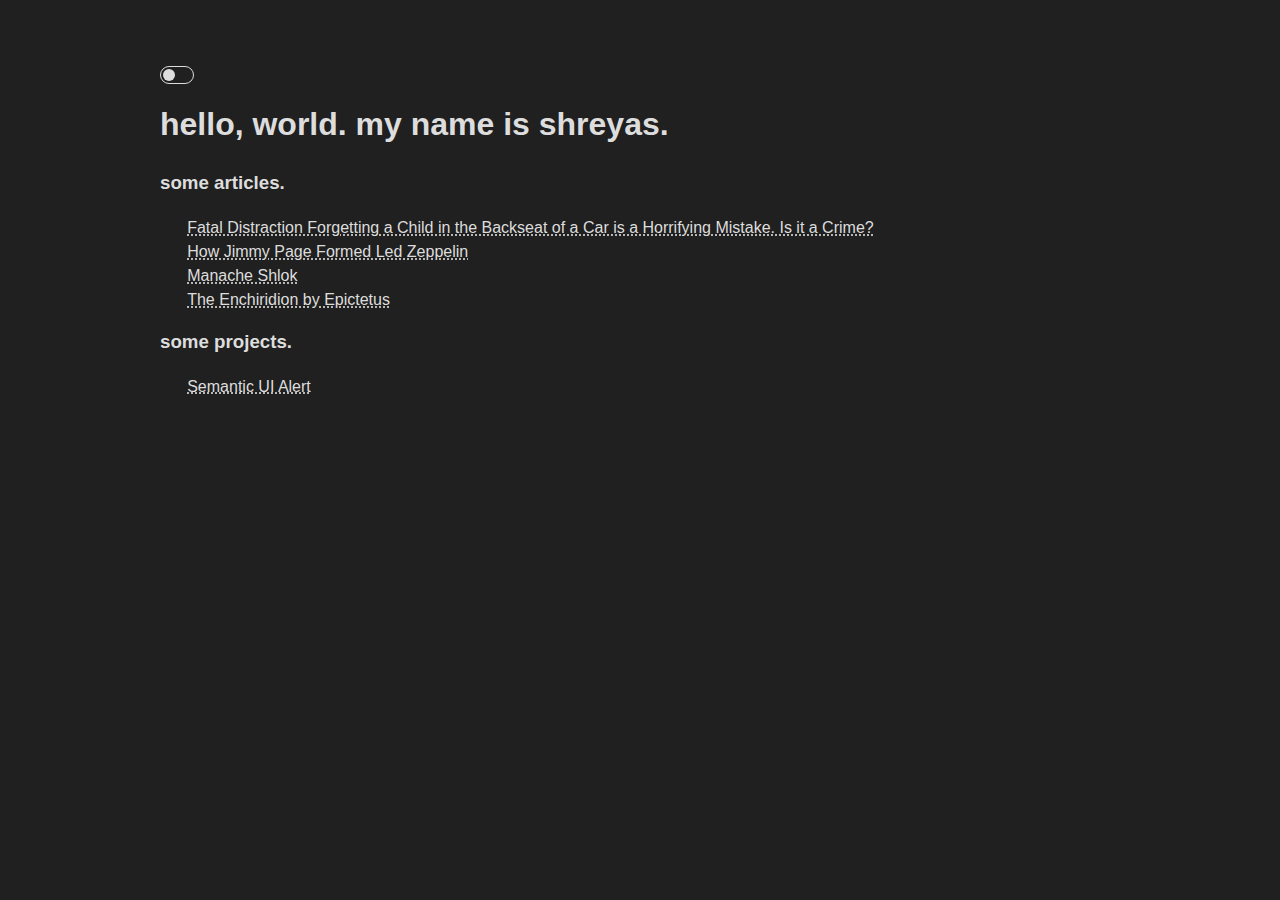
<file: index.html>
<!DOCTYPE html>
<html lang="en">
<head>
    <meta charset="UTF-8">
    <meta http-equiv="X-UA-Compatible" content="IE=edge">
    <meta name="viewport" content="width=device-width, initial-scale=1.0">
    <link rel="shortcut icon" type="image/x-icon" href="favicon.ico">
    <link rel="stylesheet" href="styles/styles.css">
    <title>Hello</title>
</head>
<body>
    <div class="toggle-button">
        <input class="checkbox" id="chk" type="checkbox">
        <label class="label" for="chk">
          <div class="ball"></div>
        </label>
    </div>
    <h1>hello, world. my name is shreyas.</h1>
    <h3>some articles.</h3>
    
    <ul style="list-style-type:none;">
        <li><a href="/articles/Fatal_Distraction_Forgetting_a_Child_in_the_Backseat.html" target="_blank" rel="noopener noreferrer">Fatal Distraction Forgetting a Child in the Backseat of a Car is a Horrifying Mistake. Is it a Crime?</a></li>
        <li><a href="/articles/How_Jimmy_Page_Formed_Led_Zeppelin.html" target="_blank" rel="noopener noreferrer">How Jimmy Page Formed Led Zeppelin</a></li>
        <li><a href="/articles/Manache_Shlok.html" target="_blank" rel="noopener noreferrer">Manache Shlok</a></li>
        <li><a href="/articles/The_Enchiridion_by_Epictetus.html" target="_blank" rel="noopener noreferrer">The Enchiridion by Epictetus</a></li>
    </ul>

    <h3>some projects.</h3>
    <ul style="list-style-type: none;">
        <li><a href="/projects/semanticuialert" target="_blank" rel="noopener noreferrer">Semantic UI Alert</a></li>
    </ul>
    <script src="scripts/scripts.js"></script>
</body>
</html>
</file>
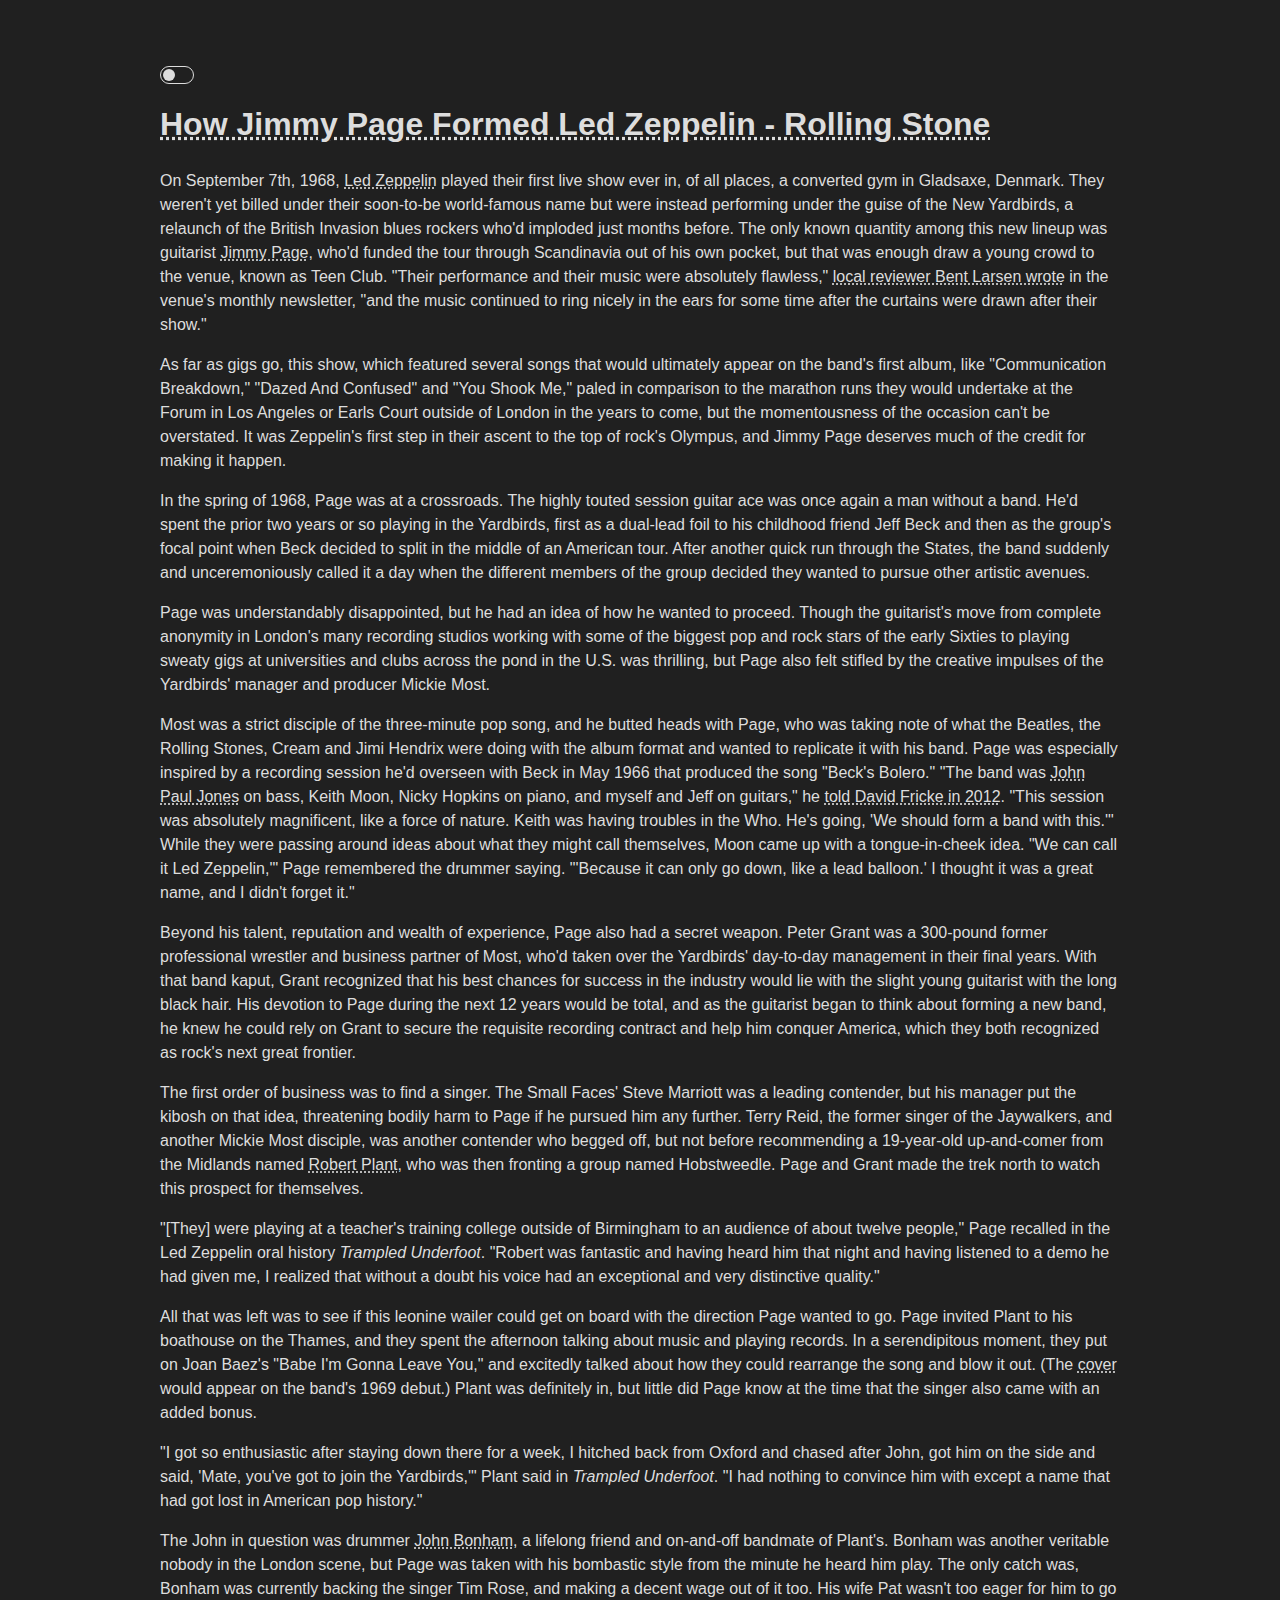
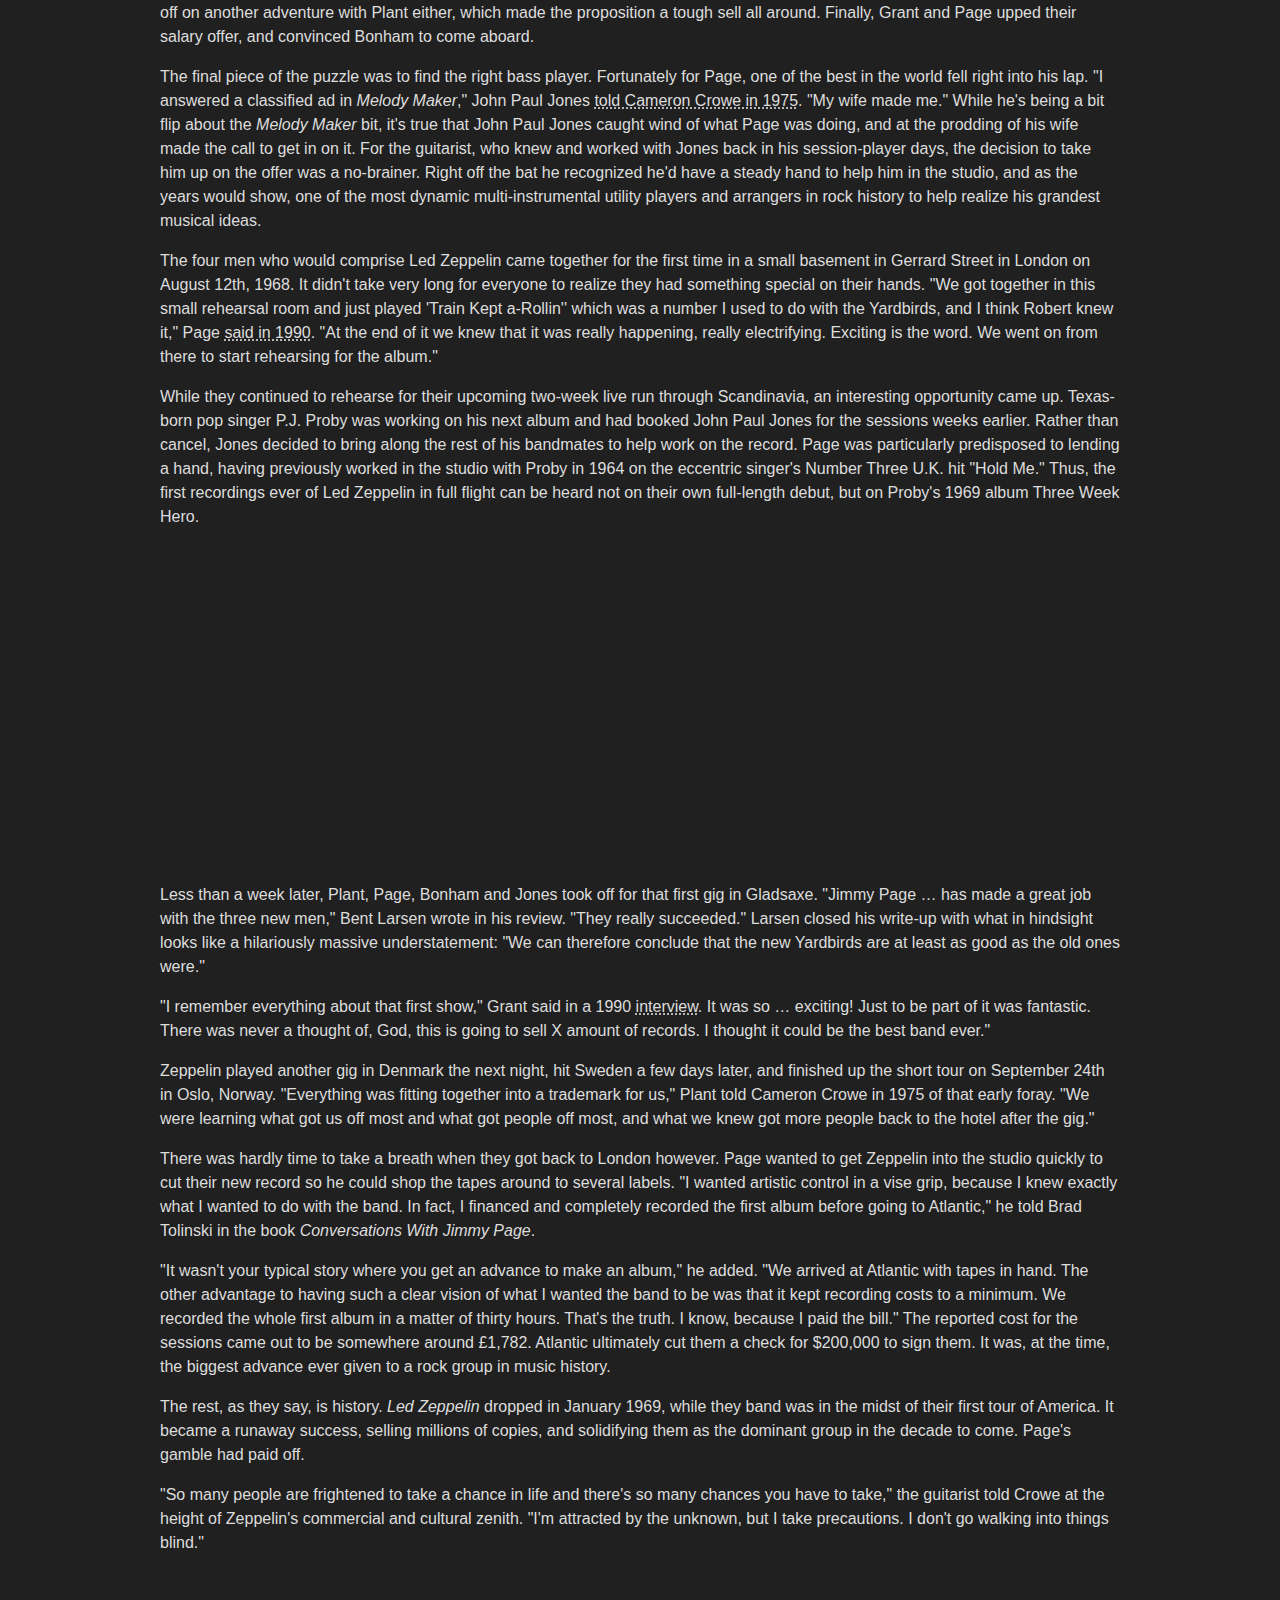
<file: articles/How_Jimmy_Page_Formed_Led_Zeppelin.html>
<!DOCTYPE html>
<html>
    <head>
        <link rel="stylesheet" href="../styles/styles.css">
        <title>How Jimmy Page Formed Led Zeppelin</title>
    </head>
    <body>
        <div class="toggle-button">
            <input class="checkbox" id="chk" type="checkbox">
            <label class="label" for="chk">
                <div class="ball"></div>
            </label>
        </div>
        <div class="title">
            <h1>
                <a href="https://www.rollingstone.com/music/music-features/how-led-zeppelin-formed-718697/">How Jimmy Page Formed Led Zeppelin - Rolling Stone</a>
            </h1>
        </div>
        <div class="content">
            <p>On September 7th, 1968, <a href="https://www.rollingstone.com/t/led-zeppelin/">Led Zeppelin</a> played their first live show ever in, of all places, a converted gym in Gladsaxe, Denmark. They weren't yet billed under their soon-to-be world-famous name but were instead performing under the guise of the New Yardbirds, a relaunch of the British Invasion blues rockers who'd imploded just months before. The only known quantity among this new lineup was guitarist <a href="https://www.rollingstone.com/t/jimmy-page/" id="auto-tag_jimmy-page" data-tag="jimmy-page">Jimmy Page</a>, who'd funded the tour through Scandinavia out of his own pocket, but that was enough draw a young crowd to the venue, known as Teen Club. "Their performance and their music were absolutely flawless," <a href="https://www.ledzeppelin.com/show/september-7-1968" target="_blank" rel="noopener noreferrer nofollow">local reviewer Bent Larsen wrote</a> in the venue's monthly newsletter, "and the music continued to ring nicely in the ears for some time after the curtains were drawn after their show."</p>

            <p>As far as gigs go, this show, which featured several songs that would ultimately appear on the band's first album, like "Communication Breakdown," "Dazed And Confused" and "You Shook Me," paled in comparison to the marathon runs they would undertake at the Forum in Los Angeles or Earls Court outside of London in the years to come, but the momentousness of the occasion can't be overstated. It was Zeppelin's first step in their ascent to the top of rock's Olympus, and Jimmy Page deserves much of the credit for making it happen.</p>
            
            <p>In the spring of 1968, Page was at a crossroads. The highly touted session guitar ace was once again a man without a band. He'd spent the prior two years or so playing in the Yardbirds, first as a dual-lead foil to his childhood friend Jeff Beck and then as the group's focal point when Beck decided to split in the middle of an American tour. After another quick run through the States, the band suddenly and unceremoniously called it a day when the different members of the group decided they wanted to pursue other artistic avenues. </p>
            <p>Page was understandably disappointed, but he had an idea of how he wanted to proceed. Though the guitarist's move from complete anonymity in London's many recording studios working with some of the biggest pop and rock stars of the early Sixties to playing sweaty gigs at universities and clubs across the pond in the U.S. was thrilling, but Page also felt stifled by the creative impulses of the Yardbirds' manager and producer Mickie Most. </p>
            
            <p>Most was a strict disciple of the three-minute pop song, and he butted heads with Page, who was taking note of what the Beatles, the Rolling Stones, Cream and Jimi Hendrix were doing with the album format and wanted to replicate it with his band. Page was especially inspired by a recording session he'd overseen with Beck in May 1966 that produced the song "Beck's Bolero." "The band was <a href="https://www.rollingstone.com/t/john-paul-jones/">John Paul Jones</a> on bass, Keith Moon, Nicky Hopkins on piano, and myself and Jeff on guitars," he <a href="https://www.rollingstone.com/music/music-features/jimmy-page-the-rolling-stone-interview-101221/">told David Fricke in 2012</a>. "This session was absolutely magnificent, like a force of nature. Keith was having troubles in the Who. He's going, 'We should form a band with this.'" While they were passing around ideas about what they might call themselves, Moon came up with a tongue-in-cheek idea. "We can call it Led Zeppelin,'" Page remembered the drummer saying. "'Because it can only go down, like a lead balloon.' I thought it was a great name, and I didn't forget it."</p>
            
            <p>Beyond his talent, reputation and wealth of experience, Page also had a secret weapon. Peter Grant was a 300-pound former professional wrestler and business partner of Most, who'd taken over the Yardbirds' day-to-day management in their final years. With that band kaput, Grant recognized that his best chances for success in the industry would lie with the slight young guitarist with the long black hair. His devotion to Page during the next 12 years would be total, and as the guitarist began to think about forming a new band, he knew he could rely on Grant to secure the requisite recording contract and help him conquer America, which they both recognized as rock's next great frontier.</p>
            
            <p>The first order of business was to find a singer. The Small Faces' Steve Marriott was a leading contender, but his manager put the kibosh on that idea, threatening bodily harm to Page if he pursued him any further. Terry Reid, the former singer of the Jaywalkers, and another Mickie Most disciple, was another contender who begged off, but not before recommending a 19-year-old up-and-comer from the Midlands named <a href="https://www.rollingstone.com/t/robert-plant/">Robert Plant</a>, who was then fronting a group named Hobstweedle. Page and Grant made the trek north to watch this prospect for themselves. </p>
            
            <p>"[They] were playing at a teacher's training college outside of Birmingham to an audience of about twelve people," Page recalled in the Led Zeppelin oral history <i>Trampled Underfoot</i>. "Robert was fantastic and having heard him that night and having listened to a demo he had given me, I realized that without a doubt his voice had an exceptional and very distinctive quality."</p>
            
            <p>All that was left was to see if this leonine wailer could get on board with the direction Page wanted to go. Page invited Plant to his boathouse on the Thames, and they spent the afternoon talking about music and playing records. In a serendipitous moment, they put on Joan Baez's "Babe I'm Gonna Leave You," and excitedly talked about how they could rearrange the song and blow it out. (The <a href="https://www.youtube.com/watch?v=UyOg0mt2R2k" target="_blank" rel="noopener noreferrer nofollow">cover</a> would appear on the band's 1969 debut.) Plant was definitely in, but little did Page know at the time that the singer also came with an added bonus. </p>
            
            <p>"I got so enthusiastic after staying down there for a week, I hitched back from Oxford and chased after John, got him on the side and said, 'Mate, you've got to join the Yardbirds,'" Plant said in <i>Trampled Underfoot</i>. "I had nothing to convince him with except a name that had got lost in American pop history."</p>
            
            <p>The John in question was drummer <a href="https://www.rollingstone.com/t/john-bonham/">John Bonham</a>, a lifelong friend and on-and-off bandmate of Plant's. Bonham was another veritable nobody in the London scene, but Page was taken with his bombastic style from the minute he heard him play. The only catch was, Bonham was currently backing the singer Tim Rose, and making a decent wage out of it too. His wife Pat wasn't too eager for him to go off on another adventure with Plant either, which made the proposition a tough sell all around. Finally, Grant and Page upped their salary offer, and convinced Bonham to come aboard.</p>
            
            <p>The final piece of the puzzle was to find the right bass player. Fortunately for Page, one of the best in the world fell right into his lap. "I answered a classified ad in <i>Melody Maker</i>," John Paul Jones <a href="https://www.rollingstone.com/music/music-news/the-durable-led-zeppelin-2-74034/">told Cameron Crowe in 1975</a>. "My wife made me." While he's being a bit flip about the <i>Melody Maker</i> bit, it's true that John Paul Jones caught wind of what Page was doing, and at the prodding of his wife made the call to get in on it. For the guitarist, who knew and worked with Jones back in his session-player days, the decision to take him up on the offer was a no-brainer. Right off the bat he recognized he'd have a steady hand to help him in the studio, and as the years would show, one of the most dynamic multi-instrumental utility players and arrangers in rock history to help realize his grandest musical ideas. </p>
            
            <p>The four men who would comprise Led Zeppelin came together for the first time in a small basement in Gerrard Street in London on August 12th, 1968. It didn't take very long for everyone to realize they had something special on their hands. "We got together in this small rehearsal room and just played 'Train Kept a-Rollin'' which was a number I used to do with the Yardbirds, and I think Robert knew it," Page <a href="https://www.rollingstone.com/music/music-news/led-zeppelin-the-rolling-stone-interview-230437/">said in 1990</a>. "At the end of it we knew that it was really happening, really electrifying. Exciting is the word. We went on from there to start rehearsing for the album."</p>
            
            <p>While they continued to rehearse for their upcoming two-week live run through Scandinavia, an interesting opportunity came up. Texas-born pop singer P.J. Proby was working on his next album and had booked John Paul Jones for the sessions weeks earlier. Rather than cancel, Jones decided to bring along the rest of his bandmates to help work on the record. Page was particularly predisposed to lending a hand, having previously worked in the studio with Proby in 1964 on the eccentric singer's Number Three U.K. hit "Hold Me." Thus, the first recordings ever of Led Zeppelin in full flight can be heard not on their own full-length debut, but on Proby's 1969 album Three Week Hero.</p>
            
            <p>
                <iframe width="560" height="315" loading="lazy" title="P. J. Proby - Three Week Hero (Led Zeppelin)" src="https://www.youtube.com/embed/lLPUQr62SVc?feature=oembed" frameborder="0" allow="accelerometer; autoplay; clipboard-write; encrypted-media; gyroscope; picture-in-picture" allowfullscreen>VIDEO</iframe>
            </p>
            
            <p>Less than a week later, Plant, Page, Bonham and Jones took off for that first gig in Gladsaxe. "Jimmy Page … has made a great job with the three new men," Bent Larsen wrote in his review. "They really succeeded." Larsen closed his write-up with what in hindsight looks like a hilariously massive understatement: "We can therefore conclude that the new Yardbirds are at least as good as the old ones were." </p>
            
            <p>"I remember everything about that first show," Grant said in a 1990 <a href="https://www.loudersound.com/features/peter-grant-interview-life-with-led-zeppelin-and-the-death-of-john-bonham" target="_blank" rel="noopener noreferrer nofollow">interview</a>. It was so … exciting! Just to be part of it was fantastic. There was never a thought of, God, this is going to sell X amount of records. I thought it could be the best band ever." </p>
            
            <p>Zeppelin played another gig in Denmark the next night, hit Sweden a few days later, and finished up the short tour on September 24th in Oslo, Norway. "Everything was fitting together into a trademark for us," Plant told Cameron Crowe in 1975 of that early foray.  "We were learning what got us off most and what got people off most, and what we knew got more people back to the hotel after the gig."</p>
            
            <p>There was hardly time to take a breath when they got back to London however. Page wanted to get Zeppelin into the studio quickly to cut their new record so he could shop the tapes around to several labels. "I wanted artistic control in a vise grip, because I knew exactly what I wanted to do with the band. In fact, I financed and completely recorded the first album before going to Atlantic," he told Brad Tolinski in the book <i>Conversations With Jimmy Page</i>. </p>
            
            <p>"It wasn't your typical story where you get an advance to make an album," he added. "We arrived at Atlantic with tapes in hand. The other advantage to having such a clear vision of what I wanted the band to be was that it kept recording costs to a minimum. We recorded the whole first album in a matter of thirty hours. That's the truth. I know, because I paid the bill." The reported cost for the sessions came out to be somewhere around £1,782. Atlantic ultimately cut them a check for $200,000 to sign them. It was, at the time, the biggest advance ever given to a rock group in music history. </p>
            
            <p>The rest, as they say, is history. <i>Led Zeppelin</i> dropped in January 1969, while they band was in the midst of their first tour of America. It became a runaway success, selling millions of copies, and solidifying them as the dominant group in the decade to come. Page's gamble had paid off. </p>
            
            <p>"So many people are frightened to take a chance in life and there's so many chances you have to take," the guitarist told Crowe at the height of Zeppelin's commercial and cultural zenith. "I'm attracted by the unknown, but I take precautions. I don't go walking into things blind."</p>

        </div>
        <script src="../scripts/scripts.js"></script>
    </body>
</html>
</file>
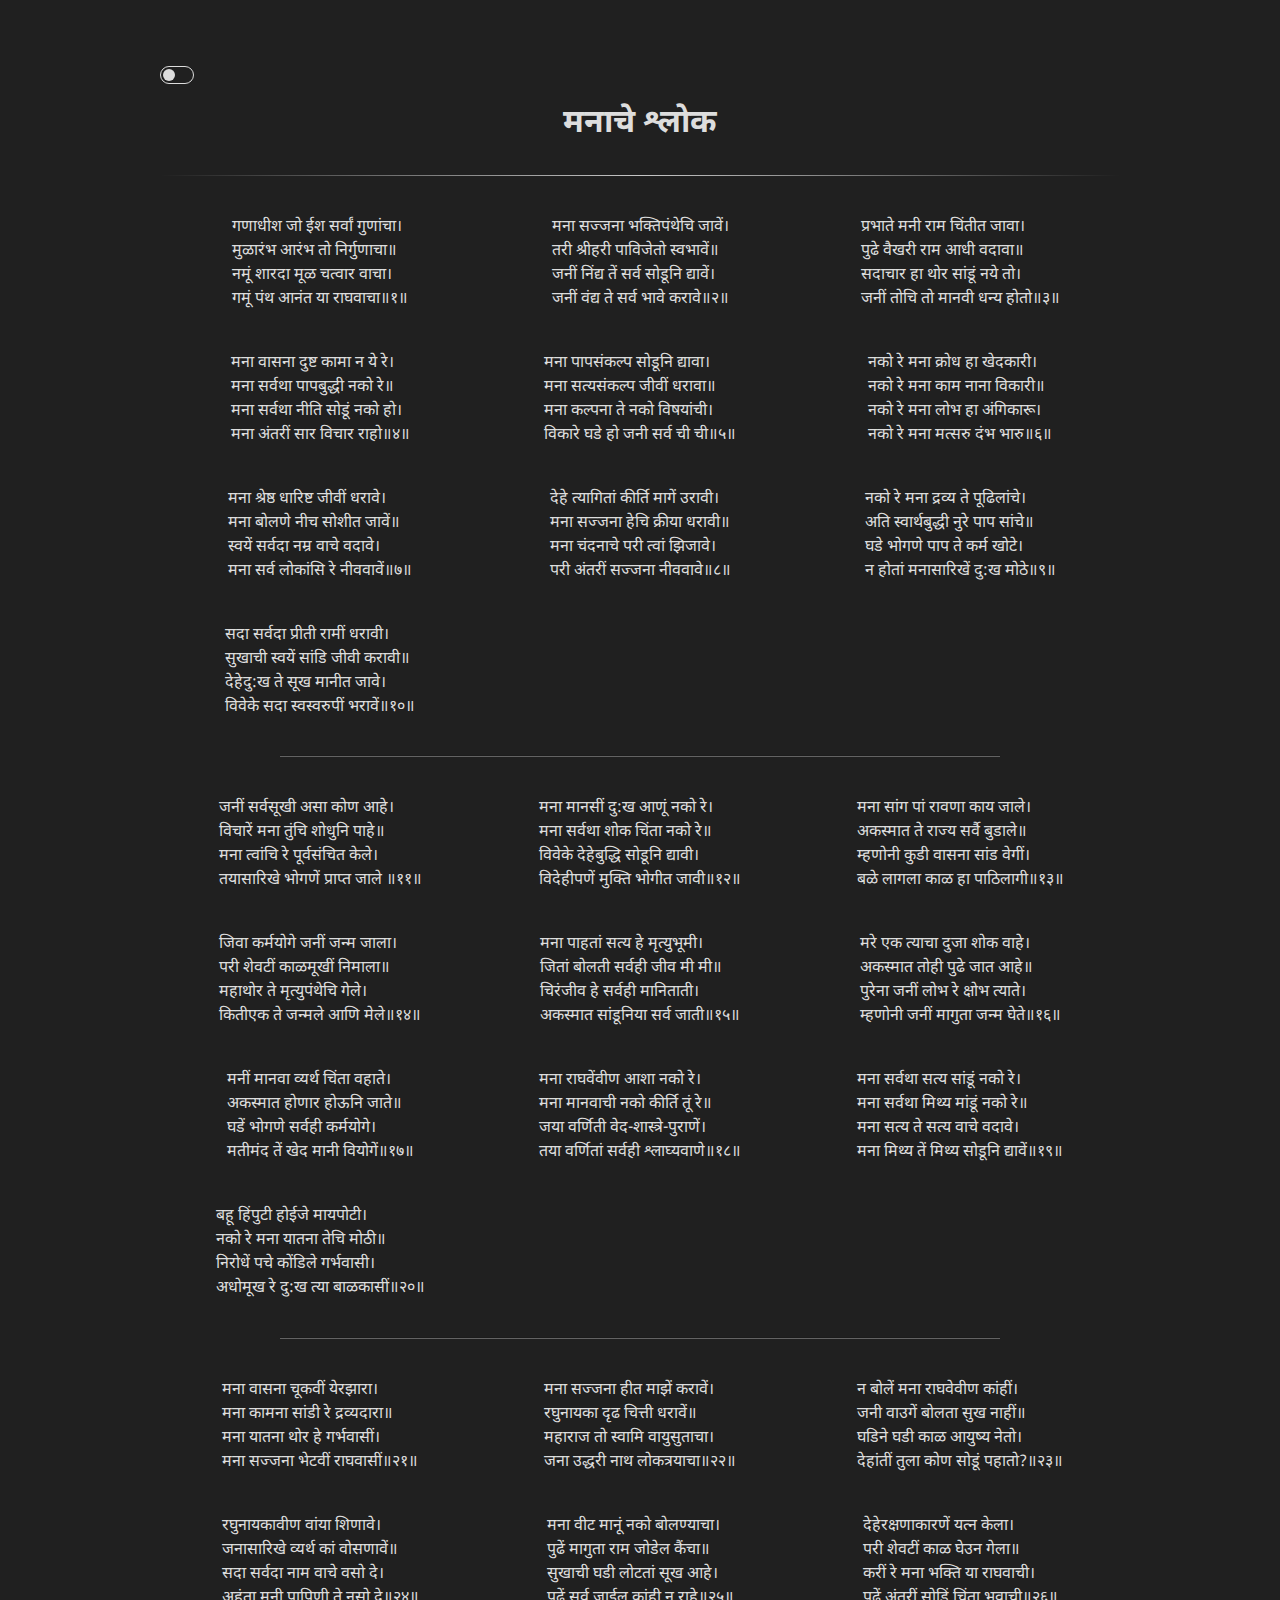
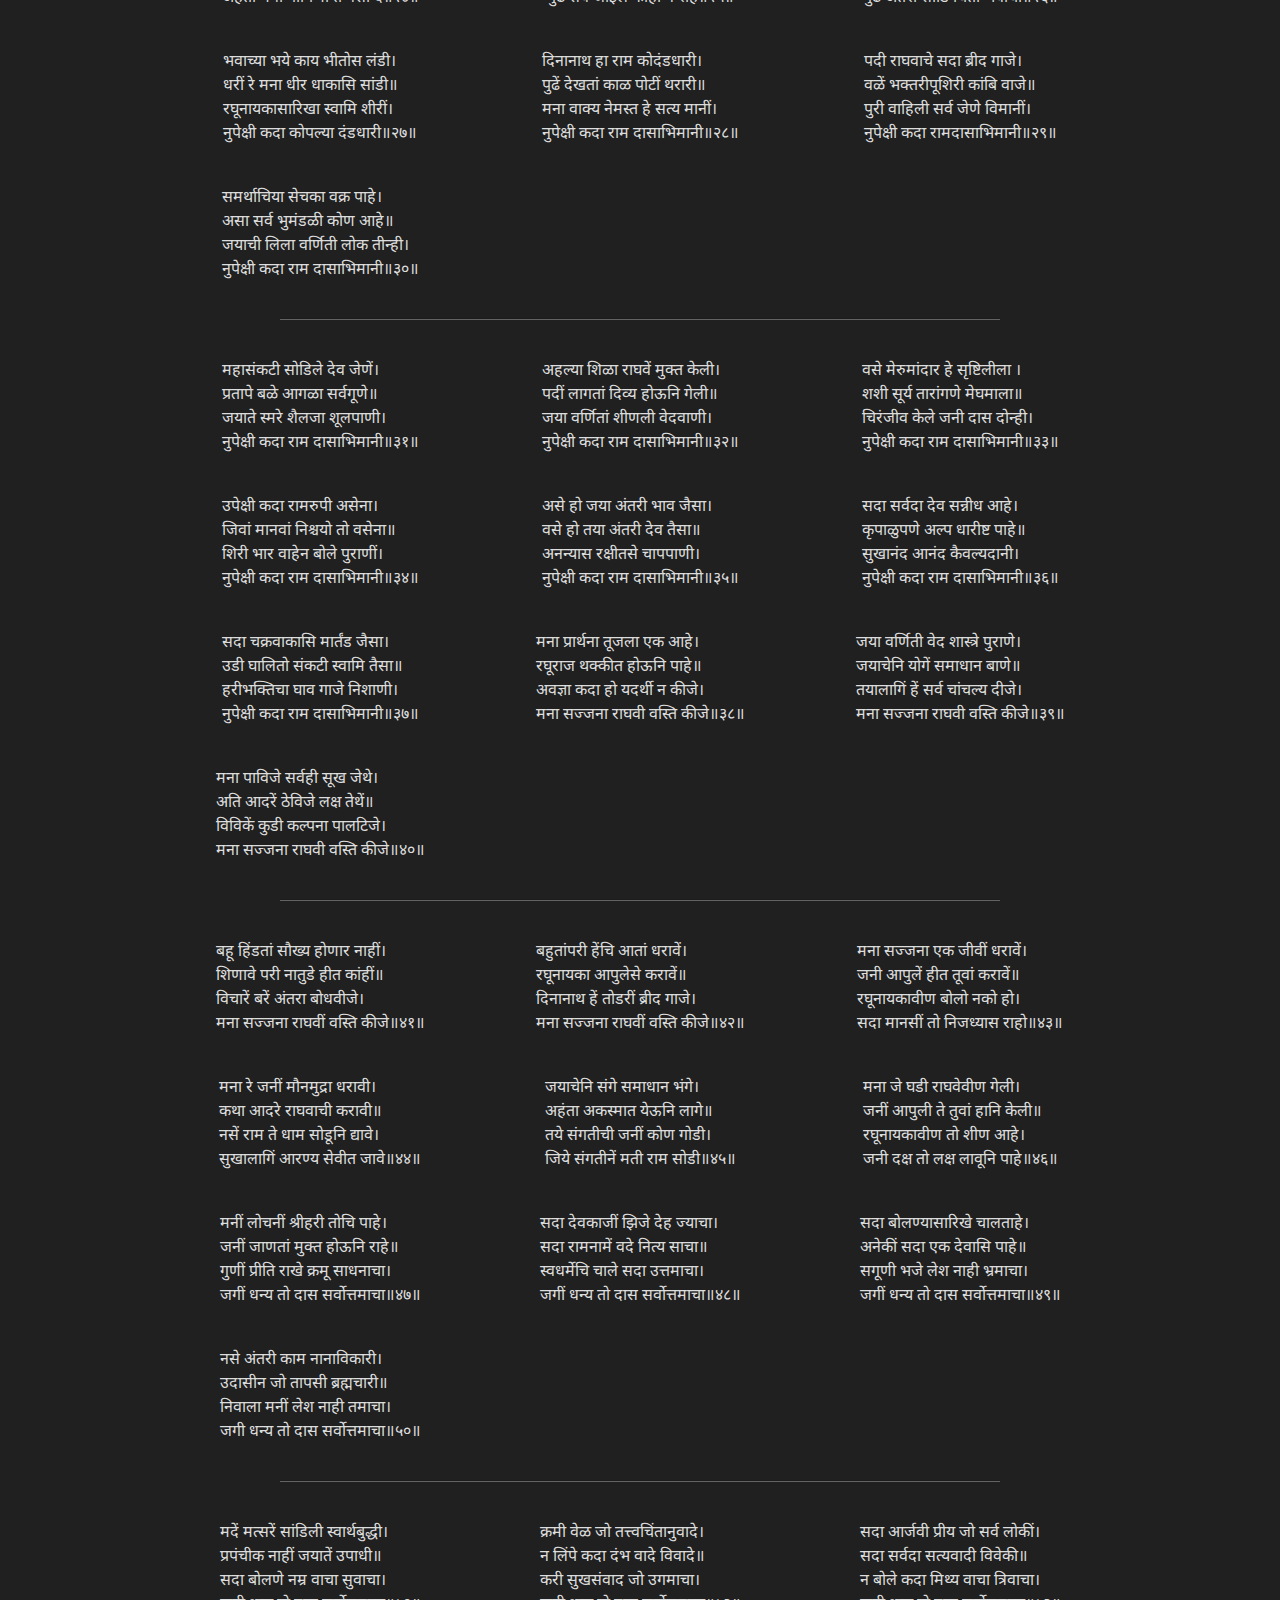
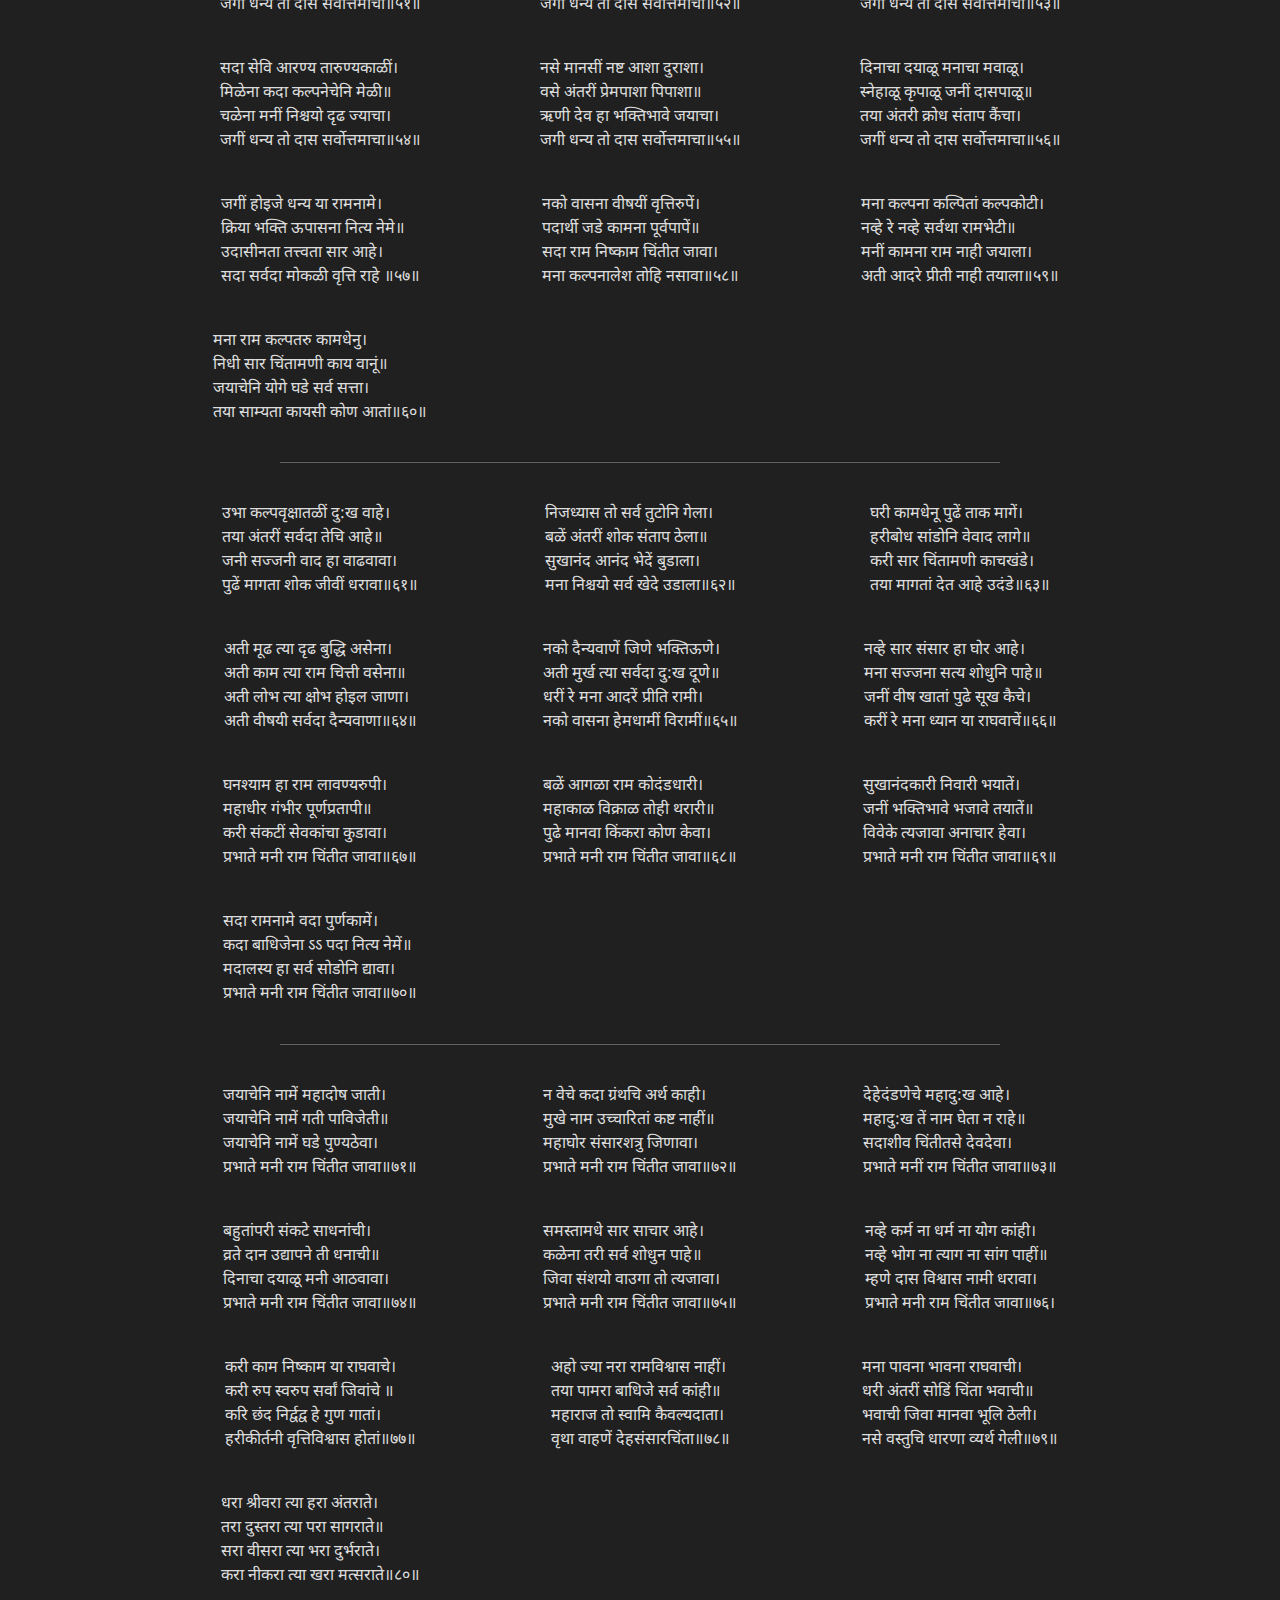
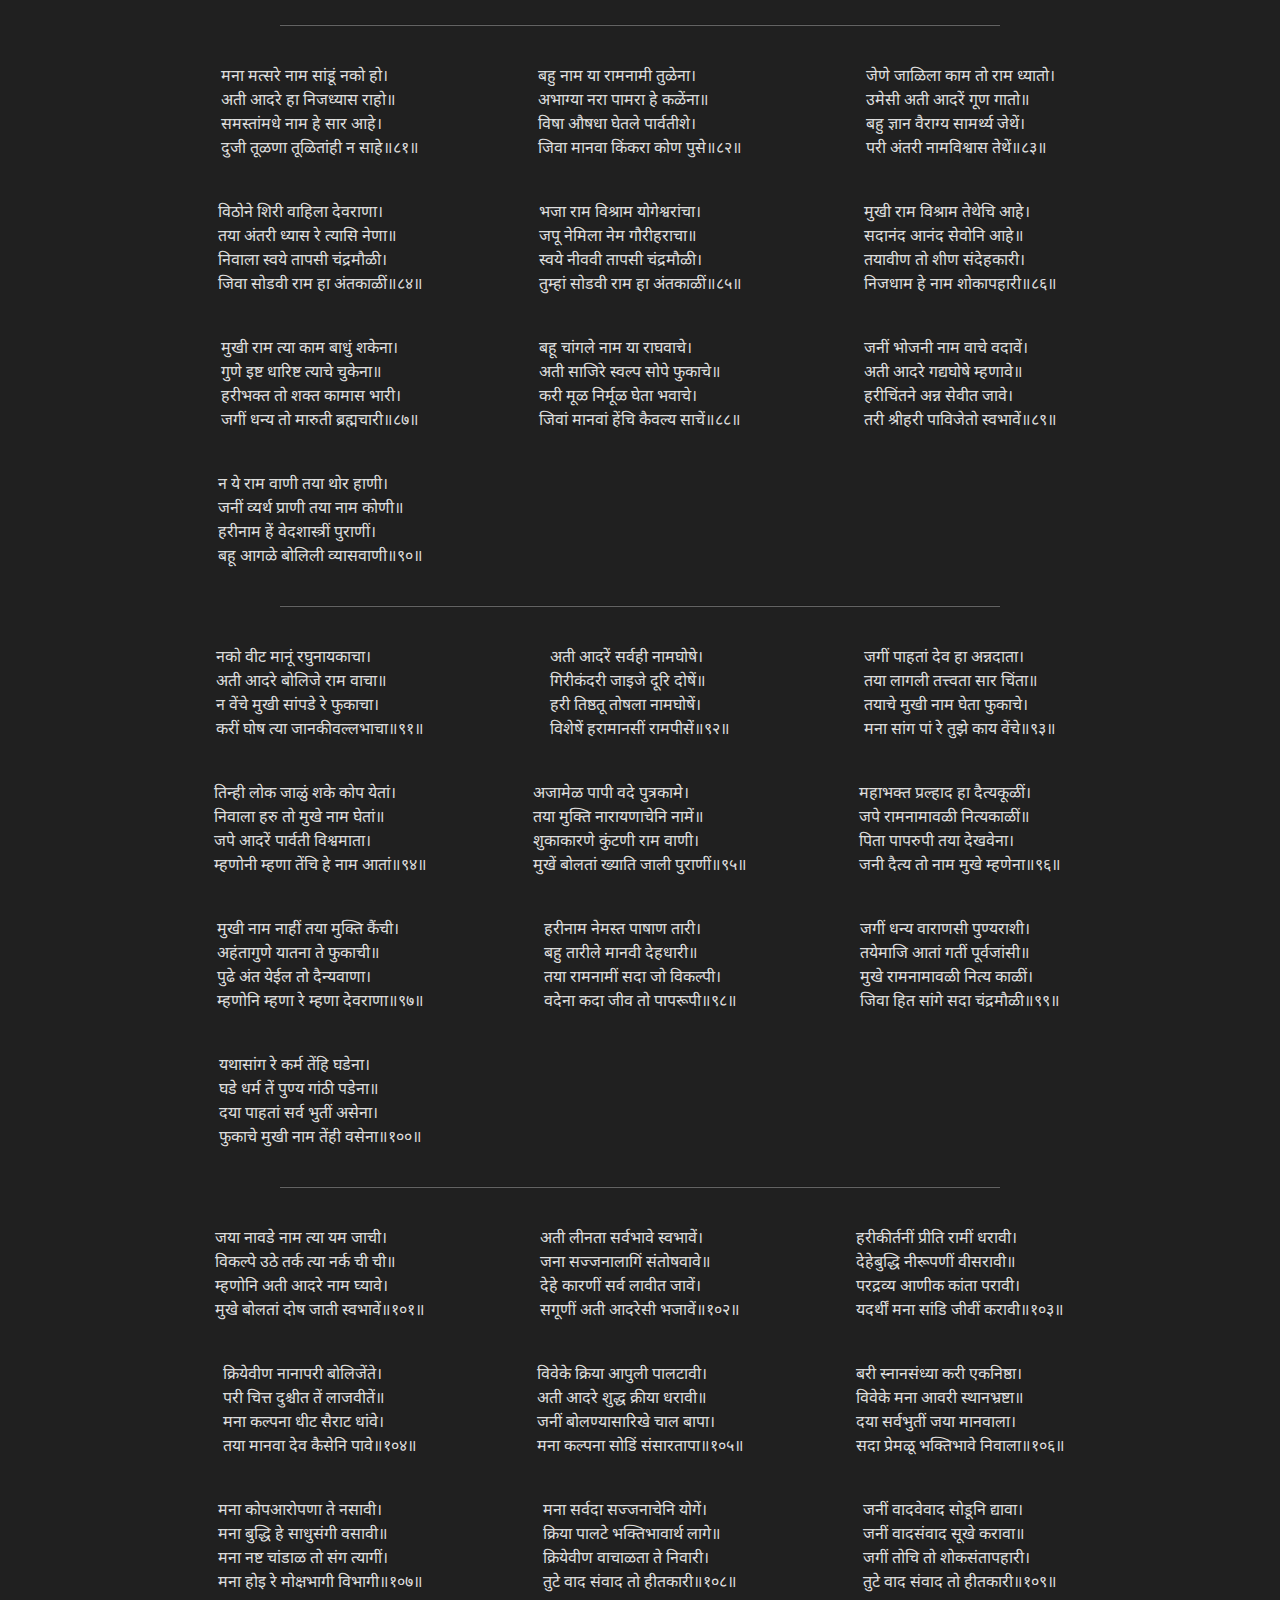
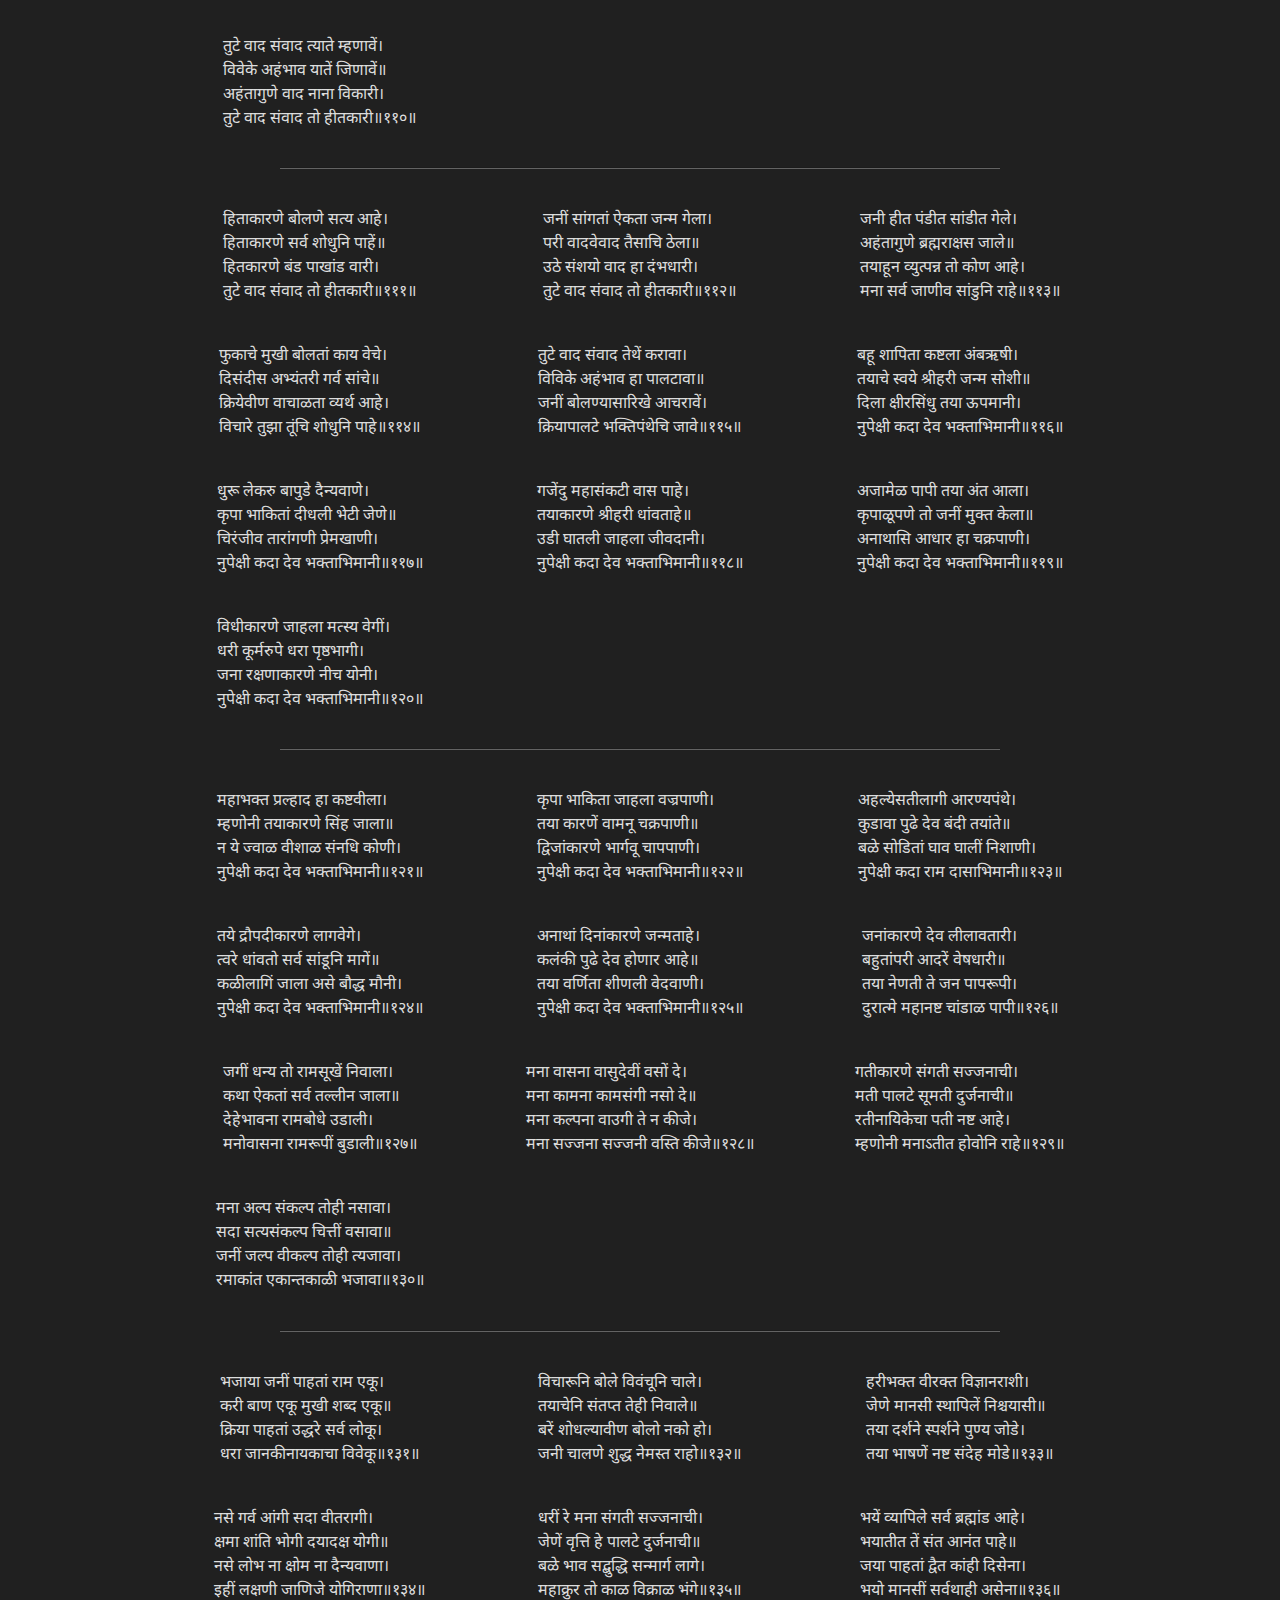
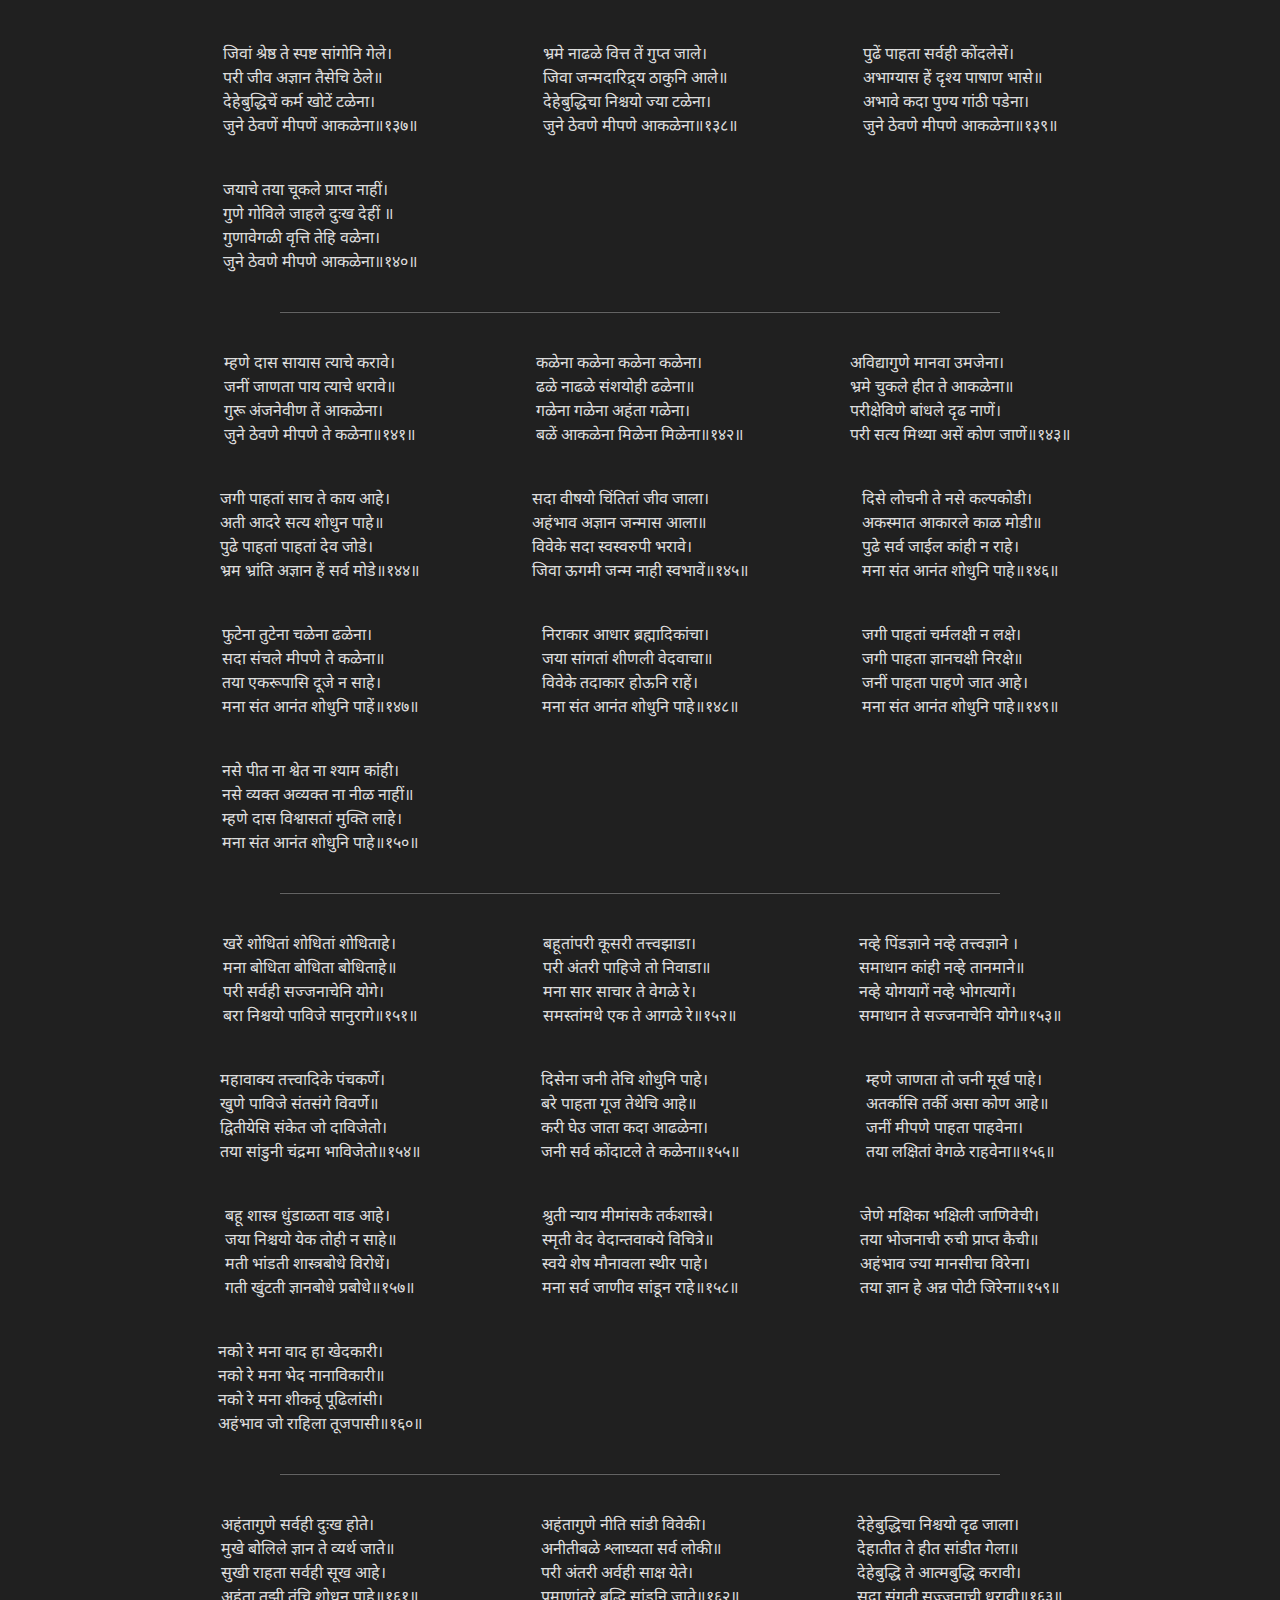
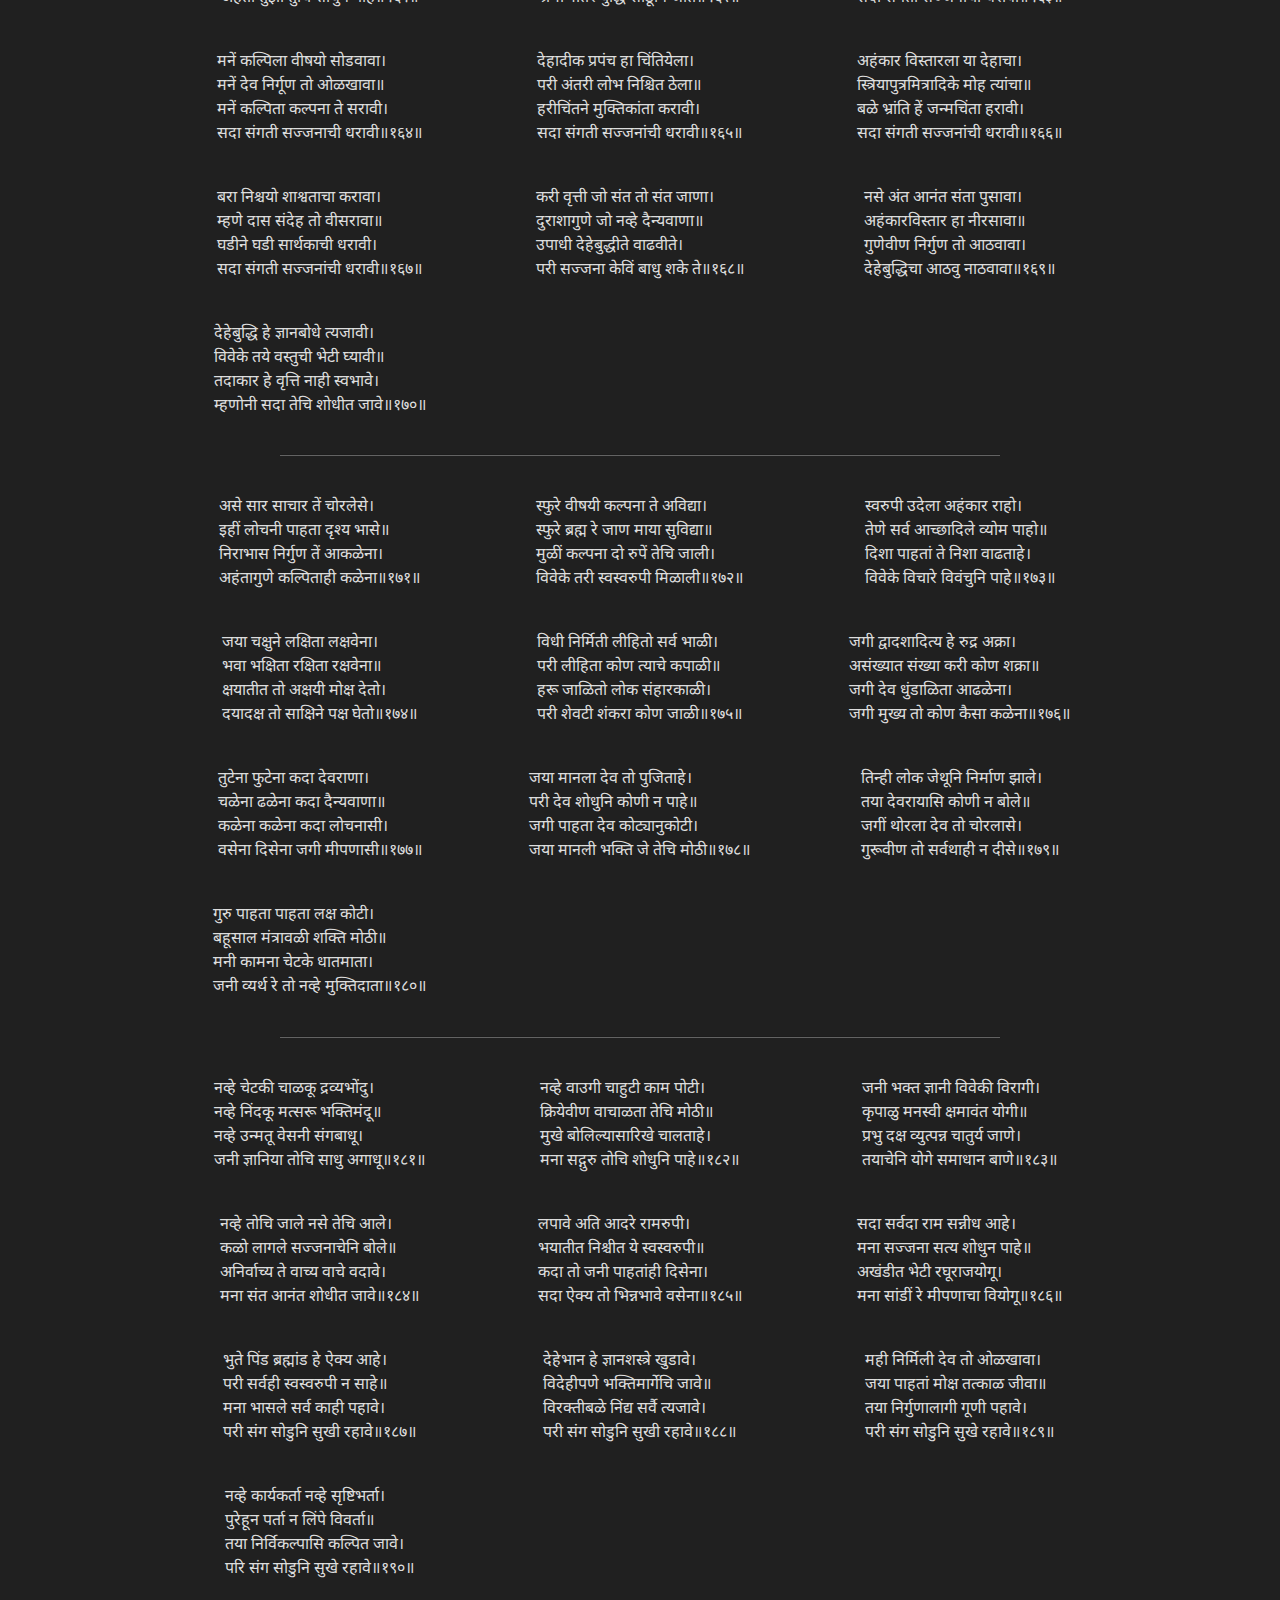
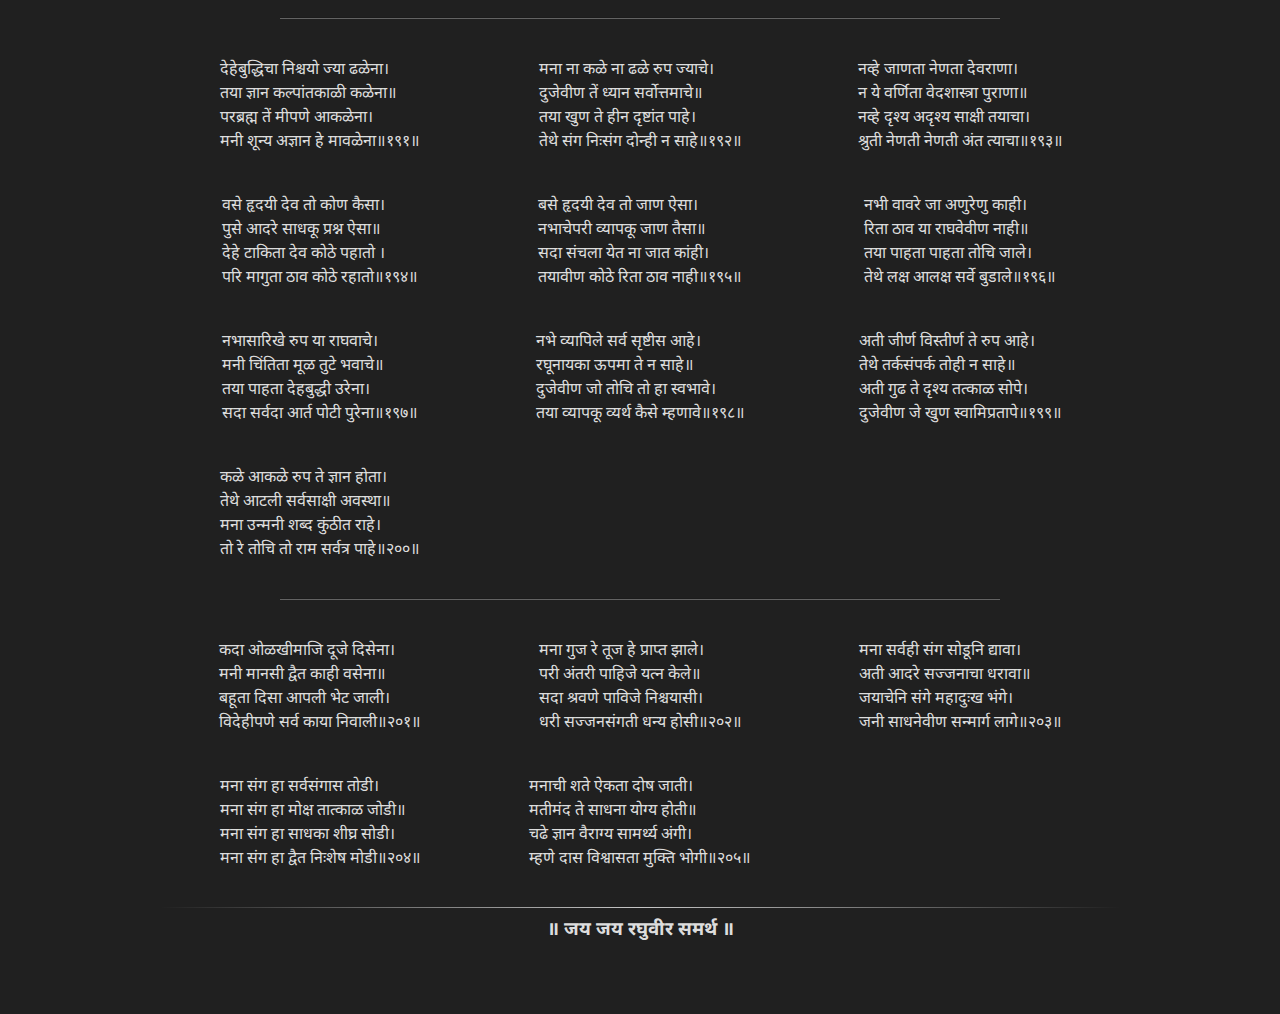
<file: articles/Manache_Shlok.html>
<!DOCTYPE html>
<html lang="en">
<head>
    <meta charset="UTF-8">
    <meta name="viewport" content="width=device-width, initial-scale=1.0">
    <link rel="preconnect" href="https://fonts.googleapis.com">
	<link rel="preconnect" href="https://fonts.gstatic.com" crossorigin>
	<link href="https://fonts.googleapis.com/css2?family=Noto+Sans+Devanagari:wght@100..900&family=Noto+Sans:ital,wght@0,100..900;1,100..900&display=swap" rel="stylesheet">
	<link rel="stylesheet" href="../styles/styles.css">
    <title>Manache Shlok / मनाचे श्लोक</title>
    <style>
		/* 
		! These in page styles are important. !
		Font-family ensures the devanagari content looks nicer.
		Font-size ensures that the content aligns properly for decent reading.
		shlok and samhita classes ensure the structure of the specific contents.
		title and end classes ensure the niceness of the start and end.
		 */
        html {
        font-family: "Noto Sans Devanagari", sans-serif;
        font-size: 1em;
        }

        .shlok {
            margin: 0.5em auto;
            white-space: pre-line;
        }
		
		.samhita {
			display: grid;
			/*grid-template-columns: repeat(5, [col] 275px ) ;*/
			grid-template-columns: repeat(auto-fit, minmax(300px, 1fr));
			grid-template-rows: repeat(2, [row] auto  );
		}
		
		.title {
			margin: 0 auto;
			text-align: center;
		}
		
		.end {
			margin: 0 auto;
			text-align: center;
		}
		
    </style>
</head>
<body>
    
	<div class="toggle-button">
        <input class="checkbox" id="chk" type="checkbox">
        <label class="label" for="chk">
          <div class="ball"></div>
        </label>
    </div>

	<div class="title">
		<h1>मनाचे श्लोक </h1>
	</div>
	
	<div class="content">	
	<hr class="hr2"/>

	<div class="samhita">

		<div class="shlok">
			गणाधीश जो ईश सर्वां गुणांचा।
			मुळारंभ आरंभ तो निर्गुणाचा॥
			नमूं शारदा मूळ चत्वार वाचा।
			गमूं पंथ आनंत या राघवाचा॥१॥
		</div>

		<div class="shlok">
			मना सज्जना भक्तिपंथेचि जावें।
			तरी श्रीहरी पाविजेतो स्वभावें॥
			जनीं निंद्य तें सर्व सोडूनि द्यावें।
			जनीं वंद्य ते सर्व भावे करावे॥२॥
		</div>

		<div class="shlok">
			प्रभाते मनी राम चिंतीत जावा।
			पुढे वैखरी राम आधी वदावा॥
			सदाचार हा थोर सांडूं नये तो।
			जनीं तोचि तो मानवी धन्य होतो॥३॥
		</div>

		<div class="shlok">
			मना वासना दुष्ट कामा न ये रे।
			मना सर्वथा पापबुद्धी नको रे॥
			मना सर्वथा नीति सोडूं नको हो।
			मना अंतरीं सार विचार राहो॥४॥
		</div>

		<div class="shlok">
			मना पापसंकल्प सोडूनि द्यावा।
			मना सत्यसंकल्प जीवीं धरावा॥
			मना कल्पना ते नको विषयांची।
			विकारे घडे हो जनी सर्व ची ची॥५॥
		</div>

		<div class="shlok">
			नको रे मना क्रोध हा खेदकारी।
			नको रे मना काम नाना विकारी॥
			नको रे मना लोभ हा अंगिकारू।
			नको रे मना मत्सरु दंभ भारु॥६॥
		</div>

		<div class="shlok">
			मना श्रेष्ठ धारिष्ट जीवीं धरावे।
			मना बोलणे नीच सोशीत जावें॥
			स्वयें सर्वदा नम्र वाचे वदावे।
			मना सर्व लोकांसि रे नीववावें॥७॥
		</div>

		<div class="shlok">
			देहे त्यागितां कीर्ति मागें उरावी।
			मना सज्जना हेचि क्रीया धरावी॥
			मना चंदनाचे परी त्वां झिजावे।
			परी अंतरीं सज्जना नीववावे॥८॥
		</div>

		<div class="shlok">
			नको रे मना द्रव्य ते पूढिलांचे।
			अति स्वार्थबुद्धी नुरे पाप सांचे॥
			घडे भोगणे पाप ते कर्म खोटे।
			न होतां मनासारिखें दु:ख मोठे॥९॥
		</div>

		<div class="shlok">
			सदा सर्वदा प्रीती रामीं धरावी।
			सुखाची स्वयें सांडि जीवी करावी॥
			देहेदु:ख ते सूख मानीत जावे।
			विवेके सदा स्वस्वरुपीं भरावें॥१०॥
		</div>

	</div>

	<hr class="hr3"/>

	<div class="samhita">
		<div class="shlok">
			जनीं सर्वसूखी असा कोण आहे।
			विचारें मना तुंचि शोधुनि पाहे॥
			मना त्वांचि रे पूर्वसंचित केले।
			तयासारिखे भोगणें प्राप्त जाले ॥११॥
		</div>

		<div class="shlok">
			मना मानसीं दु:ख आणूं नको रे।
			मना सर्वथा शोक चिंता नको रे॥
			विवेके देहेबुद्धि सोडूनि द्यावी।
			विदेहीपणें मुक्ति भोगीत जावी॥१२॥
		</div>

		<div class="shlok">
			मना सांग पां रावणा काय जाले।
			अकस्मात ते राज्य सर्वै बुडाले॥
			म्हणोनी कुडी वासना सांड वेगीं।
			बळे लागला काळ हा पाठिलागी॥१३॥
		</div>

		<div class="shlok">
			जिवा कर्मयोगे जनीं जन्म जाला।
			परी शेवटीं काळमूखीं निमाला॥
			महाथोर ते मृत्युपंथेचि गेले।
			कितीएक ते जन्मले आणि मेले॥१४॥
		</div>

		<div class="shlok">
			मना पाहतां सत्य हे मृत्युभूमी।
			जितां बोलती सर्वही जीव मी मी॥
			चिरंजीव हे सर्वही मानिताती।
			अकस्मात सांडूनिया सर्व जाती॥१५॥
		</div>

		<div class="shlok">
			मरे एक त्याचा दुजा शोक वाहे।
			अकस्मात तोही पुढे जात आहे॥
			पुरेना जनीं लोभ रे क्षोभ त्याते।
			म्हणोनी जनीं मागुता जन्म घेते॥१६॥
		</div>

		<div class="shlok">
			मनीं मानवा व्यर्थ चिंता वहाते।
			अकस्मात होणार होऊनि जाते॥
			घडें भोगणे सर्वही कर्मयोगे।
			मतीमंद तें खेद मानी वियोगें॥१७॥
		</div>

		<div class="shlok">
			मना राघवेंवीण आशा नको रे।
			मना मानवाची नको कीर्ति तूं रे॥
			जया वर्णिती वेद-शास्त्रे-पुराणें।
			तया वर्णितां सर्वही श्लाघ्यवाणे॥१८॥
		</div>

		<div class="shlok">
			मना सर्वथा सत्य सांडूं नको रे।
			मना सर्वथा मिथ्य मांडूं नको रे॥
			मना सत्य ते सत्य वाचे वदावे।
			मना मिथ्य तें मिथ्य सोडूनि द्यावें॥१९॥
		</div>

		<div class="shlok">
			बहू हिंपुटी होईजे मायपोटी।
			नको रे मना यातना तेचि मोठी॥
			निरोधें पचे कोंडिले गर्भवासी।
			अधोमूख रे दु:ख त्या बाळकासीं॥२०॥
		</div>
	</div>

	<hr class="hr3"/>

	<div class="samhita">
		<div class="shlok">
			मना वासना चूकवीं येरझारा।
			मना कामना सांडी रे द्रव्यदारा॥
			मना यातना थोर हे गर्भवासीं।
			मना सज्जना भेटवीं राघवासीं॥२१॥
		</div>

		<div class="shlok">
			मना सज्जना हीत माझें करावें।
			रघुनायका दृढ चित्ती धरावें॥
			महाराज तो स्वामि वायुसुताचा।
			जना उद्धरी नाथ लोकत्रयाचा॥२२॥
		</div>

		<div class="shlok">
			न बोलें मना राघवेवीण कांहीं।
			जनी वाउगें बोलता सुख नाहीं॥
			घडिने घडी काळ आयुष्य नेतो।
			देहांतीं तुला कोण सोडूं पहातो?॥२३॥
		</div>

		<div class="shlok">
			रघुनायकावीण वांया शिणावे।
			जनासारिखे व्यर्थ कां वोसणावें॥
			सदा सर्वदा नाम वाचे वसो दे।
			अहंता मनी पापिणी ते नसो दे॥२४॥
		</div>

		<div class="shlok">
			मना वीट मानूं नको बोलण्याचा।
			पुढें मागुता राम जोडेल कैंचा॥
			सुखाची घडी लोटतां सूख आहे।
			पुढें सर्व जाईल कांही न राहे॥२५॥
		</div>

		<div class="shlok">
			देहेरक्षणाकारणें यत्न केला।
			परी शेवटीं काळ घेउन गेला॥
			करीं रे मना भक्ति या राघवाची।
			पुढें अंतरीं सोडिं चिंता भवाची॥२६॥
		</div>

		<div class="shlok">
			भवाच्या भये काय भीतोस लंडी।
			धरीं रे मना धीर धाकासि सांडी॥
			रघूनायकासारिखा स्वामि शीरीं।
			नुपेक्षी कदा कोपल्या दंडधारी॥२७॥
		</div>

		<div class="shlok">
			दिनानाथ हा राम कोदंडधारी।
			पुढें देखतां काळ पोटीं थरारी॥
			मना वाक्य नेमस्त हे सत्य मानीं।
			नुपेक्षी कदा राम दासाभिमानी॥२८॥
		</div>

		<div class="shlok">
			पदी राघवाचे सदा ब्रीद गाजे।
			वळें भक्तरीपूशिरी कांबि वाजे॥
			पुरी वाहिली सर्व जेणे विमानीं।
			नुपेक्षी कदा रामदासाभिमानी॥२९॥
		</div>

		<div class="shlok">
			समर्थाचिया सेचका वक्र पाहे।
			असा सर्व भुमंडळी कोण आहे॥
			जयाची लिला वर्णिती लोक तीन्ही।
			नुपेक्षी कदा राम दासाभिमानी॥३०॥
		</div>

	</div>

	<hr class="hr3"/>

	<div class="samhita">
		<div class="shlok">
			महासंकटी सोडिले देव जेणें।
			प्रतापे बळे आगळा सर्वगूणे॥
			जयाते स्मरे शैलजा शूलपाणी।
			नुपेक्षी कदा राम दासाभिमानी॥३१॥
		</div>

		<div class="shlok">
			अहल्या शिळा राघवें मुक्त केली।
			पदीं लागतां दिव्य होऊनि गेली॥
			जया वर्णितां शीणली वेदवाणी।
			नुपेक्षी कदा राम दासाभिमानी॥३२॥
		</div>

		<div class="shlok">
			वसे मेरुमांदार हे सृष्टिलीला ।
			शशी सूर्य तारांगणे मेघमाला॥
			चिरंजीव केले जनी दास दोन्ही।
			नुपेक्षी कदा राम दासाभिमानी॥३३॥
		</div>

		<div class="shlok">
			उपेक्षी कदा रामरुपी असेना।
			जिवां मानवां निश्चयो तो वसेना॥
			शिरी भार वाहेन बोले पुराणीं।
			नुपेक्षी कदा राम दासाभिमानी॥३४॥
		</div>

		<div class="shlok">
			असे हो जया अंतरी भाव जैसा।
			वसे हो तया अंतरी देव तैसा॥
			अनन्यास रक्षीतसे चापपाणी।
			नुपेक्षी कदा राम दासाभिमानी॥३५॥
		</div>

		<div class="shlok">
			सदा सर्वदा देव सन्नीध आहे।
			कृपाळुपणे अल्प धारीष्ट पाहे॥
			सुखानंद आनंद कैवल्यदानी।
			नुपेक्षी कदा राम दासाभिमानी॥३६॥
		</div>

		<div class="shlok">
			सदा चक्रवाकासि मार्तंड जैसा।
			उडी घालितो संकटी स्वामि तैसा॥
			हरीभक्तिचा घाव गाजे निशाणी।
			नुपेक्षी कदा राम दासाभिमानी॥३७॥
		</div>

		<div class="shlok">
			मना प्रार्थना तूजला एक आहे।
			रघूराज थक्कीत होऊनि पाहे॥
			अवज्ञा कदा हो यदर्थी न कीजे।
			मना सज्जना राघवी वस्ति कीजे॥३८॥
		</div>

		<div class="shlok">
			जया वर्णिती वेद शास्त्रे पुराणे।
			जयाचेनि योगें समाधान बाणे॥
			तयालागिं हें सर्व चांचल्य दीजे।
			मना सज्जना राघवी वस्ति कीजे॥३९॥
		</div>

		<div class="shlok">
			मना पाविजे सर्वही सूख जेथे।
			अति आदरें ठेविजे लक्ष तेथें॥
			विविकें कुडी कल्पना पालटिजे।
			मना सज्जना राघवी वस्ति कीजे॥४०॥
		</div>
	</div>

	<hr class="hr3"/>

	<div class="samhita">
		<div class="shlok">
			बहू हिंडतां सौख्य होणार नाहीं।
			शिणावे परी नातुडे हीत कांहीं॥
			विचारें बरें अंतरा बोधवीजे।
			मना सज्जना राघवीं वस्ति कीजे॥४१॥
		</div>

		<div class="shlok">
			बहुतांपरी हेंचि आतां धरावें।
			रघूनायका आपुलेसे करावें॥
			दिनानाथ हें तोडरीं ब्रीद गाजे।
			मना सज्जना राघवीं वस्ति कीजे॥४२॥
		</div>

		<div class="shlok">
			मना सज्जना एक जीवीं धरावें।
			जनी आपुलें हीत तूवां करावें॥
			रघूनायकावीण बोलो नको हो।
			सदा मानसीं तो निजध्यास राहो॥४३॥
		</div>

		<div class="shlok">
			मना रे जनीं मौनमुद्रा धरावी।
			कथा आदरे राघवाची करावी॥
			नसें राम ते धाम सोडूनि द्यावे।
			सुखालागिं आरण्य सेवीत जावे॥४४॥
		</div>

		<div class="shlok">
			जयाचेनि संगे समाधान भंगे।
			अहंता अकस्मात येऊनि लागे॥
			तये संगतीची जनीं कोण गोडी।
			जिये संगतीनें मती राम सोडी॥४५॥
		</div>

		<div class="shlok">
			मना जे घडी राघवेवीण गेली।
			जनीं आपुली ते तुवां हानि केली॥
			रघूनायकावीण तो शीण आहे।
			जनी दक्ष तो लक्ष लावूनि पाहे॥४६॥
		</div>

		<div class="shlok">
			मनीं लोचनीं श्रीहरी तोचि पाहे।
			जनीं जाणतां मुक्त होऊनि राहे॥
			गुणीं प्रीति राखे क्रमू साधनाचा।
			जगीं धन्य तो दास सर्वोत्तमाचा॥४७॥
		</div>

		<div class="shlok">
			सदा देवकाजीं झिजे देह ज्याचा।
			सदा रामनामें वदे नित्य साचा॥
			स्वधर्मेचि चाले सदा उत्तमाचा।
			जगीं धन्य तो दास सर्वोत्तमाचा॥४८॥
		</div>

		<div class="shlok">
			सदा बोलण्यासारिखे चालताहे।
			अनेकीं सदा एक देवासि पाहे॥
			सगूणी भजे लेश नाही भ्रमाचा।
			जगीं धन्य तो दास सर्वोत्तमाचा॥४९॥
		</div>

		<div class="shlok">
			नसे अंतरी काम नानाविकारी।
			उदासीन जो तापसी ब्रह्मचारी॥
			निवाला मनीं लेश नाही तमाचा।
			जगी धन्य तो दास सर्वोत्तमाचा॥५०॥
		</div>
	</div>

	<hr class="hr3"/>

	<div class="samhita">
		<div class="shlok">
			मदें मत्सरें सांडिली स्वार्थबुद्धी।
			प्रपंचीक नाहीं जयातें उपाधी॥
			सदा बोलणे नम्र वाचा सुवाचा।
			जगी धन्य तो दास सर्वोत्तमाचा॥५१॥
		</div>

		<div class="shlok">
			क्रमी वेळ जो तत्त्वचिंतानुवादे।
			न लिंपे कदा दंभ वादे विवादे॥
			करी सुखसंवाद जो उगमाचा।
			जगी धन्य तो दास सर्वोत्तमाचा॥५२॥
		</div>

		<div class="shlok">
			सदा आर्जवी प्रीय जो सर्व लोकीं।
			सदा सर्वदा सत्यवादी विवेकी॥
			न बोले कदा मिथ्य वाचा त्रिवाचा।
			जगी धन्य तो दास सर्वोत्तमाचा॥५३॥
		</div>

		<div class="shlok">
			सदा सेवि आरण्य तारुण्यकाळीं।
			मिळेना कदा कल्पनेचेनि मेळी॥
			चळेना मनीं निश्चयो दृढ ज्याचा।
			जगीं धन्य तो दास सर्वोत्तमाचा॥५४॥
		</div>

		<div class="shlok">
			नसे मानसीं नष्ट आशा दुराशा।
			वसे अंतरीं प्रेमपाशा पिपाशा॥
			ऋणी देव हा भक्तिभावे जयाचा।
			जगी धन्य तो दास सर्वोत्तमाचा॥५५॥
		</div>

		<div class="shlok">
			दिनाचा दयाळू मनाचा मवाळू।
			स्नेहाळू कृपाळू जनीं दासपाळू॥
			तया अंतरी क्रोध संताप कैंचा।
			जगीं धन्य तो दास सर्वोत्तमाचा॥५६॥
		</div>

		<div class="shlok">
			जगीं होइजे धन्य या रामनामे।
			क्रिया भक्ति ऊपासना नित्य नेमे॥
			उदासीनता तत्त्वता सार आहे।
			सदा सर्वदा मोकळी वृत्ति राहे ॥५७॥
		</div>

		<div class="shlok">
			नको वासना वीषयीं वृत्तिरुपें।
			पदार्थी जडे कामना पूर्वपापें॥
			सदा राम निष्काम चिंतीत जावा।
			मना कल्पनालेश तोहि नसावा॥५८॥
		</div>

		<div class="shlok">
			मना कल्पना कल्पितां कल्पकोटी।
			नव्हे रे नव्हे सर्वथा रामभेटी॥
			मनीं कामना राम नाही जयाला।
			अती आदरे प्रीती नाही तयाला॥५९॥
		</div>

		<div class="shlok">
			मना राम कल्पतरु कामधेनु।
			निधी सार चिंतामणी काय वानूं॥
			जयाचेनि योगे घडे सर्व सत्ता।
			तया साम्यता कायसी कोण आतां॥६०॥
		</div>
	</div>

	<hr class="hr3"/>

	<div class="samhita">
		<div class="shlok">
			उभा कल्पवृक्षातळीं दु:ख वाहे।
			तया अंतरीं सर्वदा तेचि आहे॥
			जनी सज्जनी वाद हा वाढवावा।
			पुढें मागता शोक जीवीं धरावा॥६१॥
		</div>

		<div class="shlok">
			निजध्यास तो सर्व तुटोनि गेला।
			बळें अंतरीं शोक संताप ठेला॥
			सुखानंद आनंद भेदें बुडाला।
			मना निश्चयो सर्व खेदे उडाला॥६२॥
		</div>

		<div class="shlok">
			घरी कामधेनू पुढें ताक मागें।
			हरीबोध सांडोनि वेवाद लागे॥
			करी सार चिंतामणी काचखंडे।
			तया मागतां देत आहे उदंडे॥६३॥
		</div>

		<div class="shlok">
			अती मूढ त्या दृढ बुद्धि असेना।
			अती काम त्या राम चित्ती वसेना॥
			अती लोभ त्या क्षोभ होइल जाणा।
			अती वीषयी सर्वदा दैन्यवाणा॥६४॥
		</div>

		<div class="shlok">
			नको दैन्यवाणें जिणे भक्तिऊणे।
			अती मुर्ख त्या सर्वदा दु:ख दूणे॥
			धरीं रे मना आदरें प्रीति रामी।
			नको वासना हेमधामीं विरामीं॥६५॥
		</div>

		<div class="shlok">
			नव्हे सार संसार हा घोर आहे।
			मना सज्जना सत्य शोधुनि पाहे॥
			जनीं वीष खातां पुढे सूख कैचे।
			करीं रे मना ध्यान या राघवाचें॥६६॥
		</div>

		<div class="shlok">
			घनश्याम हा राम लावण्यरुपी।
			महाधीर गंभीर पूर्णप्रतापी॥
			करी संकटीं सेवकांचा कुडावा।
			प्रभाते मनी राम चिंतीत जावा॥६७॥
		</div>

		<div class="shlok">
			बळें आगळा राम कोदंडधारी।
			महाकाळ विक्राळ तोही थरारी॥
			पुढे मानवा किंकरा कोण केवा।
			प्रभाते मनी राम चिंतीत जावा॥६८॥
		</div>

		<div class="shlok">
			सुखानंदकारी निवारी भयातें।
			जनीं भक्तिभावे भजावे तयातें॥
			विवेके त्यजावा अनाचार हेवा।
			प्रभाते मनी राम चिंतीत जावा॥६९॥
		</div>

		<div class="shlok">
			सदा रामनामे वदा पुर्णकामें।
			कदा बाधिजेना ऽऽ पदा नित्य नेमें॥
			मदालस्य हा सर्व सोडोनि द्यावा।
			प्रभाते मनी राम चिंतीत जावा॥७०॥
		</div>
	</div>

	<hr class="hr3"/>

	<div class="samhita">
		<div class="shlok">
			जयाचेनि नामें महादोष जाती।
			जयाचेनि नामें गती पाविजेती॥
			जयाचेनि नामें घडे पुण्यठेवा।
			प्रभाते मनी राम चिंतीत जावा॥७१॥
		</div>

		<div class="shlok">
			न वेचे कदा ग्रंथचि अर्थ काही।
			मुखे नाम उच्चारितां कष्ट नाहीं॥
			महाघोर संसारशत्रु जिणावा।
			प्रभाते मनी राम चिंतीत जावा॥७२॥
		</div>

		<div class="shlok">
			देहेदंडणेचे महादु:ख आहे।
			महादु:ख तें नाम घेता न राहे॥
			सदाशीव चिंतीतसे देवदेवा।
			प्रभाते मनीं राम चिंतीत जावा॥७३॥
		</div>

		<div class="shlok">
			बहुतांपरी संकटे साधनांची।
			व्रते दान उद्यापने ती धनाची॥
			दिनाचा दयाळू मनी आठवावा।
			प्रभाते मनी राम चिंतीत जावा॥७४॥
		</div>

		<div class="shlok">
			समस्तामधे सार साचार आहे।
			कळेना तरी सर्व शोधुन पाहे॥
			जिवा संशयो वाउगा तो त्यजावा।
			प्रभाते मनी राम चिंतीत जावा॥७५॥
		</div>

		<div class="shlok">
			नव्हे कर्म ना धर्म ना योग कांही।
			नव्हे भोग ना त्याग ना सांग पाहीं॥
			म्हणे दास विश्वास नामी धरावा।
			प्रभाते मनी राम चिंतीत जावा॥७६।
		</div>

		<div class="shlok">
			करी काम निष्काम या राघवाचे।
			करी रुप स्वरुप सर्वां जिवांचे ॥
			करि छंद निर्द्वद्व हे गुण गातां।
			हरीकीर्तनी वृत्तिविश्वास होतां॥७७॥
		</div>

		<div class="shlok">
			अहो ज्या नरा रामविश्वास नाहीं।
			तया पामरा बाधिजे सर्व कांही॥
			महाराज तो स्वामि कैवल्यदाता।
			वृथा वाहणें देहसंसारचिंता॥७८॥
		</div>

		<div class="shlok">
			मना पावना भावना राघवाची।
			धरी अंतरीं सोडिं चिंता भवाची॥
			भवाची जिवा मानवा भूलि ठेली।
			नसे वस्तुचि धारणा व्यर्थ गेली॥७९॥
		</div>

		<div class="shlok">
			धरा श्रीवरा त्या हरा अंतराते।
			तरा दुस्तरा त्या परा सागराते॥
			सरा वीसरा त्या भरा दुर्भराते।
			करा नीकरा त्या खरा मत्सराते॥८०॥
		</div>
	</div>

	<hr class="hr3"/>

	<div class="samhita">
		<div class="shlok">
			मना मत्सरे नाम सांडूं नको हो।
			अती आदरे हा निजध्यास राहो॥
			समस्तांमधे नाम हे सार आहे।
			दुजी तूळणा तूळितांही न साहे॥८१॥
		</div>

		<div class="shlok">
			बहु नाम या रामनामी तुळेना।
			अभाग्या नरा पामरा हे कळेंना॥
			विषा औषधा घेतले पार्वतीशे।
			जिवा मानवा किंकरा कोण पुसे॥८२॥
		</div>

		<div class="shlok">
			जेणे जाळिला काम तो राम ध्यातो।
			उमेसी अती आदरें गूण गातो॥
			बहु ज्ञान वैराग्य सामर्थ्य जेथें।
			परी अंतरी नामविश्वास तेथें॥८३॥
		</div>

		<div class="shlok">
			विठोने शिरी वाहिला देवराणा।
			तया अंतरी ध्यास रे त्यासि नेणा॥
			निवाला स्वये तापसी चंद्रमौळी।
			जिवा सोडवी राम हा अंतकाळीं॥८४॥
		</div>

		<div class="shlok">
			भजा राम विश्राम योगेश्वरांचा।
			जपू नेमिला नेम गौरीहराचा॥
			स्वये नीववी तापसी चंद्रमौळी।
			तुम्हां सोडवी राम हा अंतकाळीं॥८५॥
		</div>

		<div class="shlok">
			मुखी राम विश्राम तेथेचि आहे।
			सदानंद आनंद सेवोनि आहे॥
			तयावीण तो शीण संदेहकारी।
			निजधाम हे नाम शोकापहारी॥८६॥
		</div>

		<div class="shlok">
			मुखी राम त्या काम बाधुं शकेना।
			गुणे इष्ट धारिष्ट त्याचे चुकेना॥
			हरीभक्त तो शक्त कामास भारी।
			जगीं धन्य तो मारुती ब्रह्मचारी॥८७॥
		</div>

		<div class="shlok">
			बहू चांगले नाम या राघवाचे।
			अती साजिरे स्वल्प सोपे फुकाचे॥
			करी मूळ निर्मूळ घेता भवाचे।
			जिवां मानवां हेंचि कैवल्य साचें॥८८॥
		</div>

		<div class="shlok">
			जनीं भोजनी नाम वाचे वदावें।
			अती आदरे गद्यघोषे म्हणावे॥
			हरीचिंतने अन्न सेवीत जावे।
			तरी श्रीहरी पाविजेतो स्वभावें॥८९॥
		</div>

		<div class="shlok">
			न ये राम वाणी तया थोर हाणी।
			जनीं व्यर्थ प्राणी तया नाम कोणी॥
			हरीनाम हें वेदशास्त्रीं पुराणीं।
			बहू आगळे बोलिली व्यासवाणी॥९०॥
		</div>
	</div>

	<hr class="hr3"/>

	<div class="samhita">
		<div class="shlok">
			नको वीट मानूं रघुनायकाचा।
			अती आदरे बोलिजे राम वाचा॥
			न वेंचे मुखी सांपडे रे फुकाचा।
			करीं घोष त्या जानकीवल्लभाचा॥९१॥
		</div>

		<div class="shlok">
			अती आदरें सर्वही नामघोषे।
			गिरीकंदरी जाइजे दूरि दोषें॥
			हरी तिष्ठतू तोषला नामघोषें।
			विशेषें हरामानसीं रामपीसें॥९२॥
		</div>

		<div class="shlok">
			जगीं पाहतां देव हा अन्नदाता।
			तया लागली तत्त्वता सार चिंता॥
			तयाचे मुखी नाम घेता फुकाचे।
			मना सांग पां रे तुझे काय वेंचे॥९३॥
		</div>

		<div class="shlok">
			तिन्ही लोक जाळुं शके कोप येतां।
			निवाला हरु तो मुखे नाम घेतां॥
			जपे आदरें पार्वती विश्वमाता।
			म्हणोनी म्हणा तेंचि हे नाम आतां॥९४॥
		</div>

		<div class="shlok">
			अजामेळ पापी वदे पुत्रकामे।
			तया मुक्ति नारायणाचेनि नामें॥
			शुकाकारणे कुंटणी राम वाणी।
			मुखें बोलतां ख्याति जाली पुराणीं॥९५॥
		</div>

		<div class="shlok">
			महाभक्त प्रल्हाद हा दैत्यकूळीं।
			जपे रामनामावळी नित्यकाळीं॥
			पिता पापरुपी तया देखवेना।
			जनी दैत्य तो नाम मुखे म्हणेना॥९६॥
		</div>

		<div class="shlok">
			मुखी नाम नाहीं तया मुक्ति कैंची।
			अहंतागुणे यातना ते फुकाची॥
			पुढे अंत येईल तो दैन्यवाणा।
			म्हणोनि म्हणा रे म्हणा देवराणा॥९७॥
		</div>

		<div class="shlok">
			हरीनाम नेमस्त पाषाण तारी।
			बहु तारीले मानवी देहधारी॥
			तया रामनामीं सदा जो विकल्पी।
			वदेना कदा जीव तो पापरूपी॥९८॥
		</div>

		<div class="shlok">
			जगीं धन्य वाराणसी पुण्यराशी।
			तयेमाजि आतां गतीं पूर्वजांसी॥
			मुखे रामनामावळी नित्य काळीं।
			जिवा हित सांगे सदा चंद्रमौळी॥९९॥
		</div>

		<div class="shlok">
			यथासांग रे कर्म तेंहि घडेना।
			घडे धर्म तें पुण्य गांठी पडेना॥
			दया पाहतां सर्व भुतीं असेना।
			फुकाचे मुखी नाम तेंही वसेना॥१००॥
		</div>
	</div>

	<hr class="hr3"/>

	<div class="samhita">
		<div class="shlok">
			जया नावडे नाम त्या यम जाची।
			विकल्पे उठे तर्क त्या नर्क ची ची॥
			म्हणोनि अती आदरे नाम घ्यावे।
			मुखे बोलतां दोष जाती स्वभावें॥१०१॥
		</div>

		<div class="shlok">
			अती लीनता सर्वभावे स्वभावें।
			जना सज्जनालागिं संतोषवावे॥
			देहे कारणीं सर्व लावीत जावें।
			सगूणीं अती आदरेसी भजावें॥१०२॥
		</div>

		<div class="shlok">
			हरीकीर्तनीं प्रीति रामीं धरावी।
			देहेबुद्धि नीरूपणीं वीसरावी॥
			परद्रव्य आणीक कांता परावी।
			यदर्थीं मना सांडि जीवीं करावी॥१०३॥
		</div>

		<div class="shlok">
			क्रियेवीण नानापरी बोलिजेंते।
			परी चित्त दुश्चीत तें लाजवीतें॥
			मना कल्पना धीट सैराट धांवे।
			तया मानवा देव कैसेनि पावे॥१०४॥
		</div>

		<div class="shlok">
			विवेके क्रिया आपुली पालटावी।
			अती आदरे शुद्ध क्रीया धरावी॥
			जनीं बोलण्यासारिखे चाल बापा।
			मना कल्पना सोडिं संसारतापा॥१०५॥
		</div>

		<div class="shlok">
			बरी स्नानसंध्या करी एकनिष्ठा।
			विवेके मना आवरी स्थानभ्रष्टा॥
			दया सर्वभुतीं जया मानवाला।
			सदा प्रेमळू भक्तिभावे निवाला॥१०६॥
		</div>

		<div class="shlok">
			मना कोपआरोपणा ते नसावी।
			मना बुद्धि हे साधुसंगी वसावी॥
			मना नष्ट चांडाळ तो संग त्यागीं।
			मना होइ रे मोक्षभागी विभागी॥१०७॥
		</div>

		<div class="shlok">
			मना सर्वदा सज्जनाचेनि योगें।
			क्रिया पालटे भक्तिभावार्थ लागे॥
			क्रियेवीण वाचाळता ते निवारी।
			तुटे वाद संवाद तो हीतकारी॥१०८॥
		</div>

		<div class="shlok">
			जनीं वादवेवाद सोडूनि द्यावा।
			जनीं वादसंवाद सूखे करावा॥
			जगीं तोचि तो शोकसंतापहारी।
			तुटे वाद संवाद तो हीतकारी॥१०९॥
		</div>

		<div class="shlok">
			तुटे वाद संवाद त्याते म्हणावें।
			विवेके अहंभाव यातें जिणावें॥
			अहंतागुणे वाद नाना विकारी।
			तुटे वाद संवाद तो हीतकारी॥११०॥
		</div>
	</div>

	<hr class="hr3"/>

	<div class="samhita">
		<div class="shlok">
			हिताकारणे बोलणे सत्य आहे।
			हिताकारणे सर्व शोधुनि पाहें॥
			हितकारणे बंड पाखांड वारी।
			तुटे वाद संवाद तो हीतकारी॥१११॥
		</div>

		<div class="shlok">
			जनीं सांगतां ऐकता जन्म गेला।
			परी वादवेवाद तैसाचि ठेला॥
			उठे संशयो वाद हा दंभधारी।
			तुटे वाद संवाद तो हीतकारी॥११२॥
		</div>

		<div class="shlok">
			जनी हीत पंडीत सांडीत गेले।
			अहंतागुणे ब्रह्मराक्षस जाले॥
			तयाहून व्युत्पन्न तो कोण आहे।
			मना सर्व जाणीव सांडुनि राहे॥११३॥
		</div>

		<div class="shlok">
			फुकाचे मुखी बोलतां काय वेचे।
			दिसंदीस अभ्यंतरी गर्व सांचे॥
			क्रियेवीण वाचाळता व्यर्थ आहे।
			विचारे तुझा तूंचि शोधुनि पाहे॥११४॥
		</div>

		<div class="shlok">
			तुटे वाद संवाद तेथें करावा।
			विविके अहंभाव हा पालटावा॥
			जनीं बोलण्यासारिखे आचरावें।
			क्रियापालटे भक्तिपंथेचि जावे॥११५॥
		</div>

		<div class="shlok">
			बहू शापिता कष्टला अंबऋषी।
			तयाचे स्वये श्रीहरी जन्म सोशी॥
			दिला क्षीरसिंधु तया ऊपमानी।
			नुपेक्षी कदा देव भक्ताभिमानी॥११६॥
		</div>

		<div class="shlok">
			धुरू लेकरु बापुडे दैन्यवाणे।
			कृपा भाकितां दीधली भेटी जेणे॥
			चिरंजीव तारांगणी प्रेमखाणी।
			नुपेक्षी कदा देव भक्ताभिमानी॥११७॥
		</div>

		<div class="shlok">
			गजेंदु महासंकटी वास पाहे।
			तयाकारणे श्रीहरी धांवताहे॥
			उडी घातली जाहला जीवदानी।
			नुपेक्षी कदा देव भक्ताभिमानी॥११८॥
		</div>

		<div class="shlok">
			अजामेळ पापी तया अंत आला।
			कृपाळूपणे तो जनीं मुक्त केला॥
			अनाथासि आधार हा चक्रपाणी।
			नुपेक्षी कदा देव भक्ताभिमानी॥११९॥
		</div>

		<div class="shlok">
			विधीकारणे जाहला मत्स्य वेगीं।
			धरी कूर्मरुपे धरा पृष्ठभागी।
			जना रक्षणाकारणे नीच योनी।
			नुपेक्षी कदा देव भक्ताभिमानी॥१२०॥
		</div>
	</div>

	<hr class="hr3"/>

	<div class="samhita">
		<div class="shlok">
			महाभक्त प्रल्हाद हा कष्टवीला।
			म्हणोनी तयाकारणे सिंह जाला॥
			न ये ज्वाळ वीशाळ संनधि कोणी।
			नुपेक्षी कदा देव भक्ताभिमानी॥१२१॥
		</div>

		<div class="shlok">
			कृपा भाकिता जाहला वज्रपाणी।
			तया कारणें वामनू चक्रपाणी॥
			द्विजांकारणे भार्गवू चापपाणी।
			नुपेक्षी कदा देव भक्ताभिमानी॥१२२॥
		</div>

		<div class="shlok">
			अहल्येसतीलागी आरण्यपंथे।
			कुडावा पुढे देव बंदी तयांते॥
			बळे सोडितां घाव घालीं निशाणी।
			नुपेक्षी कदा राम दासाभिमानी॥१२३॥
		</div>

		<div class="shlok">
			तये द्रौपदीकारणे लागवेगे।
			त्वरे धांवतो सर्व सांडूनि मागें॥
			कळीलागिं जाला असे बौद्ध मौनी।
			नुपेक्षी कदा देव भक्ताभिमानी॥१२४॥
		</div>

		<div class="shlok">
			अनाथां दिनांकारणे जन्मताहे।
			कलंकी पुढे देव होणार आहे॥
			तया वर्णिता शीणली वेदवाणी।
			नुपेक्षी कदा देव भक्ताभिमानी॥१२५॥
		</div>

		<div class="shlok">
			जनांकारणे देव लीलावतारी।
			बहुतांपरी आदरें वेषधारी॥
			तया नेणती ते जन पापरूपी।
			दुरात्मे महानष्ट चांडाळ पापी॥१२६॥
		</div>

		<div class="shlok">
			जगीं धन्य तो रामसूखें निवाला।
			कथा ऐकतां सर्व तल्लीन जाला॥
			देहेभावना रामबोधे उडाली।
			मनोवासना रामरूपीं बुडाली॥१२७॥
		</div>

		<div class="shlok">
			मना वासना वासुदेवीं वसों दे।
			मना कामना कामसंगी नसो दे॥
			मना कल्पना वाउगी ते न कीजे।
			मना सज्जना सज्जनी वस्ति कीजे॥१२८॥
		</div>

		<div class="shlok">
			गतीकारणे संगती सज्जनाची।
			मती पालटे सूमती दुर्जनाची॥
			रतीनायिकेचा पती नष्ट आहे।
			म्हणोनी मनाऽतीत होवोनि राहे॥१२९॥
		</div>

		<div class="shlok">
			मना अल्प संकल्प तोही नसावा।
			सदा सत्यसंकल्प चित्तीं वसावा॥
			जनीं जल्प वीकल्प तोही त्यजावा।
			रमाकांत एकान्तकाळी भजावा॥१३०॥
		</div>
	</div>

	<hr class="hr3"/>

	<div class="samhita">
		<div class="shlok">
			भजाया जनीं पाहतां राम एकू।
			करी बाण एकू मुखी शब्द एकू॥
			क्रिया पाहतां उद्धरे सर्व लोकू।
			धरा जानकीनायकाचा विवेकू॥१३१॥
		</div>

		<div class="shlok">
			विचारूनि बोले विवंचूनि चाले।
			तयाचेनि संतप्त तेही निवाले॥
			बरें शोधल्यावीण बोलो नको हो।
			जनी चालणे शुद्ध नेमस्त राहो॥१३२॥
		</div>

		<div class="shlok">
			हरीभक्त वीरक्त विज्ञानराशी।
			जेणे मानसी स्थापिलें निश्चयासी॥
			तया दर्शने स्पर्शने पुण्य जोडे।
			तया भाषणें नष्ट संदेह मोडे॥१३३॥
		</div>

		<div class="shlok">
			नसे गर्व आंगी सदा वीतरागी।
			क्षमा शांति भोगी दयादक्ष योगी॥
			नसे लोभ ना क्षोम ना दैन्यवाणा।
			इहीं लक्षणी जाणिजे योगिराणा॥१३४॥
		</div>

		<div class="shlok">
			धरीं रे मना संगती सज्जनाची।
			जेणें वृत्ति हे पालटे दुर्जनाची॥
			बळे भाव सद्बुद्धि सन्मार्ग लागे।
			महाक्रुर तो काळ विक्राळ भंगे॥१३५॥
		</div>

		<div class="shlok">
			भयें व्यापिले सर्व ब्रह्मांड आहे।
			भयातीत तें संत आनंत पाहे॥
			जया पाहतां द्वैत कांही दिसेना।
			भयो मानसीं सर्वथाही असेना॥१३६॥
		</div>

		<div class="shlok">
			जिवां श्रेष्ठ ते स्पष्ट सांगोनि गेले।
			परी जीव अज्ञान तैसेचि ठेले॥
			देहेबुद्धिचें कर्म खोटें टळेना।
			जुने ठेवणें मीपणें आकळेना॥१३७॥
		</div>

		<div class="shlok">
			भ्रमे नाढळे वित्त तें गुप्त जाले।
			जिवा जन्मदारिद्र्य ठाकुनि आले॥
			देहेबुद्धिचा निश्चयो ज्या टळेना।
			जुने ठेवणे मीपणे आकळेना॥१३८॥
		</div>

		<div class="shlok">
			पुढें पाहता सर्वही कोंदलेसें।
			अभाग्यास हें दृश्य पाषाण भासे॥
			अभावे कदा पुण्य गांठी पडेना।
			जुने ठेवणे मीपणे आकळेना॥१३९॥
		</div>

		<div class="shlok">
			जयाचे तया चूकले प्राप्त नाहीं।
			गुणे गोविले जाहले दुःख देहीं ॥
			गुणावेगळी वृत्ति तेहि वळेना।
			जुने ठेवणे मीपणे आकळेना॥१४०॥
		</div>
	</div>

	<hr class="hr3"/>

	<div class="samhita">
		<div class="shlok">
			म्हणे दास सायास त्याचे करावे।
			जनीं जाणता पाय त्याचे धरावे॥
			गुरू अंजनेवीण तें आकळेना।
			जुने ठेवणे मीपणे ते कळेना॥१४१॥
		</div>

		<div class="shlok">
			कळेना कळेना कळेना कळेना।
			ढळे नाढळे संशयोही ढळेना॥
			गळेना गळेना अहंता गळेना।
			बळें आकळेना मिळेना मिळेना॥१४२॥
		</div>

		<div class="shlok">
			अविद्यागुणे मानवा उमजेना।
			भ्रमे चुकले हीत ते आकळेना॥
			परीक्षेविणे बांधले दृढ नाणें।
			परी सत्य मिथ्या असें कोण जाणें॥१४३॥
		</div>

		<div class="shlok">
			जगी पाहतां साच ते काय आहे।
			अती आदरे सत्य शोधुन पाहे॥
			पुढे पाहतां पाहतां देव जोडे।
			भ्रम भ्रांति अज्ञान हें सर्व मोडे॥१४४॥
		</div>

		<div class="shlok">
			सदा वीषयो चिंतितां जीव जाला।
			अहंभाव अज्ञान जन्मास आला॥
			विवेके सदा स्वस्वरुपी भरावे।
			जिवा ऊगमी जन्म नाही स्वभावें॥१४५॥
		</div>

		<div class="shlok">
			दिसे लोचनी ते नसे कल्पकोडी।
			अकस्मात आकारले काळ मोडी॥
			पुढे सर्व जाईल कांही न राहे।
			मना संत आनंत शोधुनि पाहे॥१४६॥
		</div>

		<div class="shlok">
			फुटेना तुटेना चळेना ढळेना।
			सदा संचले मीपणे ते कळेना॥
			तया एकरूपासि दूजे न साहे।
			मना संत आनंत शोधुनि पाहें॥१४७॥
		</div>

		<div class="shlok">
			निराकार आधार ब्रह्मादिकांचा।
			जया सांगतां शीणली वेदवाचा॥
			विवेके तदाकार होऊनि राहें।
			मना संत आनंत शोधुनि पाहे॥१४८॥
		</div>

		<div class="shlok">
			जगी पाहतां चर्मलक्षी न लक्षे।
			जगी पाहता ज्ञानचक्षी निरक्षे॥
			जनीं पाहता पाहणे जात आहे।
			मना संत आनंत शोधुनि पाहे॥१४९॥
		</div>

		<div class="shlok">
			नसे पीत ना श्वेत ना श्याम कांही।
			नसे व्यक्त अव्यक्त ना नीळ नाहीं॥
			म्हणे दास विश्वासतां मुक्ति लाहे।
			मना संत आनंत शोधुनि पाहे॥१५०॥
		</div>
	</div>

	<hr class="hr3"/>

	<div class="samhita">
		<div class="shlok">
			खरें शोधितां शोधितां शोधिताहे।
			मना बोधिता बोधिता बोधिताहे॥
			परी सर्वही सज्जनाचेनि योगे।
			बरा निश्चयो पाविजे सानुरागे॥१५१॥
		</div>

		<div class="shlok">
			बहूतांपरी कूसरी तत्त्वझाडा।
			परी अंतरी पाहिजे तो निवाडा॥
			मना सार साचार ते वेगळे रे।
			समस्तांमधे एक ते आगळे रे॥१५२॥
		</div>

		<div class="shlok">
			नव्हे पिंडज्ञाने नव्हे तत्त्वज्ञाने ।
			समाधान कांही नव्हे तानमाने॥
			नव्हे योगयागें नव्हे भोगत्यागें।
			समाधान ते सज्जनाचेनि योगे॥१५३॥
		</div>

		<div class="shlok">
			महावाक्य तत्त्वादिके पंचकर्णे।
			खुणे पाविजे संतसंगे विवर्णे॥
			द्वितीयेसि संकेत जो दाविजेतो।
			तया सांडुनी चंद्रमा भाविजेतो॥१५४॥
		</div>

		<div class="shlok">
			दिसेना जनी तेचि शोधुनि पाहे।
			बरे पाहता गूज तेथेचि आहे॥
			करी घेउ जाता कदा आढळेना।
			जनी सर्व कोंदाटले ते कळेना॥१५५॥
		</div>

		<div class="shlok">
			म्हणे जाणता तो जनी मूर्ख पाहे।
			अतर्कासि तर्की असा कोण आहे॥
			जनीं मीपणे पाहता पाहवेना।
			तया लक्षितां वेगळे राहवेना॥१५६॥
		</div>

		<div class="shlok">
			बहू शास्त्र धुंडाळता वाड आहे।
			जया निश्चयो येक तोही न साहे॥
			मती भांडती शास्त्रबोधे विरोधें।
			गती खुंटती ज्ञानबोधे प्रबोधे॥१५७॥
		</div>

		<div class="shlok">
			श्रुती न्याय मीमांसके तर्कशास्त्रे।
			स्मृती वेद वेदान्तवाक्ये विचित्रे॥
			स्वये शेष मौनावला स्थीर पाहे।
			मना सर्व जाणीव सांडून राहे॥१५८॥
		</div>

		<div class="shlok">
			जेणे मक्षिका भक्षिली जाणिवेची।
			तया भोजनाची रुची प्राप्त कैची॥
			अहंभाव ज्या मानसीचा विरेना।
			तया ज्ञान हे अन्न पोटी जिरेना॥१५९॥
		</div>

		<div class="shlok">
			नको रे मना वाद हा खेदकारी।
			नको रे मना भेद नानाविकारी॥
			नको रे मना शीकवूं पूढिलांसी।
			अहंभाव जो राहिला तूजपासी॥१६०॥
		</div>
	</div>

	<hr class="hr3"/>

	<div class="samhita">
		<div class="shlok">
			अहंतागुणे सर्वही दुःख होते।
			मुखे बोलिले ज्ञान ते व्यर्थ जाते॥
			सुखी राहता सर्वही सूख आहे।
			अहंता तुझी तुंचि शोधुन पाहे॥१६१॥
		</div>

		<div class="shlok">
			अहंतागुणे नीति सांडी विवेकी।
			अनीतीबळे श्लाघ्यता सर्व लोकी॥
			परी अंतरी अर्वही साक्ष येते।
			प्रमाणांतरे बुद्धि सांडूनि जाते॥१६२॥
		</div>

		<div class="shlok">
			देहेबुद्धिचा निश्चयो दृढ जाला।
			देहातीत ते हीत सांडीत गेला॥
			देहेबुद्धि ते आत्मबुद्धि करावी।
			सदा संगती सज्जनाची धरावी॥१६३॥
		</div>

		<div class="shlok">
			मनें कल्पिला वीषयो सोडवावा।
			मनें देव निर्गूण तो ओळखावा॥
			मनें कल्पिता कल्पना ते सरावी।
			सदा संगती सज्जनाची धरावी॥१६४॥
		</div>

		<div class="shlok">
			देहादीक प्रपंच हा चिंतियेला।
			परी अंतरी लोभ निश्चित ठेला॥
			हरीचिंतने मुक्तिकांता करावी।
			सदा संगती सज्जनांची धरावी॥१६५॥
		</div>

		<div class="shlok">
			अहंकार विस्तारला या देहाचा।
			स्त्रियापुत्रमित्रादिके मोह त्यांचा॥
			बळे भ्रांति हें जन्मचिंता हरावी।
			सदा संगती सज्जनांची धरावी॥१६६॥
		</div>

		<div class="shlok">
			बरा निश्चयो शाश्वताचा करावा।
			म्हणे दास संदेह तो वीसरावा॥
			घडीने घडी सार्थकाची धरावी।
			सदा संगती सज्जनांची धरावी॥१६७॥
		</div>

		<div class="shlok">
			करी वृत्ती जो संत तो संत जाणा।
			दुराशागुणे जो नव्हे दैन्यवाणा॥
			उपाधी देहेबुद्धीते वाढवीते।
			परी सज्जना केविं बाधु शके ते॥१६८॥
		</div>

		<div class="shlok">
			नसे अंत आनंत संता पुसावा।
			अहंकारविस्तार हा नीरसावा॥
			गुणेवीण निर्गुण तो आठवावा।
			देहेबुद्धिचा आठवु नाठवावा॥१६९॥
		</div>

		<div class="shlok">
			देहेबुद्धि हे ज्ञानबोधे त्यजावी।
			विवेके तये वस्तुची भेटी घ्यावी॥
			तदाकार हे वृत्ति नाही स्वभावे।
			म्हणोनी सदा तेचि शोधीत जावे॥१७०॥
		</div>
	</div>

	<hr class="hr3"/>

	<div class="samhita">
		<div class="shlok">
			असे सार साचार तें चोरलेसे।
			इहीं लोचनी पाहता दृश्य भासे॥
			निराभास निर्गुण तें आकळेना।
			अहंतागुणे कल्पिताही कळेना॥१७१॥
		</div>

		<div class="shlok">
			स्फुरे वीषयी कल्पना ते अविद्या।
			स्फुरे ब्रह्म रे जाण माया सुविद्या॥
			मुळीं कल्पना दो रुपें तेचि जाली।
			विवेके तरी स्वस्वरुपी मिळाली॥१७२॥
		</div>

		<div class="shlok">
			स्वरुपी उदेला अहंकार राहो।
			तेणे सर्व आच्छादिले व्योम पाहो॥
			दिशा पाहतां ते निशा वाढताहे।
			विवेके विचारे विवंचुनि पाहे॥१७३॥
		</div>

		<div class="shlok">
			जया चक्षुने लक्षिता लक्षवेना।
			भवा भक्षिता रक्षिता रक्षवेना॥
			क्षयातीत तो अक्षयी मोक्ष देतो।
			दयादक्ष तो साक्षिने पक्ष घेतो॥१७४॥
		</div>

		<div class="shlok">
			विधी निर्मिती लीहितो सर्व भाळी।
			परी लीहिता कोण त्याचे कपाळी॥
			हरू जाळितो लोक संहारकाळी।
			परी शेवटी शंकरा कोण जाळी॥१७५॥
		</div>

		<div class="shlok">
			जगी द्वादशादित्य हे रुद्र अक्रा।
			असंख्यात संख्या करी कोण शक्रा॥
			जगी देव धुंडाळिता आढळेना।
			जगी मुख्य तो कोण कैसा कळेना॥१७६॥
		</div>

		<div class="shlok">
			तुटेना फुटेना कदा देवराणा।
			चळेना ढळेना कदा दैन्यवाणा॥
			कळेना कळेना कदा लोचनासी।
			वसेना दिसेना जगी मीपणासी॥१७७॥
		</div>

		<div class="shlok">
			जया मानला देव तो पुजिताहे।
			परी देव शोधुनि कोणी न पाहे॥
			जगी पाहता देव कोट्यानुकोटी।
			जया मानली भक्ति जे तेचि मोठी॥१७८॥
		</div>

		<div class="shlok">
			तिन्ही लोक जेथूनि निर्माण झाले।
			तया देवरायासि कोणी न बोले॥
			जगीं थोरला देव तो चोरलासे।
			गुरूवीण तो सर्वथाही न दीसे॥१७९॥
		</div>

		<div class="shlok">
			गुरु पाहता पाहता लक्ष कोटी।
			बहूसाल मंत्रावळी शक्ति मोठी॥
			मनी कामना चेटके धातमाता।
			जनी व्यर्थ रे तो नव्हे मुक्तिदाता॥१८०॥
		</div>
	</div>

	<hr class="hr3"/>

	<div class="samhita">
		<div class="shlok">
			नव्हे चेटकी चाळकू द्रव्यभोंदु।
			नव्हे निंदकू मत्सरू भक्तिमंदू॥
			नव्हे उन्मतू वेसनी संगबाधू।
			जनी ज्ञानिया तोचि साधु अगाधू॥१८१॥
		</div>

		<div class="shlok">
			नव्हे वाउगी चाहुटी काम पोटी।
			क्रियेवीण वाचाळता तेचि मोठी॥
			मुखे बोलिल्यासारिखे चालताहे।
			मना सद्गुरु तोचि शोधुनि पाहे॥१८२॥
		</div>

		<div class="shlok">
			जनी भक्त ज्ञानी विवेकी विरागी।
			कृपाळु मनस्वी क्षमावंत योगी॥
			प्रभु दक्ष व्युत्पन्न चातुर्य जाणे।
			तयाचेनि योगे समाधान बाणे॥१८३॥
		</div>

		<div class="shlok">
			नव्हे तोचि जाले नसे तेचि आले।
			कळो लागले सज्जनाचेनि बोले॥
			अनिर्वाच्य ते वाच्य वाचे वदावे।
			मना संत आनंत शोधीत जावे॥१८४॥
		</div>

		<div class="shlok">
			लपावे अति आदरे रामरुपी।
			भयातीत निश्चीत ये स्वस्वरुपी॥
			कदा तो जनी पाहतांही दिसेना।
			सदा ऐक्य तो भिन्नभावे वसेना॥१८५॥
		</div>

		<div class="shlok">
			सदा सर्वदा राम सन्नीध आहे।
			मना सज्जना सत्य शोधुन पाहे॥
			अखंडीत भेटी रघूराजयोगू।
			मना सांडीं रे मीपणाचा वियोगू॥१८६॥
		</div>

		<div class="shlok">
			भुते पिंड ब्रह्मांड हे ऐक्य आहे।
			परी सर्वही स्वस्वरुपी न साहे॥
			मना भासले सर्व काही पहावे।
			परी संग सोडुनि सुखी रहावे॥१८७॥
		</div>

		<div class="shlok">
			देहेभान हे ज्ञानशस्त्रे खुडावे।
			विदेहीपणे भक्तिमार्गेचि जावे॥
			विरक्तीबळे निंद्य सर्वै त्यजावे।
			परी संग सोडुनि सुखी रहावे॥१८८॥
		</div>

		<div class="shlok">
			मही निर्मिली देव तो ओळखावा।
			जया पाहतां मोक्ष तत्काळ जीवा॥
			तया निर्गुणालागी गूणी पहावे।
			परी संग सोडुनि सुखे रहावे॥१८९॥
		</div>

		<div class="shlok">
			नव्हे कार्यकर्ता नव्हे सृष्टिभर्ता।
			पुरेहून पर्ता न लिंपे विवर्ता॥
			तया निर्विकल्पासि कल्पित जावे।
			परि संग सोडुनि सुखे रहावे॥१९०॥
		</div>
	</div>

	<hr class="hr3"/>

	<div class="samhita">
		<div class="shlok">
			देहेबुद्धिचा निश्चयो ज्या ढळेना।
			तया ज्ञान कल्पांतकाळी कळेना॥
			परब्रह्म तें मीपणे आकळेना।
			मनी शून्य अज्ञान हे मावळेना॥१९१॥
		</div>

		<div class="shlok">
			मना ना कळे ना ढळे रुप ज्याचे।
			दुजेवीण तें ध्यान सर्वोत्तमाचे॥
			तया खुण ते हीन दृष्टांत पाहे।
			तेथे संग निःसंग दोन्ही न साहे॥१९२॥
		</div>

		<div class="shlok">
			नव्हे जाणता नेणता देवराणा।
			न ये वर्णिता वेदशास्त्रा पुराणा॥
			नव्हे दृश्य अदृश्य साक्षी तयाचा।
			श्रुती नेणती नेणती अंत त्याचा॥१९३॥
		</div>

		<div class="shlok">
			वसे हृदयी देव तो कोण कैसा।
			पुसे आदरे साधकू प्रश्न ऐसा॥
			देहे टाकिता देव कोठे पहातो ।
			परि मागुता ठाव कोठे रहातो॥१९४॥
		</div>

		<div class="shlok">
			बसे हृदयी देव तो जाण ऐसा।
			नभाचेपरी व्यापकू जाण तैसा॥
			सदा संचला येत ना जात कांही।
			तयावीण कोठे रिता ठाव नाही॥१९५॥
		</div>

		<div class="shlok">
			नभी वावरे जा अणुरेणु काही।
			रिता ठाव या राघवेवीण नाही॥
			तया पाहता पाहता तोचि जाले।
			तेथे लक्ष आलक्ष सर्वे बुडाले॥१९६॥
		</div>

		<div class="shlok">
			नभासारिखे रुप या राघवाचे।
			मनी चिंतिता मूळ तुटे भवाचे॥
			तया पाहता देहबुद्धी उरेना।
			सदा सर्वदा आर्त पोटी पुरेना॥१९७॥
		</div>

		<div class="shlok">
			नभे व्यापिले सर्व सृष्टीस आहे।
			रघूनायका ऊपमा ते न साहे॥
			दुजेवीण जो तोचि तो हा स्वभावे।
			तया व्यापकू व्यर्थ कैसे म्हणावे॥१९८॥
		</div>

		<div class="shlok">
			अती जीर्ण विस्तीर्ण ते रुप आहे।
			तेथे तर्कसंपर्क तोही न साहे॥
			अती गुढ ते दृश्य तत्काळ सोपे।
			दुजेवीण जे खुण स्वामिप्रतापे॥१९९॥
		</div>

		<div class="shlok">
			कळे आकळे रुप ते ज्ञान होता।
			तेथे आटली सर्वसाक्षी अवस्था॥
			मना उन्मनी शब्द कुंठीत राहे।
			तो रे तोचि तो राम सर्वत्र पाहे॥२००॥
		</div>
	</div>

	<hr class="hr3"/>

	<div class="samhita">
		<div class="shlok">
			कदा ओळखीमाजि दूजे दिसेना।
			मनी मानसी द्वैत काही वसेना॥
			बहूता दिसा आपली भेट जाली।
			विदेहीपणे सर्व काया निवाली॥२०१॥
		</div>

		<div class="shlok">
			मना गुज रे तूज हे प्राप्त झाले।
			परी अंतरी पाहिजे यत्न केले॥
			सदा श्रवणे पाविजे निश्चयासी।
			धरी सज्जनसंगती धन्य होसी॥२०२॥
		</div>

		<div class="shlok">
			मना सर्वही संग सोडूनि द्यावा।
			अती आदरे सज्जनाचा धरावा॥
			जयाचेनि संगे महादुःख भंगे।
			जनी साधनेवीण सन्मार्ग लागे॥२०३॥
		</div>

		<div class="shlok">
			मना संग हा सर्वसंगास तोडी।
			मना संग हा मोक्ष तात्काळ जोडी॥
			मना संग हा साधका शीघ्र सोडी।
			मना संग हा द्वैत निःशेष मोडी॥२०४॥
		</div>

		<div class="shlok">
			मनाची शते ऐकता दोष जाती।
			मतीमंद ते साधना योग्य होती॥
			चढे ज्ञान वैराग्य सामर्थ्य अंगी।
			म्हणे दास विश्वासता मुक्ति भोगी॥२०५॥
		</div>
	</div>

	<hr class="hr2"/>

	<div class="end">
		<h3>॥ जय जय रघुवीर समर्थ ॥</h3>
	</div>

	</div>
	<script src="../scripts/scripts.js"></script>
</body>
</html>
</file>
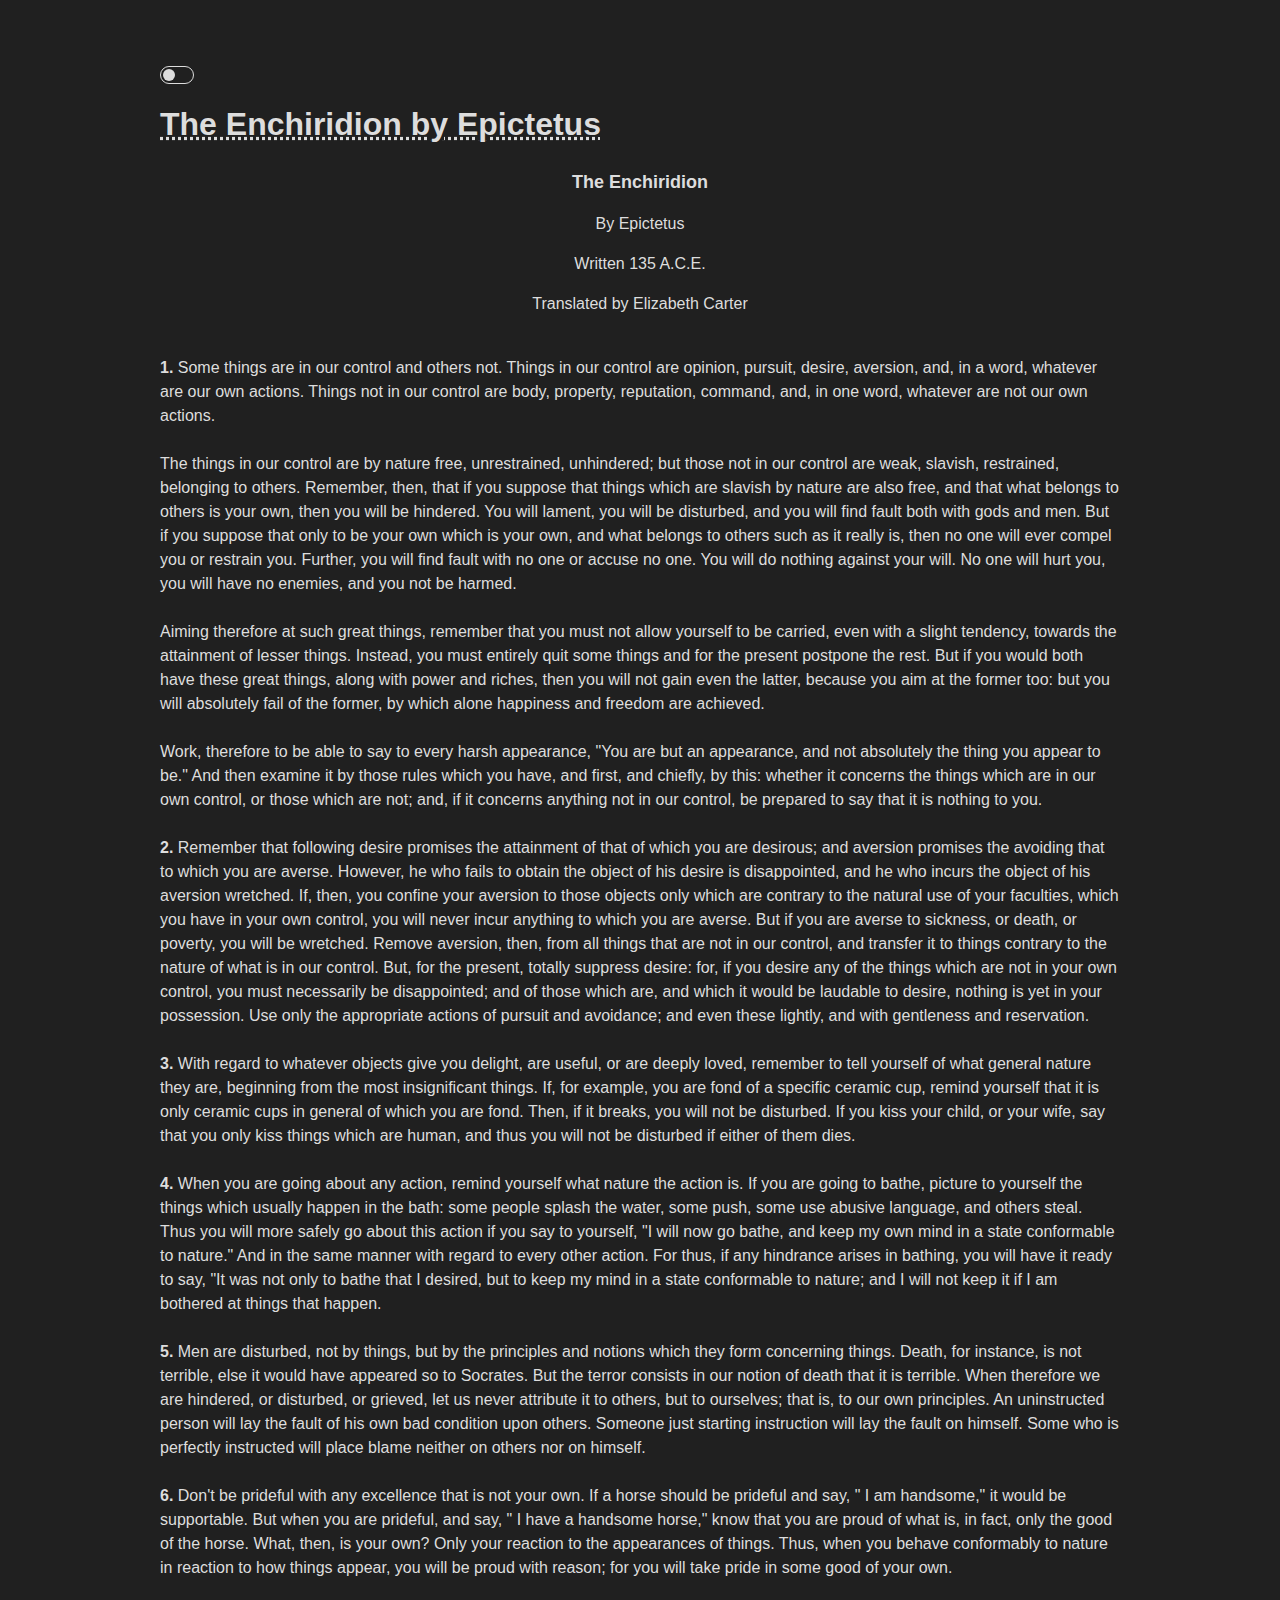
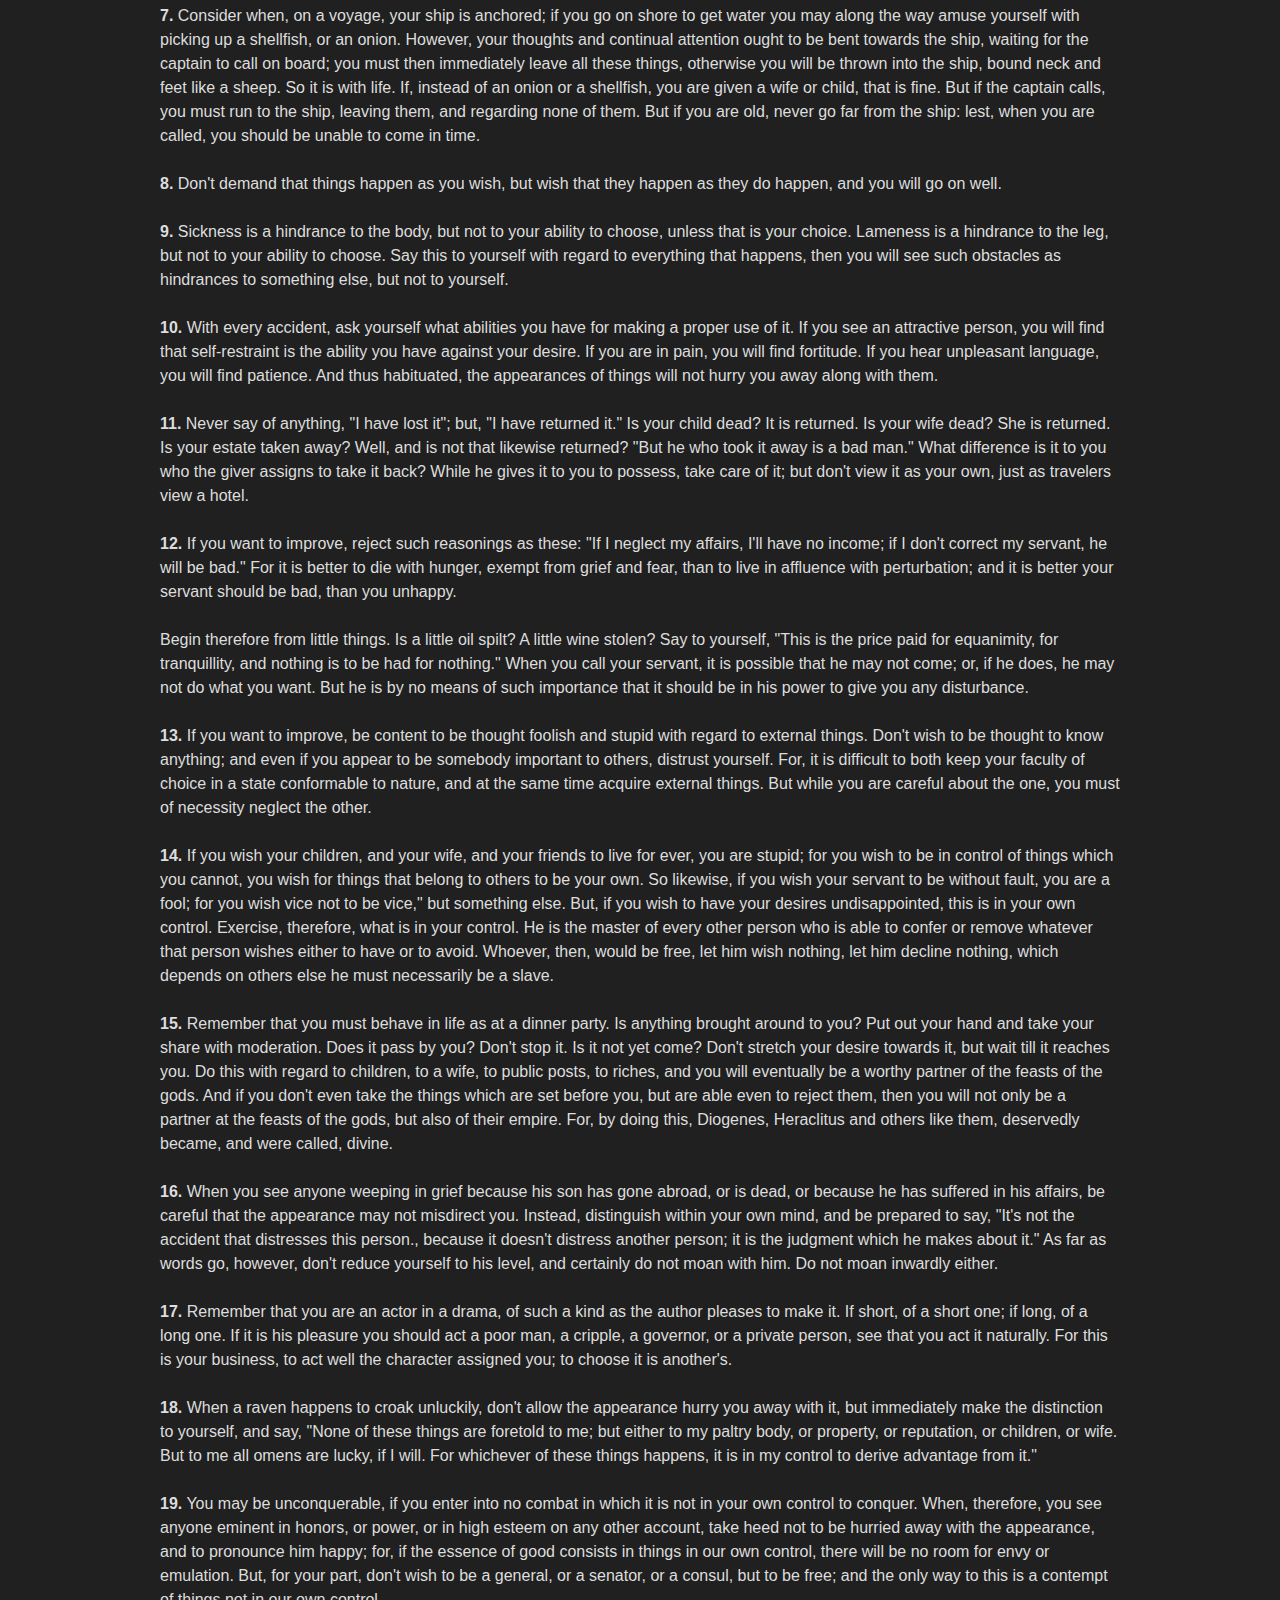
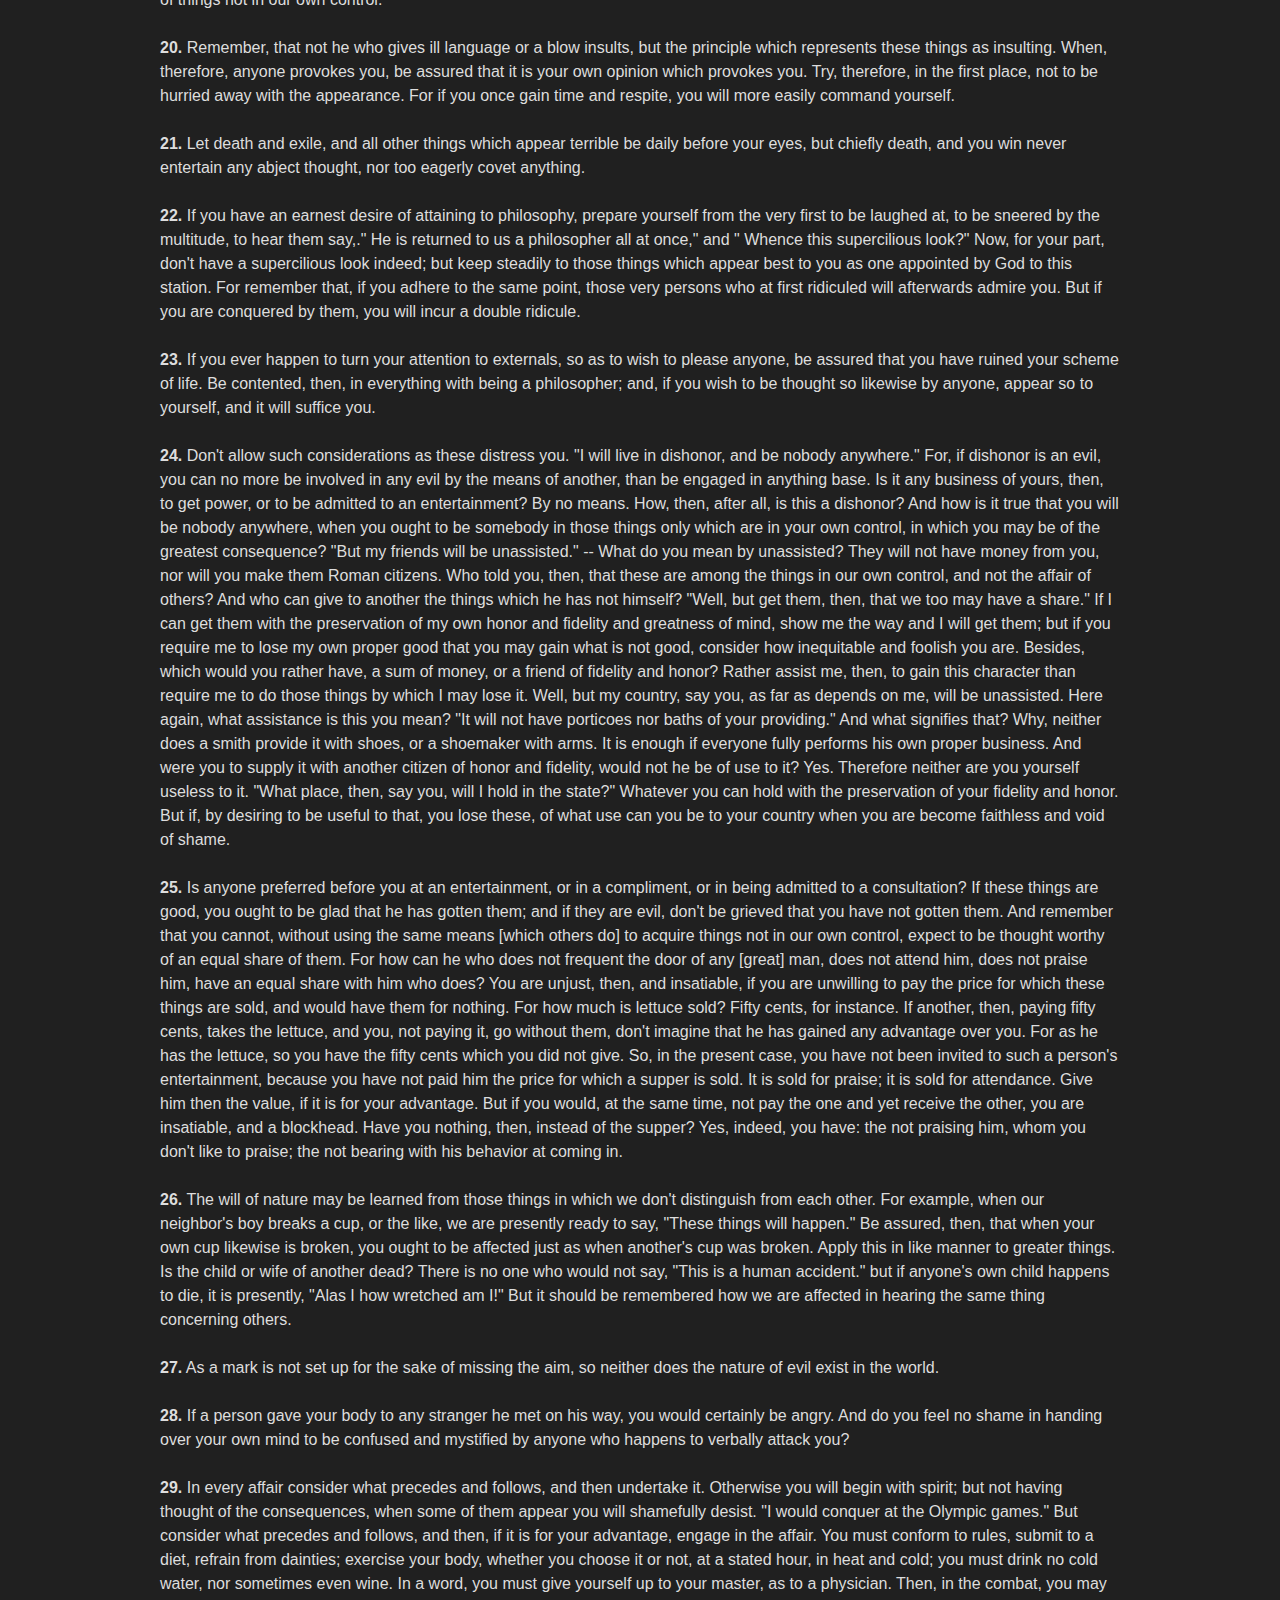
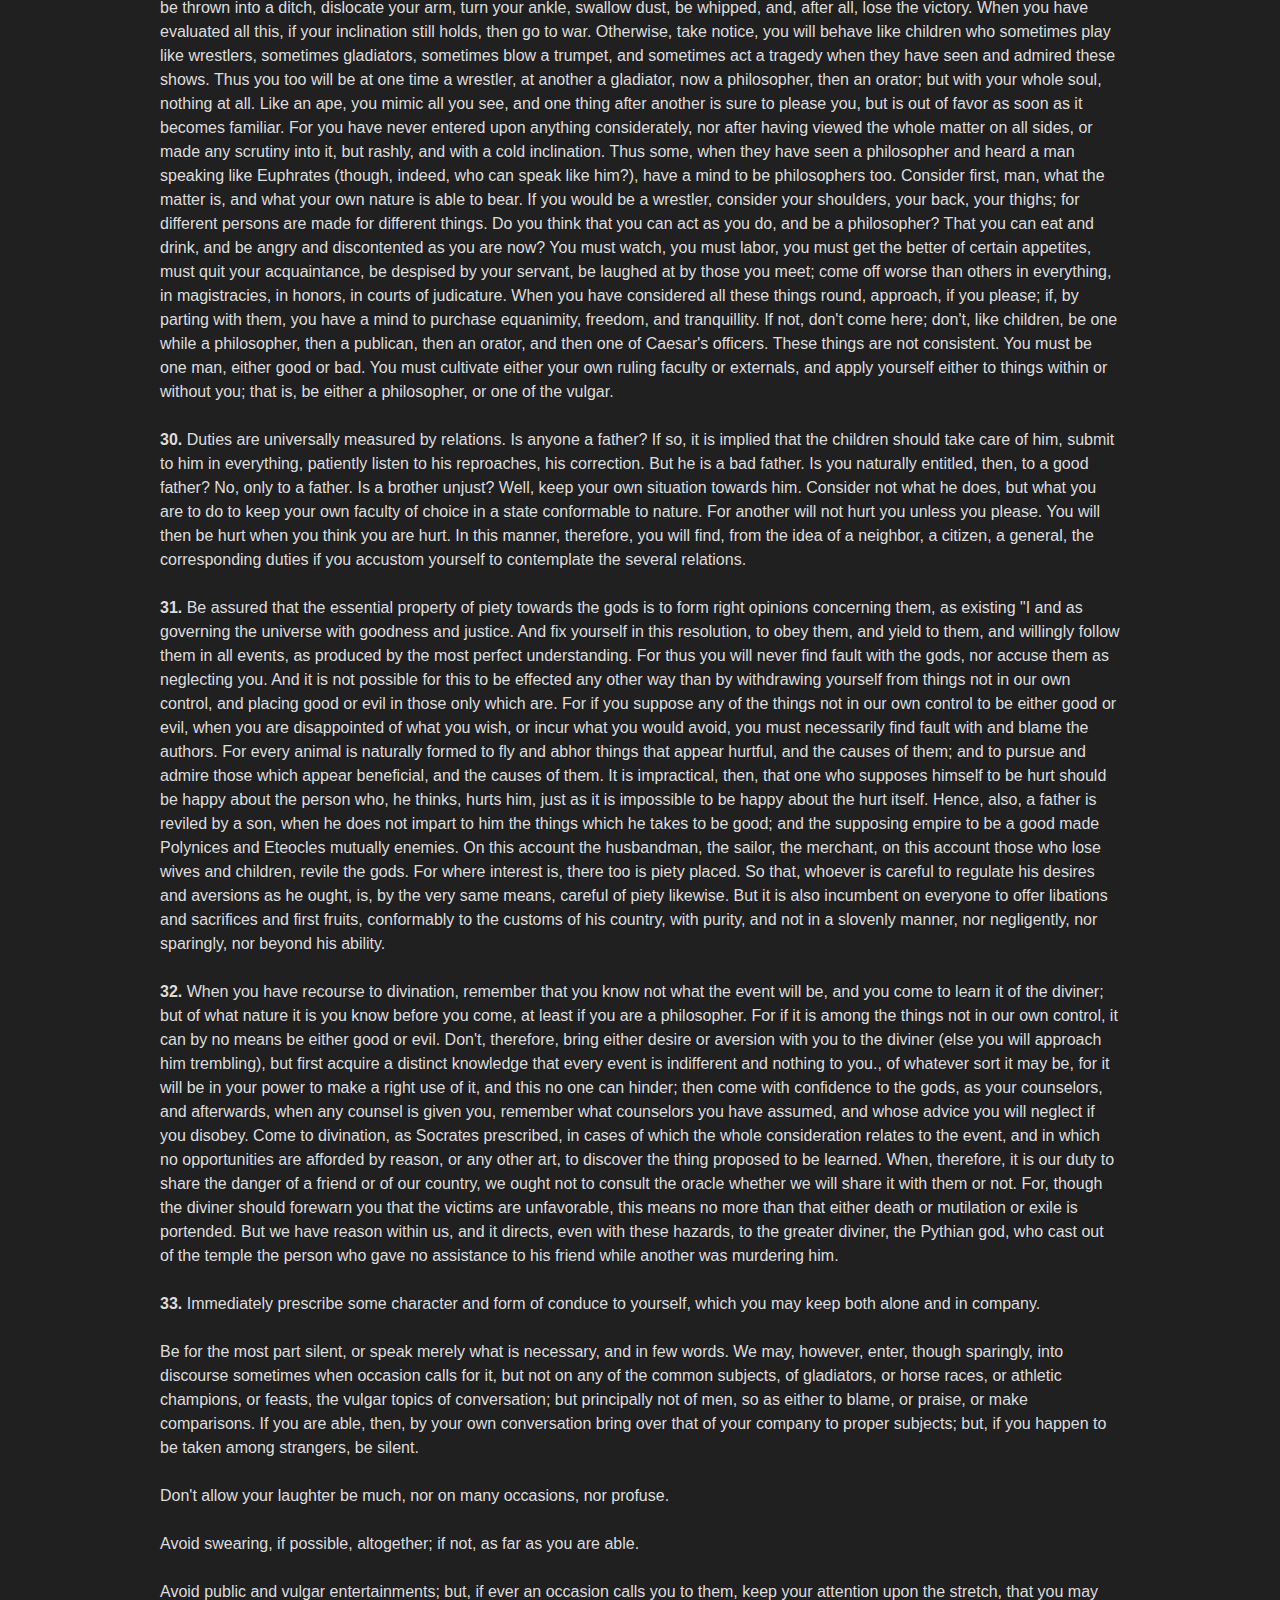
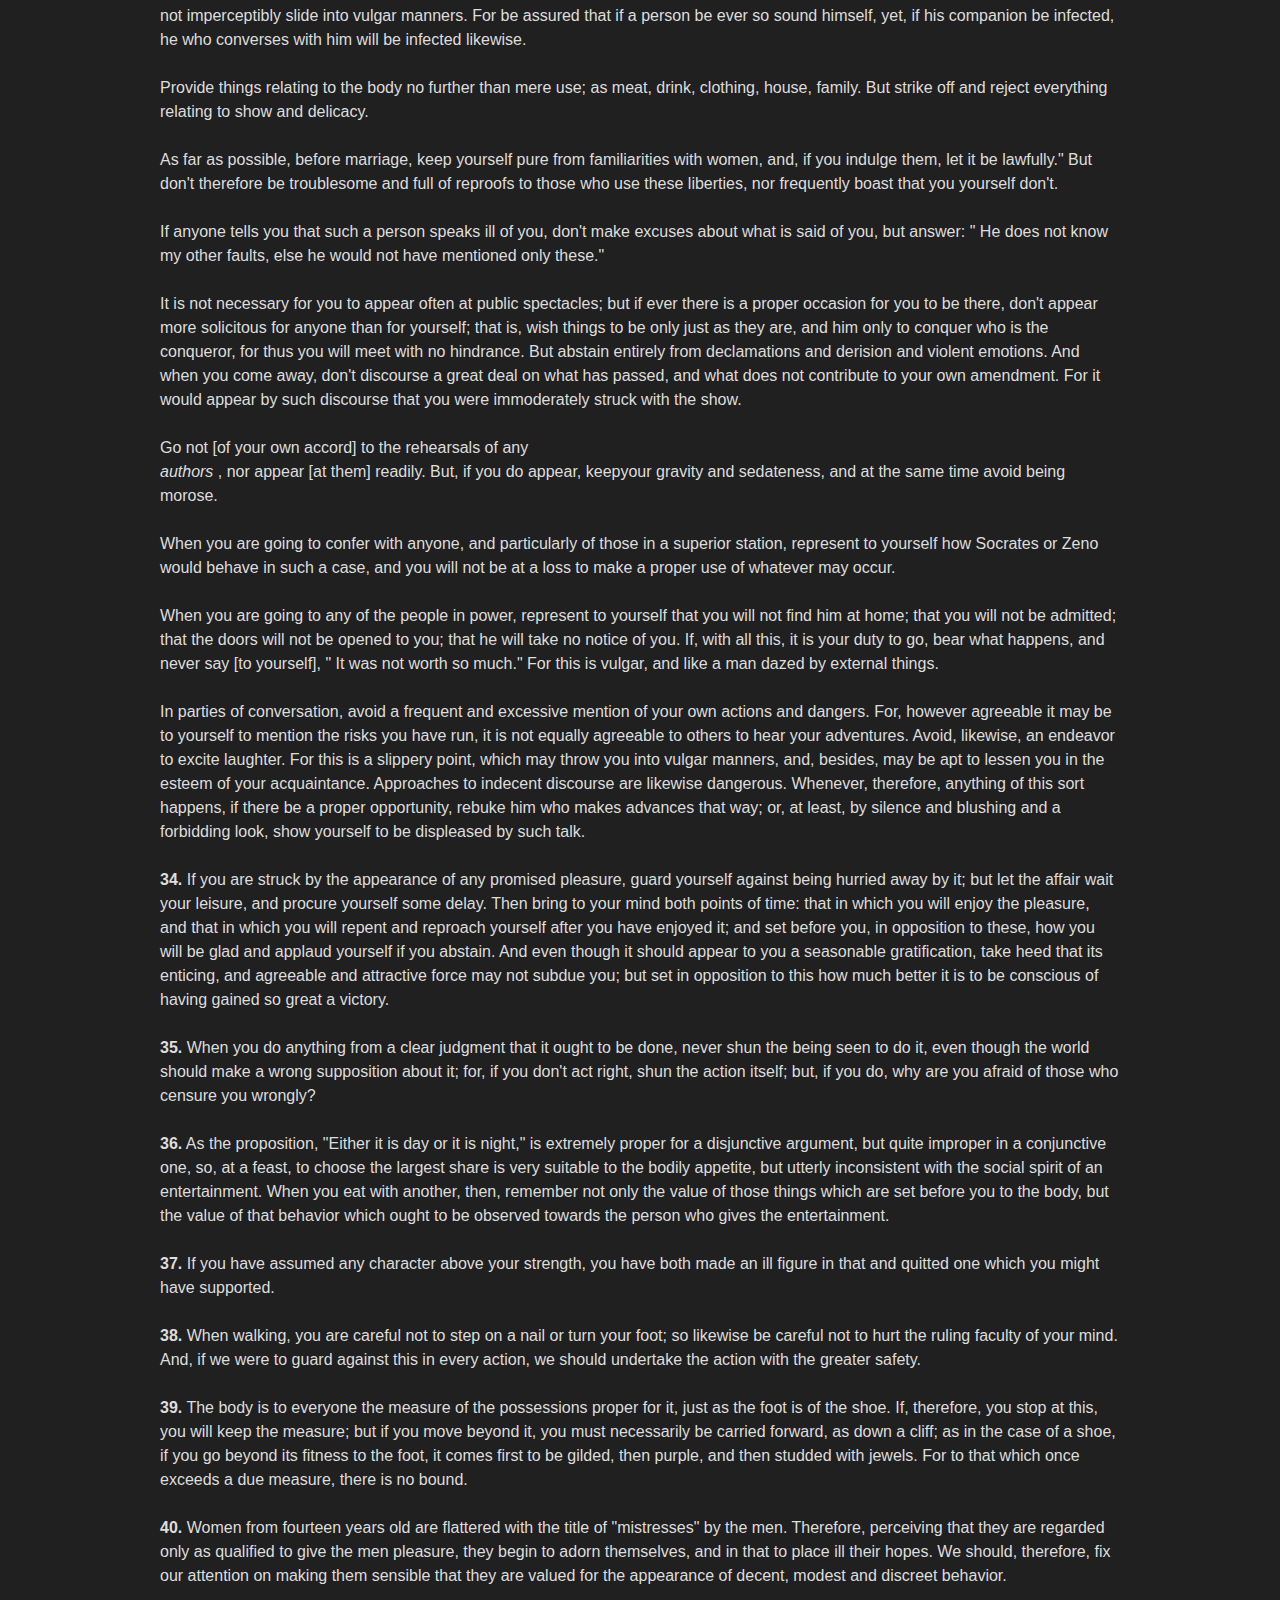
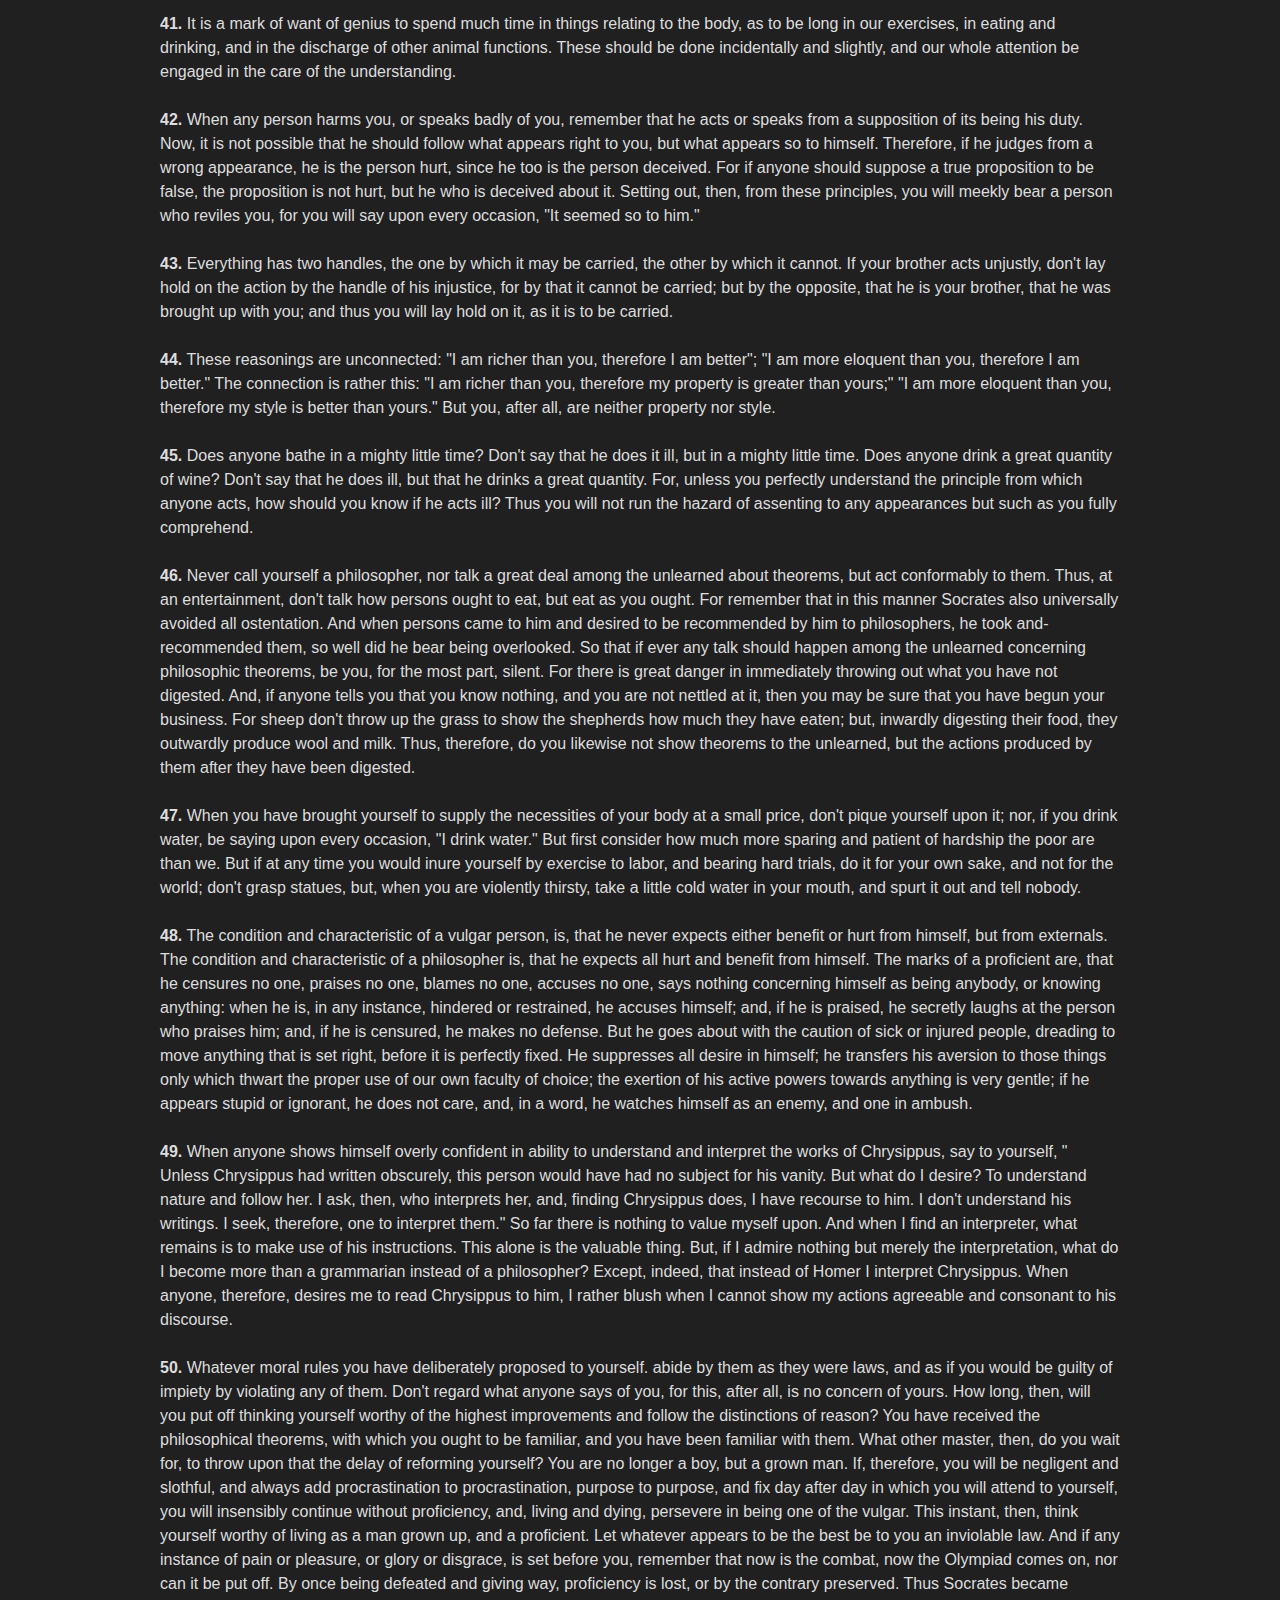
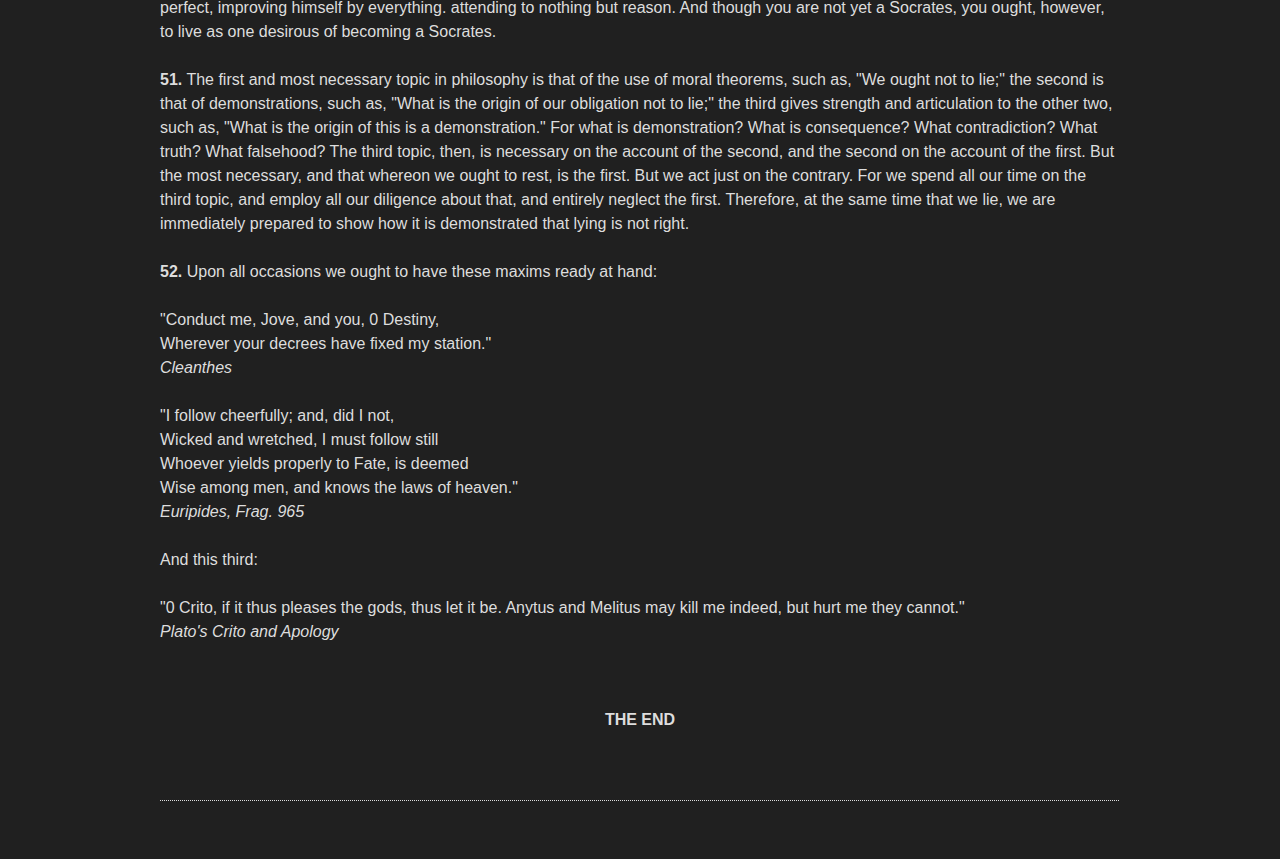
<file: articles/The_Enchiridion_by_Epictetus.html>
<!DOCTYPE html>
<html>
  <head>
    <link rel="stylesheet" href="../styles/styles.css">
    <title>The Enchiridion by Epictetus</title>
  </head>
  <body>
    <div class="toggle-button">
        <input class="checkbox" id="chk" type="checkbox">
        <label class="label" for="chk">
            <div class="ball"></div>
        </label>
    </div>

    <div class="title">
      <h1>
        <a href="http://classics.mit.edu/Epictetus/epicench.html">The Enchiridion by Epictetus</a>
      </h1>
    </div>
    <div class="content">

        <div align="CENTER">
            <font size="+1"><b>The Enchiridion</b></font>
            <p>By Epictetus</p>
            <p>Written 135 A.C.E.</p>
            <p>Translated by Elizabeth Carter</p>
        </div>
    <br>

    <b>1.</b> Some things are in our control and others not. Things in our 
    control are opinion, pursuit, desire, aversion, and, in a word, whatever 
    are our own actions. Things not in our control are body, property, reputation, 
    command, and, in one word, whatever are not our own 
    actions.
    <br><br>The things in our control are by nature free, unrestrained, unhindered; 
    but those not in our control are weak, slavish, restrained, belonging to 
    others. Remember, then, that if you suppose that things which are slavish 
    by nature are also free, and that what belongs to others is your own, then 
    you will be hindered. You will lament, you will be disturbed, and you will 
    find fault both with gods and men. But if you suppose that only to be your 
    own which is your own, and what belongs to others such as it really is, 
    then no one will ever compel you or restrain you. Further, you will find 
    fault with no one or accuse no one. You will do nothing against your will. 
    No one will hurt you, you will have no enemies, and you not be 
    harmed.
    <br><br>Aiming therefore at such great things, remember that you must not 
    allow yourself to be carried, even with a slight tendency, towards the 
    attainment of lesser things. Instead, you must entirely quit some things 
    and for the present postpone the rest. But if you would both have these 
    great things, along with power and riches, then you will not gain even 
    the latter, because you aim at the former too: but you will absolutely 
    fail of the former, by which alone happiness and freedom are 
    achieved.
    <br><br>Work, therefore to be able to say to every harsh appearance, "You 
    are but an appearance, and not absolutely the thing you appear to be." 
    And then examine it by those rules which you have, and first, and chiefly, 
    by this: whether it concerns the things which are in our own control, or 
    those which are not; and, if it concerns anything not in our control, be 
    prepared to say that it is nothing to you.
    <br><br><b>2.</b> Remember that following desire promises the attainment 
    of that of which you are desirous; and aversion promises the avoiding that 
    to which you are averse. However, he who fails to obtain the object of 
    his desire is disappointed, and he who incurs the object of his aversion 
    wretched. If, then, you confine your aversion to those objects only which 
    are contrary to the natural use of your faculties, which you have in your 
    own control, you will never incur anything to which you are averse. But 
    if you are averse to sickness, or death, or poverty, you will be wretched. 
    Remove aversion, then, from all things that are not in our control, and 
    transfer it to things contrary to the nature of what is in our control. 
    But, for the present, totally suppress desire: for, if you desire any of 
    the things which are not in your own control, you must necessarily be disappointed; 
    and of those which are, and which it would be laudable to desire, nothing 
    is yet in your possession. Use only the appropriate actions of pursuit 
    and avoidance; and even these lightly, and with gentleness and 
    reservation.
    <br><br><b>3.</b> With regard to whatever objects give you delight, are 
    useful, or are deeply loved, remember to tell yourself of what general 
    nature they are, beginning from the most insignificant things. If, for 
    example, you are fond of a specific ceramic cup, remind yourself that it 
    is only ceramic cups in general of which you are fond. Then, if it breaks, 
    you will not be disturbed. If you kiss your child, or your wife, say that 
    you only kiss things which are human, and thus you will not be disturbed 
    if either of them dies.
    <br><br><b>4.</b> When you are going about any action, remind yourself 
    what nature the action is. If you are going to bathe, picture to yourself 
    the things which usually happen in the bath: some people splash the water, 
    some push, some use abusive language, and others steal. Thus you will more 
    safely go about this action if you say to yourself, "I will now go bathe, 
    and keep my own mind in a state conformable to nature." And in the same 
    manner with regard to every other action. For thus, if any hindrance arises 
    in bathing, you will have it ready to say, "It was not only to bathe that 
    I desired, but to keep my mind in a state conformable to nature; and I 
    will not keep it if I am bothered at things that happen.
    <br><br><b>5.</b> Men are disturbed, not by things, but by the principles 
    and notions which they form concerning things. Death, for instance, is 
    not terrible, else it would have appeared so to Socrates. But the terror 
    consists in our notion of death that it is terrible. When therefore we 
    are hindered, or disturbed, or grieved, let us never attribute it to others, 
    but to ourselves; that is, to our own principles. An uninstructed person 
    will lay the fault of his own bad condition upon others. Someone just starting 
    instruction will lay the fault on himself. Some who is perfectly instructed 
    will place blame neither on others nor on himself.
    <br><br><b>6.</b> Don't be prideful with any excellence that is not your 
    own. If a horse should be prideful and say, " I am handsome," it would 
    be supportable. But when you are prideful, and say, " I have a handsome 
    horse," know that you are proud of what is, in fact, only the good of the 
    horse. What, then, is your own? Only your reaction to the appearances of 
    things. Thus, when you behave conformably to nature in reaction to how 
    things appear, you will be proud with reason; for you will take pride in 
    some good of your own.
    <br><br><b>7.</b> Consider when, on a voyage, your ship is anchored; if 
    you go on shore to get water you may along the way amuse yourself with 
    picking up a shellfish, or an onion. However, your thoughts and continual 
    attention ought to be bent towards the ship, waiting for the captain to 
    call on board; you must then immediately leave all these things, otherwise 
    you will be thrown into the ship, bound neck and feet like a sheep. So 
    it is with life. If, instead of an onion or a shellfish, you are given 
    a wife or child, that is fine. But if the captain calls, you must run to 
    the ship, leaving them, and regarding none of them. But if you are old, 
    never go far from the ship: lest, when you are called, you should be unable 
    to come in time.
    <br><br><b>8.</b> Don't demand that things happen as you wish, but wish 
    that they happen as they do happen, and you will go on 
    well.
    <br><br><b>9.</b> Sickness is a hindrance to the body, but not to your 
    ability to choose, unless that is your choice. Lameness is a hindrance 
    to the leg, but not to your ability to choose. Say this to yourself with 
    regard to everything that happens, then you will see such obstacles as 
    hindrances to something else, but not to yourself.
    <br><br><b>10.</b> With every accident, ask yourself what abilities you 
    have for making a proper use of it. If you see an attractive person, you 
    will find that self-restraint is the ability you have against your desire. 
    If you are in pain, you will find fortitude. If you hear unpleasant language, 
    you will find patience. And thus habituated, the appearances of things 
    will not hurry you away along with them.
    <br><br><b>11.</b> Never say of anything, "I have lost it"; but, "I have 
    returned it." Is your child dead? It is returned. Is your wife dead? She 
    is returned. Is your estate taken away? Well, and is not that likewise 
    returned? "But he who took it away is a bad man." What difference is it 
    to you who the giver assigns to take it back? While he gives it to you 
    to possess, take care of it; but don't view it as your own, just as travelers 
    view a hotel.
    <br><br><b>12.</b> If you want to improve, reject such reasonings as these: 
    "If I neglect my affairs, I'll have no income; if I don't correct my servant, 
    he will be bad." For it is better to die with hunger, exempt from grief 
    and fear, than to live in affluence with perturbation; and it is better 
    your servant should be bad, than you unhappy.
    <br><br>Begin therefore from little things. Is a little oil spilt? A little 
    wine stolen? Say to yourself, "This is the price paid for equanimity, for tranquillity, 
    and nothing is to be had for nothing." When you call your servant, it is 
    possible that he may not come; or, if he does, he may not do what you want. 
    But he is by no means of such importance that it should be in his power 
    to give you any disturbance.
    <br><br><b>13.</b> If you want to improve, be content to be thought foolish 
    and stupid with regard to external things. Don't wish to be thought to 
    know anything; and even if you appear to be somebody important to others, 
    distrust yourself. For, it is difficult to both keep your faculty of choice 
    in a state conformable to nature, and at the same time acquire external 
    things. But while you are careful about the one, you must of necessity 
    neglect the other.
    <br><br><b>14.</b> If you wish your children, and your wife, and your friends 
    to live for ever, you are stupid; for you wish to be in control of things 
    which you cannot, you wish for things that belong to others to be your 
    own. So likewise, if you wish your servant to be without fault, you are 
    a fool; for you wish vice not to be vice," but something else. But, if 
    you wish to have your desires undisappointed, this is in your own control. 
    Exercise, therefore, what is in your control. He is the master of every 
    other person who is able to confer or remove whatever that person wishes 
    either to have or to avoid. Whoever, then, would be free, let him wish 
    nothing, let him decline nothing, which depends on others else he must 
    necessarily be a slave.
    <br><br><b>15.</b> Remember that you must behave in life as at a dinner 
    party. Is anything brought around to you? Put out your hand and take your 
    share with moderation. Does it pass by you? Don't stop it. Is it not yet 
    come? Don't stretch your desire towards it, but wait till it reaches you. 
    Do this with regard to children, to a wife, to public posts, to riches, 
    and you will eventually be a worthy partner of the feasts of the gods. 
    And if you don't even take the things which are set before you, but are 
    able even to reject them, then you will not only be a partner at the feasts 
    of the gods, but also of their empire. For, by doing this, Diogenes, Heraclitus 
    and others like them, deservedly became, and were called, 
    divine.
    <br><br><b>16.</b> When you see anyone weeping in grief because his son 
    has gone abroad, or is dead, or because he has suffered in his affairs, 
    be careful that the appearance may not misdirect you. Instead, distinguish 
    within your own mind, and be prepared to say, "It's not the accident that 
    distresses this person., because it doesn't distress another person; it 
    is the judgment which he makes about it." As far as words go, however, 
    don't reduce yourself to his level, and certainly do not moan with him. 
    Do not moan inwardly either.
    <br><br><b>17.</b> Remember that you are an actor in a drama, of such a 
    kind as the author pleases to make it. If short, of a short one; if long, 
    of a long one. If it is his pleasure you should act a poor man, a cripple, 
    a governor, or a private person, see that you act it naturally. For this 
    is your business, to act well the character assigned you; to choose it 
    is another's.
    <br><br><b>18.</b> When a raven happens to croak unluckily, don't allow 
    the appearance hurry you away with it, but immediately make the distinction 
    to yourself, and say, "None of these things are foretold to me; but either 
    to my paltry body, or property, or reputation, or children, or wife. But 
    to me all omens are lucky, if I will. For whichever of these things happens, 
    it is in my control to derive advantage from it."
    <br><br><b>19.</b> You may be unconquerable, if you enter into no combat 
    in which it is not in your own control to conquer. When, therefore, you 
    see anyone eminent in honors, or power, or in high esteem on any other 
    account, take heed not to be hurried away with the appearance, and to pronounce 
    him happy; for, if the essence of good consists in things in our own control, 
    there will be no room for envy or emulation. But, for your part, don't 
    wish to be a general, or a senator, or a consul, but to be free; and the 
    only way to this is a contempt of things not in our own 
    control.
    <br><br><b>20.</b> Remember, that not he who gives ill language or a blow 
    insults, but the principle which represents these things as insulting. 
    When, therefore, anyone provokes you, be assured that it is your own opinion 
    which provokes you. Try, therefore, in the first place, not to be hurried 
    away with the appearance. For if you once gain time and respite, you will 
    more easily command yourself.
    <br><br><b>21.</b> Let death and exile, and all other things which appear 
    terrible be daily before your eyes, but chiefly death, and you win never 
    entertain any abject thought, nor too eagerly covet 
    anything.
    <br><br><b>22.</b> If you have an earnest desire of attaining to philosophy, 
    prepare yourself from the very first to be laughed at, to be sneered by 
    the multitude, to hear them say,." He is returned to us a philosopher all 
    at once," and " Whence this supercilious look?" Now, for your part, don't 
    have a supercilious look indeed; but keep steadily to those things which 
    appear best to you as one appointed by God to this station. For remember 
    that, if you adhere to the same point, those very persons who at first 
    ridiculed will afterwards admire you. But if you are conquered by them, 
    you will incur a double ridicule.
    <br><br><b>23.</b> If you ever happen to turn your attention to externals, 
    so as to wish to please anyone, be assured that you have ruined your scheme 
    of life. Be contented, then, in everything with being a philosopher; and, 
    if you wish to be thought so likewise by anyone, appear so to yourself, 
    and it will suffice you.
    <br><br><b>24.</b> Don't allow such considerations as these distress you. 
    "I will live in dishonor, and be nobody anywhere." For, if dishonor is 
    an evil, you can no more be involved in any evil by the means of another, 
    than be engaged in anything base. Is it any business of yours, then, to 
    get power, or to be admitted to an entertainment? By no means. How, then, 
    after all, is this a dishonor? And how is it true that you will be nobody 
    anywhere, when you ought to be somebody in those things only which are 
    in your own control, in which you may be of the greatest consequence? "But 
    my friends will be unassisted." -- What do you mean by unassisted? They 
    will not have money from you, nor will you make them Roman citizens. Who 
    told you, then, that these are among the things in our own control, and 
    not the affair of others? And who can give to another the things which 
    he has not himself? "Well, but get them, then, that we too may have a share." 
    If I can get them with the preservation of my own honor and fidelity and 
    greatness of mind, show me the way and I will get them; but if you require 
    me to lose my own proper good that you may gain what is not good, consider 
    how inequitable and foolish you are. Besides, which would you rather have, 
    a sum of money, or a friend of fidelity and honor? Rather assist me, then, 
    to gain this character than require me to do those things by which I may 
    lose it. Well, but my country, say you, as far as depends on me, will be 
    unassisted. Here again, what assistance is this you mean? "It will not 
    have porticoes nor baths of your providing." And what signifies that? Why, 
    neither does a smith provide it with shoes, or a shoemaker with arms. It 
    is enough if everyone fully performs his own proper business. And were 
    you to supply it with another citizen of honor and fidelity, would not 
    he be of use to it? Yes. Therefore neither are you yourself useless to 
    it. "What place, then, say you, will I hold in the state?" Whatever you 
    can hold with the preservation of your fidelity and honor. But if, by desiring 
    to be useful to that, you lose these, of what use can you be to your country 
    when you are become faithless and void of shame.
    <br><br><b>25.</b> Is anyone preferred before you at an entertainment, 
    or in a compliment, or in being admitted to a consultation? If these things 
    are good, you ought to be glad that he has gotten them; and if they are 
    evil, don't be grieved that you have not gotten them. And remember that 
    you cannot, without using the same means [which others do] to acquire things 
    not in our own control, expect to be thought worthy of an equal share of 
    them. For how can he who does not frequent the door of any [great] man, 
    does not attend him, does not praise him, have an equal share with him 
    who does? You are unjust, then, and insatiable, if you are unwilling to 
    pay the price for which these things are sold, and would have them for 
    nothing. For how much is lettuce sold? Fifty cents, for instance. If another, 
    then, paying fifty cents, takes the lettuce, and you, not paying it, go 
    without them, don't imagine that he has gained any advantage over you. 
    For as he has the lettuce, so you have the fifty cents which you did not 
    give. So, in the present case, you have not been invited to such a person's 
    entertainment, because you have not paid him the price for which a supper 
    is sold. It is sold for praise; it is sold for attendance. Give him then 
    the value, if it is for your advantage. But if you would, at the same time, 
    not pay the one and yet receive the other, you are insatiable, and a blockhead. 
    Have you nothing, then, instead of the supper? Yes, indeed, you have: the 
    not praising him, whom you don't like to praise; the not bearing with his 
    behavior at coming in.
    <br><br><b>26.</b> The will of nature may be learned from those things 
    in which we don't distinguish from each other. For example, when our neighbor's 
    boy breaks a cup, or the like, we are presently ready to say, "These things 
    will happen." Be assured, then, that when your own cup likewise is broken, 
    you ought to be affected just as when another's cup was broken. Apply this 
    in like manner to greater things. Is the child or wife of another dead? 
    There is no one who would not say, "This is a human accident." but if anyone's 
    own child happens to die, it is presently, "Alas I how wretched am I!" 
    But it should be remembered how we are affected in hearing the same thing 
    concerning others.
    <br><br><b>27.</b> As a mark is not set up for the sake of missing the 
    aim, so neither does the nature of evil exist in the 
    world.
    <br><br><b>28.</b> If a person gave your body to any stranger he met on 
    his way, you would certainly be angry. And do you feel no shame in handing 
    over your own mind to be confused and mystified by anyone who happens to 
    verbally attack you?
    <br><br><b>29.</b> In every affair consider what precedes and follows, 
    and then undertake it. Otherwise you will begin with spirit; but not having 
    thought of the consequences, when some of them appear you will shamefully 
    desist. "I would conquer at the Olympic games." But consider what precedes 
    and follows, and then, if it is for your advantage, engage in the affair. 
    You must conform to rules, submit to a diet, refrain from dainties; exercise 
    your body, whether you choose it or not, at a stated hour, in heat and 
    cold; you must drink no cold water, nor sometimes even wine. In a word, 
    you must give yourself up to your master, as to a physician. Then, in the 
    combat, you may be thrown into a ditch, dislocate your arm, turn your ankle, 
    swallow dust, be whipped, and, after all, lose the victory. When you have 
    evaluated all this, if your inclination still holds, then go to war. Otherwise, 
    take notice, you will behave like children who sometimes play like wrestlers, 
    sometimes gladiators, sometimes blow a trumpet, and sometimes act a tragedy 
    when they have seen and admired these shows. Thus you too will be at one 
    time a wrestler, at another a gladiator, now a philosopher, then an orator; 
    but with your whole soul, nothing at all. Like an ape, you mimic all you 
    see, and one thing after another is sure to please you, but is out of favor 
    as soon as it becomes familiar. For you have never entered upon anything 
    considerately, nor after having viewed the whole matter on all sides, or 
    made any scrutiny into it, but rashly, and with a cold inclination. Thus 
    some, when they have seen a philosopher and heard a man speaking like Euphrates 
    (though, indeed, who can speak like him?), have a mind to be philosophers 
    too. Consider first, man, what the matter is, and what your own nature 
    is able to bear. If you would be a wrestler, consider your shoulders, your 
    back, your thighs; for different persons are made for different things. 
    Do you think that you can act as you do, and be a philosopher? That you 
    can eat and drink, and be angry and discontented as you are now? You must 
    watch, you must labor, you must get the better of certain appetites, must 
    quit your acquaintance, be despised by your servant, be laughed at by those 
    you meet; come off worse than others in everything, in magistracies, in 
    honors, in courts of judicature. When you have considered all these things 
    round, approach, if you please; if, by parting with them, you have a mind 
    to purchase equanimity, freedom, and tranquillity. If not, don't come here; 
    don't, like children, be one while a philosopher, then a publican, then 
    an orator, and then one of Caesar's officers. These things are not consistent. 
    You must be one man, either good or bad. You must cultivate either your 
    own ruling faculty or externals, and apply yourself either to things within 
    or without you; that is, be either a philosopher, or one of the 
    vulgar.
    <br><br><b>30.</b> Duties are universally measured by relations. Is anyone 
    a father? If so, it is implied that the children should take care of him, 
    submit to him in everything, patiently listen to his reproaches, his correction. 
    But he is a bad father. Is you naturally entitled, then, to a good father? 
    No, only to a father. Is a brother unjust? Well, keep your own situation 
    towards him. Consider not what he does, but what you are to do to keep 
    your own faculty of choice in a state conformable to nature. For another 
    will not hurt you unless you please. You will then be hurt when you think 
    you are hurt. In this manner, therefore, you will find, from the idea of 
    a neighbor, a citizen, a general, the corresponding duties if you accustom 
    yourself to contemplate the several relations.
    <br><br><b>31.</b> Be assured that the essential property of piety towards 
    the gods is to form right opinions concerning them, as existing "I and 
    as governing the universe with goodness and justice. And fix yourself in 
    this resolution, to obey them, and yield to them, and willingly follow 
    them in all events, as produced by the most perfect understanding. For 
    thus you will never find fault with the gods, nor accuse them as neglecting 
    you. And it is not possible for this to be effected any other way than 
    by withdrawing yourself from things not in our own control, and placing 
    good or evil in those only which are. For if you suppose any of the things 
    not in our own control to be either good or evil, when you are disappointed 
    of what you wish, or incur what you would avoid, you must necessarily find 
    fault with and blame the authors. For every animal is naturally formed 
    to fly and abhor things that appear hurtful, and the causes of them; and 
    to pursue and admire those which appear beneficial, and the causes of them. 
    It is impractical, then, that one who supposes himself to be hurt should 
    be happy about the person who, he thinks, hurts him, just as it is impossible 
    to be happy about the hurt itself. Hence, also, a father is reviled by 
    a son, when he does not impart to him the things which he takes to be good; 
    and the supposing empire to be a good made Polynices and Eteocles mutually 
    enemies. On this account the husbandman, the sailor, the merchant, on this 
    account those who lose wives and children, revile the gods. For where interest 
    is, there too is piety placed. So that, whoever is careful to regulate 
    his desires and aversions as he ought, is, by the very same means, careful 
    of piety likewise. But it is also incumbent on everyone to offer libations 
    and sacrifices and first fruits, conformably to the customs of his country, 
    with purity, and not in a slovenly manner, nor negligently, nor sparingly, 
    nor beyond his ability.
    <br><br><b>32.</b> When you have recourse to divination, remember that 
    you know not what the event will be, and you come to learn it of the diviner; 
    but of what nature it is you know before you come, at least if you are 
    a philosopher. For if it is among the things not in our own control, it 
    can by no means be either good or evil. Don't, therefore, bring either 
    desire or aversion with you to the diviner (else you will approach him 
    trembling), but first acquire a distinct knowledge that every event is 
    indifferent and nothing to you., of whatever sort it may be, for it will 
    be in your power to make a right use of it, and this no one can hinder; 
    then come with confidence to the gods, as your counselors, and afterwards, 
    when any counsel is given you, remember what counselors you have assumed, 
    and whose advice you will neglect if you disobey. Come to divination, as 
    Socrates prescribed, in cases of which the whole consideration relates 
    to the event, and in which no opportunities are afforded by reason, or 
    any other art, to discover the thing proposed to be learned. When, therefore, 
    it is our duty to share the danger of a friend or of our country, we ought 
    not to consult the oracle whether we will share it with them or not. For, 
    though the diviner should forewarn you that the victims are unfavorable, 
    this means no more than that either death or mutilation or exile is portended. 
    But we have reason within us, and it directs, even with these hazards, 
    to the greater diviner, the Pythian god, who cast out of the temple the 
    person who gave no assistance to his friend while another was murdering 
    him.
    <br><br><b>33.</b> Immediately prescribe some character and form of conduce 
    to yourself, which you may keep both alone and in company.
    <br><br>Be for the most part silent, or speak merely what is necessary, 
    and in few words. We may, however, enter, though sparingly, into discourse 
    sometimes when occasion calls for it, but not on any of the common subjects, 
    of gladiators, or horse races, or athletic champions, or feasts, the vulgar 
    topics of conversation; but principally not of men, so as either to blame, 
    or praise, or make comparisons. If you are able, then, by your own conversation 
    bring over that of your company to proper subjects; but, if you happen 
    to be taken among strangers, be silent.
    <br><br>Don't allow your laughter be much, nor on many occasions, nor 
    profuse.
    <br><br>Avoid swearing, if possible, altogether; if not, as far as you 
    are able.
    <br><br>Avoid public and vulgar entertainments; but, if ever an occasion 
    calls you to them, keep your attention upon the stretch, that you may not 
    imperceptibly slide into vulgar manners. For be assured that if a person 
    be ever so sound himself, yet, if his companion be infected, he who converses 
    with him will be infected likewise.
    <br><br>Provide things relating to the body no further than mere use; as 
    meat, drink, clothing, house, family. But strike off and reject everything 
    relating to show and delicacy.
    <br><br>As far as possible, before marriage, keep yourself pure from familiarities 
    with women, and, if you indulge them, let it be lawfully." But don't therefore 
    be troublesome and full of reproofs to those who use these liberties, nor 
    frequently boast that you yourself don't.
    <br><br>If anyone tells you that such a person speaks ill of you, don't 
    make excuses about what is said of you, but answer: " He does not know 
    my other faults, else he would not have mentioned only 
    these."
    <br><br>It is not necessary for you to appear often at public spectacles; 
    but if ever there is a proper occasion for you to be there, don't appear 
    more solicitous for anyone than for yourself; that is, wish things to be 
    only just as they are, and him only to conquer who is the conqueror, for 
    thus you will meet with no hindrance. But abstain entirely from declamations 
    and derision and violent emotions. And when you come away, don't discourse 
    a great deal on what has passed, and what does not contribute to your own 
    amendment. For it would appear by such discourse that you were immoderately 
    struck with the show.
    <br><br>Go not [of your own accord] to the rehearsals of any 
    <br><i>authors</i>
    , nor appear [at them] readily. But, if you do appear, keepyour gravity 
    and sedateness, and at the same time avoid being morose.
    <br><br>When you are going to confer with anyone, and particularly of those 
    in a superior station, represent to yourself how Socrates or Zeno would 
    behave in such a case, and you will not be at a loss to make a proper use 
    of whatever may occur.
    <br><br>When you are going to any of the people in power, represent to 
    yourself that you will not find him at home; that you will not be admitted; 
    that the doors will not be opened to you; that he will take no notice of 
    you. If, with all this, it is your duty to go, bear what happens, and never 
    say [to yourself], " It was not worth so much." For this is vulgar, and 
    like a man dazed by external things.
    <br><br>In parties of conversation, avoid a frequent and excessive mention 
    of your own actions and dangers. For, however agreeable it may be to yourself 
    to mention the risks you have run, it is not equally agreeable to others 
    to hear your adventures. Avoid, likewise, an endeavor to excite laughter. 
    For this is a slippery point, which may throw you into vulgar manners, 
    and, besides, may be apt to lessen you in the esteem of your acquaintance. 
    Approaches to indecent discourse are likewise dangerous. Whenever, therefore, 
    anything of this sort happens, if there be a proper opportunity, rebuke 
    him who makes advances that way; or, at least, by silence and blushing 
    and a forbidding look, show yourself to be displeased by such 
    talk.
    <br><br><b>34.</b> If you are struck by the appearance of any promised 
    pleasure, guard yourself against being hurried away by it; but let the 
    affair wait your leisure, and procure yourself some delay. Then bring to 
    your mind both points of time: that in which you will enjoy the pleasure, 
    and that in which you will repent and reproach yourself after you have 
    enjoyed it; and set before you, in opposition to these, how you will be 
    glad and applaud yourself if you abstain. And even though it should appear 
    to you a seasonable gratification, take heed that its enticing, and agreeable 
    and attractive force may not subdue you; but set in opposition to this 
    how much better it is to be conscious of having gained so great a 
    victory.
    <br><br><b>35.</b> When you do anything from a clear judgment that it ought 
    to be done, never shun the being seen to do it, even though the world should 
    make a wrong supposition about it; for, if you don't act right, shun the 
    action itself; but, if you do, why are you afraid of those who censure 
    you wrongly?
    <br><br><b>36.</b> As the proposition, "Either it is day or it is night," 
    is extremely proper for a disjunctive argument, but quite improper in a 
    conjunctive one, so, at a feast, to choose the largest share is very suitable 
    to the bodily appetite, but utterly inconsistent with the social spirit 
    of an entertainment. When you eat with another, then, remember not only 
    the value of those things which are set before you to the body, but the 
    value of that behavior which ought to be observed towards the person who 
    gives the entertainment.
    <br><br><b>37.</b> If you have assumed any character above your strength, 
    you have both made an ill figure in that and quitted one which you might 
    have supported.
    <br><br><b>38.</b> When walking, you are careful not to step on a nail 
    or turn your foot; so likewise be careful not to hurt the ruling faculty 
    of your mind. And, if we were to guard against this in every action, we 
    should undertake the action with the greater safety.
    <br><br><b>39.</b> The body is to everyone the measure of the possessions 
    proper for it, just as the foot is of the shoe. If, therefore, you stop 
    at this, you will keep the measure; but if you move beyond it, you must 
    necessarily be carried forward, as down a cliff; as in the case of a shoe, 
    if you go beyond its fitness to the foot, it comes first to be gilded, 
    then purple, and then studded with jewels. For to that which once exceeds 
    a due measure, there is no bound.
    <br><br><b>40.</b> Women from fourteen years old are flattered with the 
    title of "mistresses" by the men. Therefore, perceiving that they are regarded 
    only as qualified to give the men pleasure, they begin to adorn themselves, 
    and in that to place ill their hopes. We should, therefore, fix our attention 
    on making them sensible that they are valued for the appearance of decent, 
    modest and discreet behavior.
    <br><br><b>41.</b> It is a mark of want of genius to spend much time in 
    things relating to the body, as to be long in our exercises, in eating 
    and drinking, and in the discharge of other animal functions. These should 
    be done incidentally and slightly, and our whole attention be engaged in 
    the care of the understanding.
    <br><br><b>42.</b> When any person harms you, or speaks badly of you, remember 
    that he acts or speaks from a supposition of its being his duty. Now, it 
    is not possible that he should follow what appears right to you, but what 
    appears so to himself. Therefore, if he judges from a wrong appearance, 
    he is the person hurt, since he too is the person deceived. For if anyone 
    should suppose a true proposition to be false, the proposition is not hurt, 
    but he who is deceived about it. Setting out, then, from these principles, 
    you will meekly bear a person who reviles you, for you will say upon every 
    occasion, "It seemed so to him."
    <br><br><b>43.</b> Everything has two handles, the one by which it may 
    be carried, the other by which it cannot. If your brother acts unjustly, 
    don't lay hold on the action by the handle of his injustice, for by that 
    it cannot be carried; but by the opposite, that he is your brother, that 
    he was brought up with you; and thus you will lay hold on it, as it is 
    to be carried.
    <br><br><b>44.</b> These reasonings are unconnected: "I am richer than 
    you, therefore I am better"; "I am more eloquent than you, therefore I 
    am better." The connection is rather this: "I am richer than you, therefore 
    my property is greater than yours;" "I am more eloquent than you, therefore 
    my style is better than yours." But you, after all, are neither property 
    nor style.
    <br><br><b>45.</b> Does anyone bathe in a mighty little time? Don't say 
    that he does it ill, but in a mighty little time. Does anyone drink a great 
    quantity of wine? Don't say that he does ill, but that he drinks a great 
    quantity. For, unless you perfectly understand the principle from which 
    anyone acts, how should you know if he acts ill? Thus you will not run 
    the hazard of assenting to any appearances but such as you fully 
    comprehend.
    <br><br><b>46.</b> Never call yourself a philosopher, nor talk a great 
    deal among the unlearned about theorems, but act conformably to them. Thus, 
    at an entertainment, don't talk how persons ought to eat, but eat as you 
    ought. For remember that in this manner Socrates also universally avoided 
    all ostentation. And when persons came to him and desired to be recommended 
    by him to philosophers, he took and- recommended them, so well did he bear 
    being overlooked. So that if ever any talk should happen among the unlearned 
    concerning philosophic theorems, be you, for the most part, silent. For 
    there is great danger in immediately throwing out what you have not digested. 
    And, if anyone tells you that you know nothing, and you are not nettled 
    at it, then you may be sure that you have begun your business. For sheep 
    don't throw up the grass to show the shepherds how much they have eaten; 
    but, inwardly digesting their food, they outwardly produce wool and milk. 
    Thus, therefore, do you likewise not show theorems to the unlearned, but 
    the actions produced by them after they have been digested.
    <br><br><b>47.</b> When you have brought yourself to supply the necessities 
    of your body at a small price, don't pique yourself upon it; nor, if you 
    drink water, be saying upon every occasion, "I drink water." But first 
    consider how much more sparing and patient of hardship the poor are than 
    we. But if at any time you would inure yourself by exercise to labor, and 
    bearing hard trials, do it for your own sake, and not for the world; don't 
    grasp statues, but, when you are violently thirsty, take a little cold 
    water in your mouth, and spurt it out and tell nobody.
    <br><br><b>48.</b> The condition and characteristic of a vulgar person, 
    is, that he never expects either benefit or hurt from himself, but from 
    externals. The condition and characteristic of a philosopher is, that he 
    expects all hurt and benefit from himself. The marks of a proficient are, 
    that he censures no one, praises no one, blames no one, accuses no one, 
    says nothing concerning himself as being anybody, or knowing anything: 
    when he is, in any instance, hindered or restrained, he accuses himself; 
    and, if he is praised, he secretly laughs at the person who praises him; 
    and, if he is censured, he makes no defense. But he goes about with the 
    caution of sick or injured people, dreading to move anything that is set 
    right, before it is perfectly fixed. He suppresses all desire in himself; 
    he transfers his aversion to those things only which thwart the proper 
    use of our own faculty of choice; the exertion of his active powers towards 
    anything is very gentle; if he appears stupid or ignorant, he does not 
    care, and, in a word, he watches himself as an enemy, and one in 
    ambush.
    <br><br><b>49.</b> When anyone shows himself overly confident in ability 
    to understand and interpret the works of Chrysippus, say to yourself, " 
    Unless Chrysippus had written obscurely, this person would have had no 
    subject for his vanity. But what do I desire? To understand nature and 
    follow her. I ask, then, who interprets her, and, finding Chrysippus does, 
    I have recourse to him. I don't understand his writings. I seek, therefore, 
    one to interpret them." So far there is nothing to value myself upon. And 
    when I find an interpreter, what remains is to make use of his instructions. 
    This alone is the valuable thing. But, if I admire nothing but merely the 
    interpretation, what do I become more than a grammarian instead of a philosopher? 
    Except, indeed, that instead of Homer I interpret Chrysippus. When anyone, 
    therefore, desires me to read Chrysippus to him, I rather blush when I 
    cannot show my actions agreeable and consonant to his 
    discourse.
    <br><br><b>50.</b> Whatever moral rules you have deliberately proposed 
    to yourself. abide by them as they were laws, and as if you would be guilty 
    of impiety by violating any of them. Don't regard what anyone says of you, 
    for this, after all, is no concern of yours. How long, then, will you put 
    off thinking yourself worthy of the highest improvements and follow the 
    distinctions of reason? You have received the philosophical theorems, with 
    which you ought to be familiar, and you have been familiar with them. What 
    other master, then, do you wait for, to throw upon that the delay of reforming 
    yourself? You are no longer a boy, but a grown man. If, therefore, you 
    will be negligent and slothful, and always add procrastination to procrastination, 
    purpose to purpose, and fix day after day in which you will attend to yourself, 
    you will insensibly continue without proficiency, and, living and dying, 
    persevere in being one of the vulgar. This instant, then, think yourself 
    worthy of living as a man grown up, and a proficient. Let whatever appears 
    to be the best be to you an inviolable law. And if any instance of pain 
    or pleasure, or glory or disgrace, is set before you, remember that now 
    is the combat, now the Olympiad comes on, nor can it be put off. By once 
    being defeated and giving way, proficiency is lost, or by the contrary 
    preserved. Thus Socrates became perfect, improving himself by everything. 
    attending to nothing but reason. And though you are not yet a Socrates, 
    you ought, however, to live as one desirous of becoming a 
    Socrates.
    <br><br><b>51.</b> The first and most necessary topic in philosophy is 
    that of the use of moral theorems, such as, "We ought not to lie;" the 
    second is that of demonstrations, such as, "What is the origin of our obligation 
    not to lie;" the third gives strength and articulation to the other two, 
    such as, "What is the origin of this is a demonstration." For what is demonstration? 
    What is consequence? What contradiction? What truth? What falsehood? The 
    third topic, then, is necessary on the account of the second, and the second 
    on the account of the first. But the most necessary, and that whereon we 
    ought to rest, is the first. But we act just on the contrary. For we spend 
    all our time on the third topic, and employ all our diligence about that, 
    and entirely neglect the first. Therefore, at the same time that we lie, 
    we are immediately prepared to show how it is demonstrated that lying is 
    not right.
    <br><br><b>52.</b> Upon all occasions we ought to have these maxims ready 
    at hand:
    <br><br>"Conduct me, Jove, and you, 0 Destiny,
    <br>Wherever your decrees have fixed my station." 
    <br><i>Cleanthes</i>
    
    <br><br>"I follow cheerfully; and, did I not,
    <br>Wicked and wretched, I must follow still
    <br>Whoever yields properly to Fate, is deemed
    <br>Wise among men, and knows the laws of heaven." 
    <br><i>Euripides, Frag. 965</i>
    
    <br><br>And this third:
    <br><br>"0 Crito, if it thus pleases the gods, thus let it be. Anytus and 
    Melitus may kill me indeed, but hurt me they cannot." 
    <br><i>Plato's Crito and Apology</i>

<br><br>
<br><p align="CENTER"><b>THE END</b></p>
<br><hr/></blockquote>

</div>
    <script src="../scripts/scripts.js"></script>
    </body>
</html>
</file>
<file: styles/styles.css>
html {
    line-height: 1.5;
    font-family: Inter, sans-serif;
    font-size: 16px;
  }
  
  body {
  
    --background-color: #fdfdfd;
    --background-color-rgb: 253, 253, 253;
    --text-color: #1a1a1a;
    --text-color-rgb: 26, 26, 26;
    --transition-delay: 0.5s;

    --hr2-rgba1: rgba(0, 0, 0, 0);
    --hr2-rgba2: rgba(0, 0, 0, 0.75);
    --hr3-rgba1: rgba(0, 0, 0, 0.1);
    --hr3-rgba2: rgba(255, 255, 255, 0.3);
  
    color: var(--text-color);
    background-color: var(--background-color);
    transition: var(--transition-delay);
  
    margin: 0 auto;
    max-width: 60em;
    padding-left: 50px;
    padding-right: 50px;
    padding-top: 50px;
    padding-bottom: 50px;
    hyphens: auto;
    word-wrap: break-word;
    text-rendering: optimizeLegibility;
    font-kerning: normal;
  }
  
  body.dark {
    --background-color: #202020;
    --text-color: #dddddd;
    --hr2-rgba1: rgba(255, 255, 255, 0);
    --hr2-rgba2: rgba(255, 255, 255, 0.75);
    --hr3-rgba1: rgba(255, 255, 255, 0.1);
    --hr3-rgba2: rgba(0, 0, 0, 0.3);
  }
  
  @media (max-width: 600px) {
    body {
      font-size: 1.4em;
      padding: 1em;
    }
  }
  
  @media print {
    body {
      background-color: transparent;
      color: var(--text-color);
    }
    p, h2, h3 {
      orphans: 3;
      widows: 3;
    }
    h2, h3, h4 {
      page-break-after: avoid;
    }
  }
  
  p {
    margin-top: 1em;
  }
  
  a {
    color: var(--text-color);
    transition: var(--transition-delay);
    text-decoration-style: dotted;
  }
  
  a:visited {
    color: var(--text-color);
    transition: var(--transition-delay);
  }
  
  img {
    max-width: 100%;
  }
  
  h1 {
    margin-top: 0.5em;
  }
  
  h2 {
    margin-top: 0.5em;
  }
  
  h3 {
    margin-top: 0.5em;
  }
  
  h4 {
    margin-top: 0.5em;
  }
  
  h5 {
    margin-top: 0.5em;
  }
  
  h6 {
    margin-top: 0.5em;
  }
  
  ol, ul {
    padding-left: 1.7em;
    margin-top: 1em;
  }
  
  li > ol, li > ul {
    margin-top: 0;
  }
  
  blockquote {
    margin: 1.7em 0 1.7em 1.7em;
    padding-left: 1em;
    border-left: 1px dotted #999999;
  }
  
  code {
    font-family: Menlo, Monaco, 'Lucida Console', Consolas, monospace;
    background-color: var(--background-color);
    transition: var(--transition-delay);
    font-size: 85%;
    margin: 0;
    padding: .2em .4em;
  }
  
  pre {
    line-height: 1.5em;
    padding: 1em;
    background-color: var(--background-color);
    transition: var(--transition-delay);
    overflow: auto;
    border: var(--text-color) solid 1px;
  }
  
  pre code {
    padding: 0;
    overflow: visible;
  }
  
  hr {
    background-color: var(--text-color);
    transition: var(--transition-delay);
    border: none;
    height: 1px;
    margin-top: 1.7em;
    background: repeating-linear-gradient(90deg,var(--text-color),var(--text-color) 1px,transparent 1px,transparent 2px);
  }

  hr.hr2 {
    border: 0;
    height: 1px;
    background-image: linear-gradient(to right, var(--hr2-rgba1), var(--hr2-rgba2), var(--hr2-rgba1));
  }

  hr.hr3 {
    border: 0;
    height: 0;
    width: 75%;
    border-top: 1px solid rgba(0, 0, 0, 0.1);
    border-bottom: 1px solid rgba(255, 255, 255, 0.3);
}
  
  table {
    border-collapse: collapse;
    width: 100%;
    overflow-x: auto;
    display: block;
  }
  th, td {
    border: 1px solid lightgray;
    padding: 1em 3em 1em 1em;
  }
  header {
    margin-bottom: 6em;
    text-align: center;
  }
  nav a:not(:hover) {
    text-decoration: none;
  }
  code{white-space: pre-wrap;}
  span.smallcaps{font-variant: small-caps;}
  span.underline{text-decoration: underline;}
  div.column{display: inline-block; vertical-align: top; width: 50%;}
  div.hanging-indent{margin-left: 1.5em; text-indent: -1.5em;}
  ul.task-list{list-style: none;}
  
  /* details */
  .details {
    display: flex;
    align-items: center;
  }
  
  .item {
    background-color: var(--text-color);
    color: var(--background-color);
    transition: var(--transition-delay);
    border-radius: 4px;
    padding: 4px;
    flex-basis: auto;
    height: 24px;
    margin: 4px;
    display: flex;
    align-items: center;
    text-decoration: none;
    font-size: smaller;
  }
  
  .item a {
    color: var(--background-color);
    transition: var(--transition-delay);
    border-bottom: none;
  }
  
  .item a:visited {
    color: var(--background-color);
    transition: var(--transition-delay);
  }
  
  .item span {
    align-items: center;
    justify-content: center;
    display: flex;
  }
  
  .item-icon {
    padding: 0px;
    margin: 4px;
    background-color: var(--text-color);
    color: var(--background-color);
    transition: var(--transition-delay);
  }
  
  .item-text {
    background-color: var(--text-color);
    color: var(--background-color);
    transition: var(--transition-delay);
    padding: 0px;
    margin: 4px;
  }
  
  .comment-author {
    font-weight: bold;
    font-size: smaller;
    margin-right: 8px;
  }
  
  .comment-timestamp {
    font-weight: normal;
    font-size: smaller;
    margin-right: 8px;
  }
  
  .comment-votes {
      font-weight: normal;
      font-size: smaller;
      margin-right: 2px;
  }
  
  .comment-votes::before {
      content: "[";
      margin-left: 2px;
      margin-right: 2px;
  }
  
  .comment-votes::after {
      content: "]";
      margin-left: 2px;
      margin-right: 8px;
  }
  
  .selftext {
    border: var(--text-color) dashed 1px;
    padding: 1em;
    margin: 1em;
  }
  
  .comments-main-header {
    margin-top: 2.0em;
    margin-bottom: -1.0em;
  }
  
  /* toggle button */
  
  .toggle-button {
    margin-top: 1em;
    margin-bottom: 1em;
  }
  
  .checkbox {
    opacity: 0;
    position: absolute;
  }
  
  .label {
    background-color: var(--background-color);
    border-radius: 50px;
    border: 1px solid var(--text-color);
    cursor: pointer;
    display: flex;
    align-items: center;
    justify-content: space-between;
    padding: 0px;
    position: relative;
    height: 16px;
    width: 32px;
    transform: scale(1);
  }
  
  .label .ball {
    background-color: var(--text-color);
    border-radius: 50%;
    position: absolute;
    top: 2px;
    left: 2px;
    height: 12px;
    width: 12px;
    transform: translateX(0px);
    transition: transform var(--transition-delay) linear;
  }
  
  .checkbox:checked + .label .ball {
    transform: translateX(16px);
    background-color: var(--text-color);
  }
</file>
